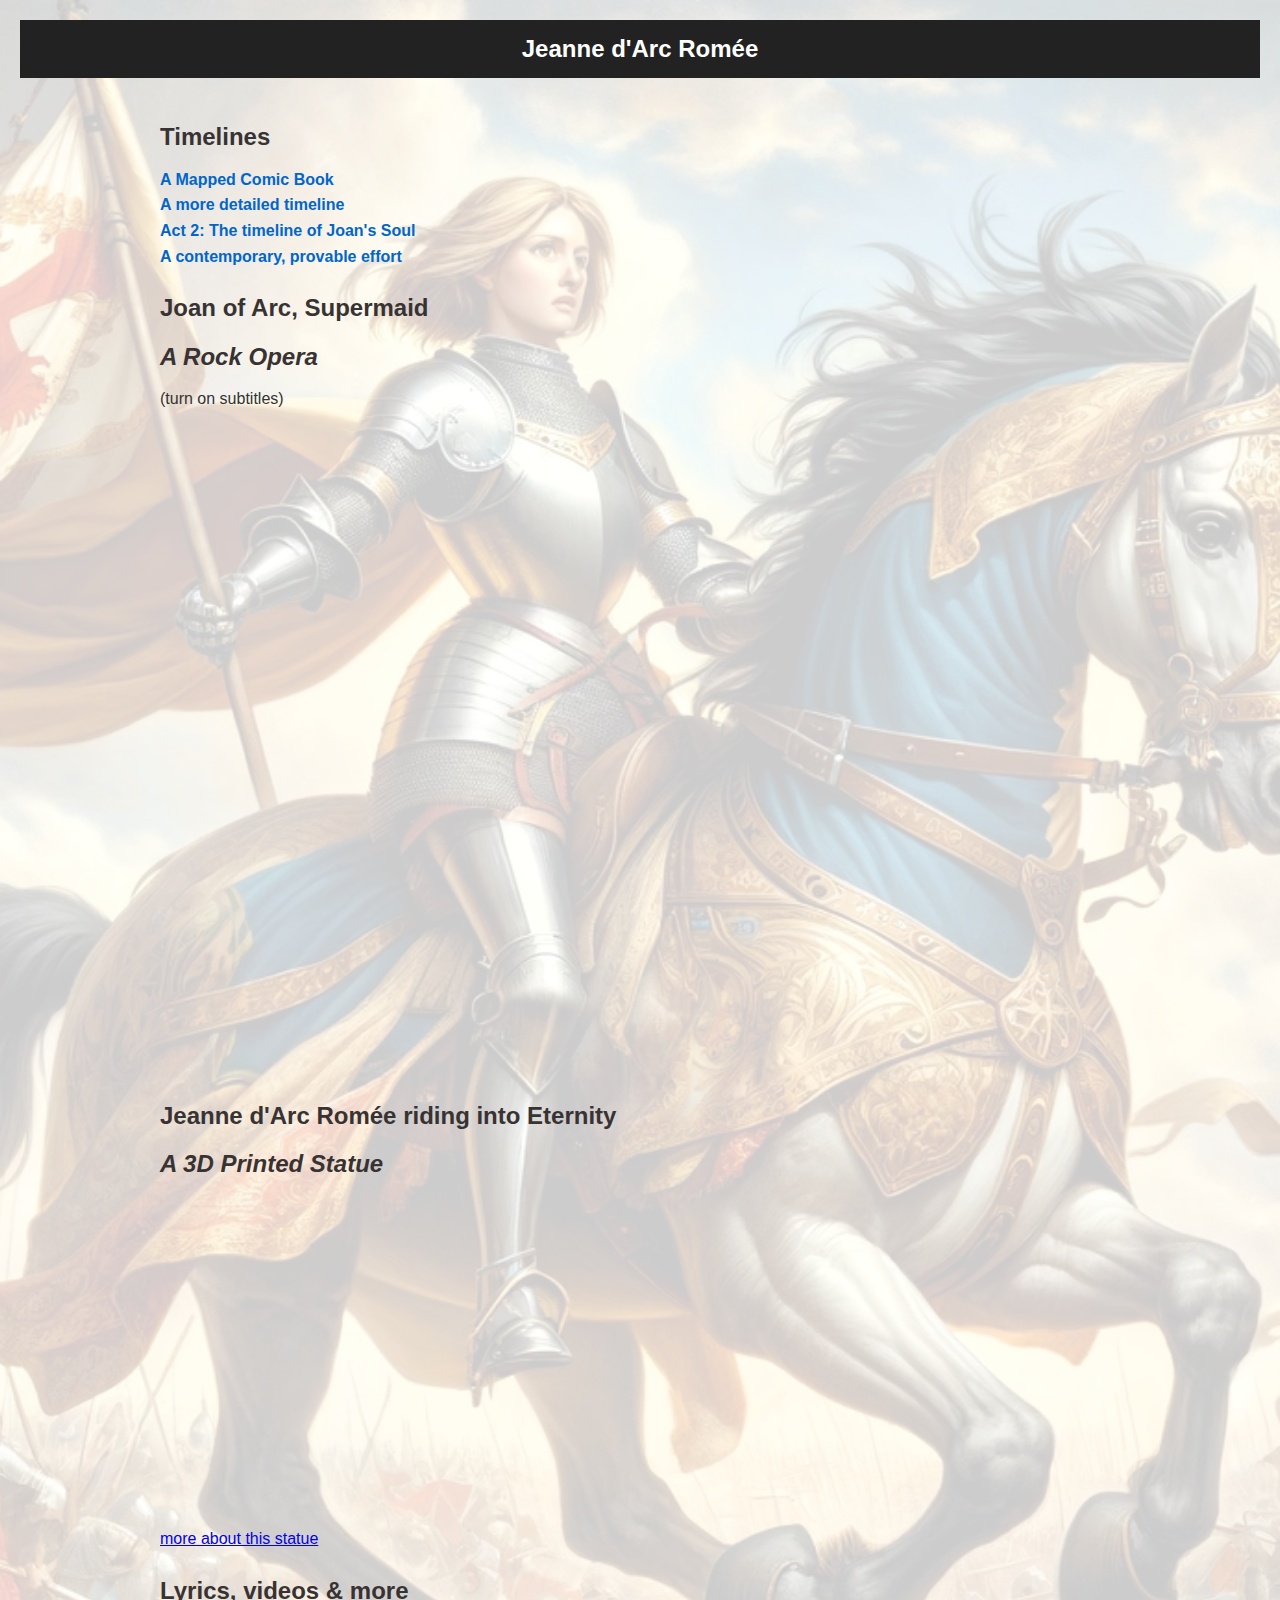
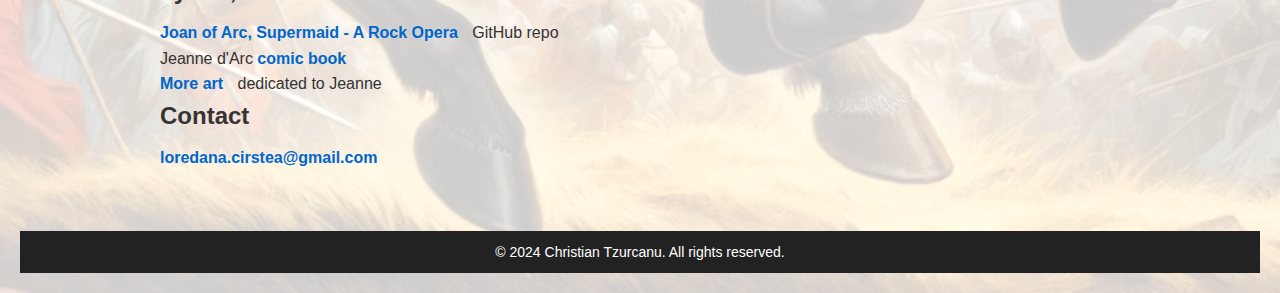
<file: index.html>
<!DOCTYPE html>
<html lang="en">
<head>
    <meta charset="UTF-8">
    <meta name="viewport" content="width=device-width, initial-scale=1.0">
    <title>Jeanne d'Arc</title>
    <link rel="stylesheet" href="styles.css">
    <link rel="shortcut icon" type="image/png" href="/public/favicon.ico"/>
    <link rel="icon" type="image/png" sizes="32x32" href="/public/favicon-32x32.png">
    <link rel="icon" type="image/png" sizes="16x16" href="/public/favicon-16x16.png">
    <link rel="apple-touch-icon" sizes="180x180" href="/apple-touch-icon.png">
</head>
<body>
    <header>
        <h1>Jeanne d'Arc Romée</h1>
    </header>
    <main>
        <section class="links">
            <h2>Timelines</h2>
            <a href="timeline_map.html" target="_blank">A Mapped Comic Book</a><br/>
            <a href="timeline.html" target="_blank">A more detailed timeline</a><br/>
            <a href="https://time.graphics/line/924985" target="_blank">Act 2: The timeline of Joan's Soul</a><br/>
            <a href="timeline_now.html" target="_blank">A contemporary, provable effort</a>
        </section>
        <section class="playlists">
            <h2>Joan of Arc, Supermaid</h2>
            <i><h2>A Rock Opera</h2></i>
            <p>(turn on subtitles)</p>
            <iframe width="560" height="315" src="https://www.youtube.com/embed/180abRJwjdM?si=BK8rc8_jro9bZmkz" title="YouTube video player" frameborder="0" allow="accelerometer; autoplay; clipboard-write; encrypted-media; gyroscope; picture-in-picture; web-share" referrerpolicy="strict-origin-when-cross-origin" allowfullscreen></iframe>

            <iframe width="560" height="315" src="https://www.youtube.com/embed/ujWAriq0FT4?si=44aoNI9LT9jC9H76" title="YouTube video player" frameborder="0" allow="accelerometer; autoplay; clipboard-write; encrypted-media; gyroscope; picture-in-picture; web-share" referrerpolicy="strict-origin-when-cross-origin" allowfullscreen></iframe>
        </section>
        <section class="playlists">
            <h2>Jeanne d'Arc Romée riding into Eternity</h2>
            <i><h2>A 3D Printed Statue</h2></i>
            <iframe width="560" height="315" src="https://www.youtube.com/embed/E2ouxqiK9Xk?si=Yo4vZXgZ3P3Ufj_U" title="YouTube video player" frameborder="0" allow="accelerometer; autoplay; clipboard-write; encrypted-media; gyroscope; picture-in-picture; web-share" referrerpolicy="strict-origin-when-cross-origin" allowfullscreen></iframe>
            <br/>
            <a href="statue1.html" target="_blank">more about this statue</a>
        </section>
        <section class="links">
            <h2>Lyrics, videos & more</h2>
            <a href="https://ctzurcanu.github.io/musical-JAS/" target="_blank">Joan of Arc, Supermaid - A Rock Opera</a> GitHub repo<br/>
            Jeanne d'Arc <a href="public/book_en/JeanneBookEn.pdf" target="_blank">comic book</a><br/>
            <a href="more.html" target="_blank">More art</a> dedicated to Jeanne
            <h2>Contact</h2>
            <p><a href="mailto:loredana.cirstea@gmail.com">loredana.cirstea@gmail.com</a></p>
        </section>
    </main>
    <footer>
        <p>© 2024 Christian Tzurcanu. All rights reserved.</p>
    </footer>
</body>
</html>
</file>
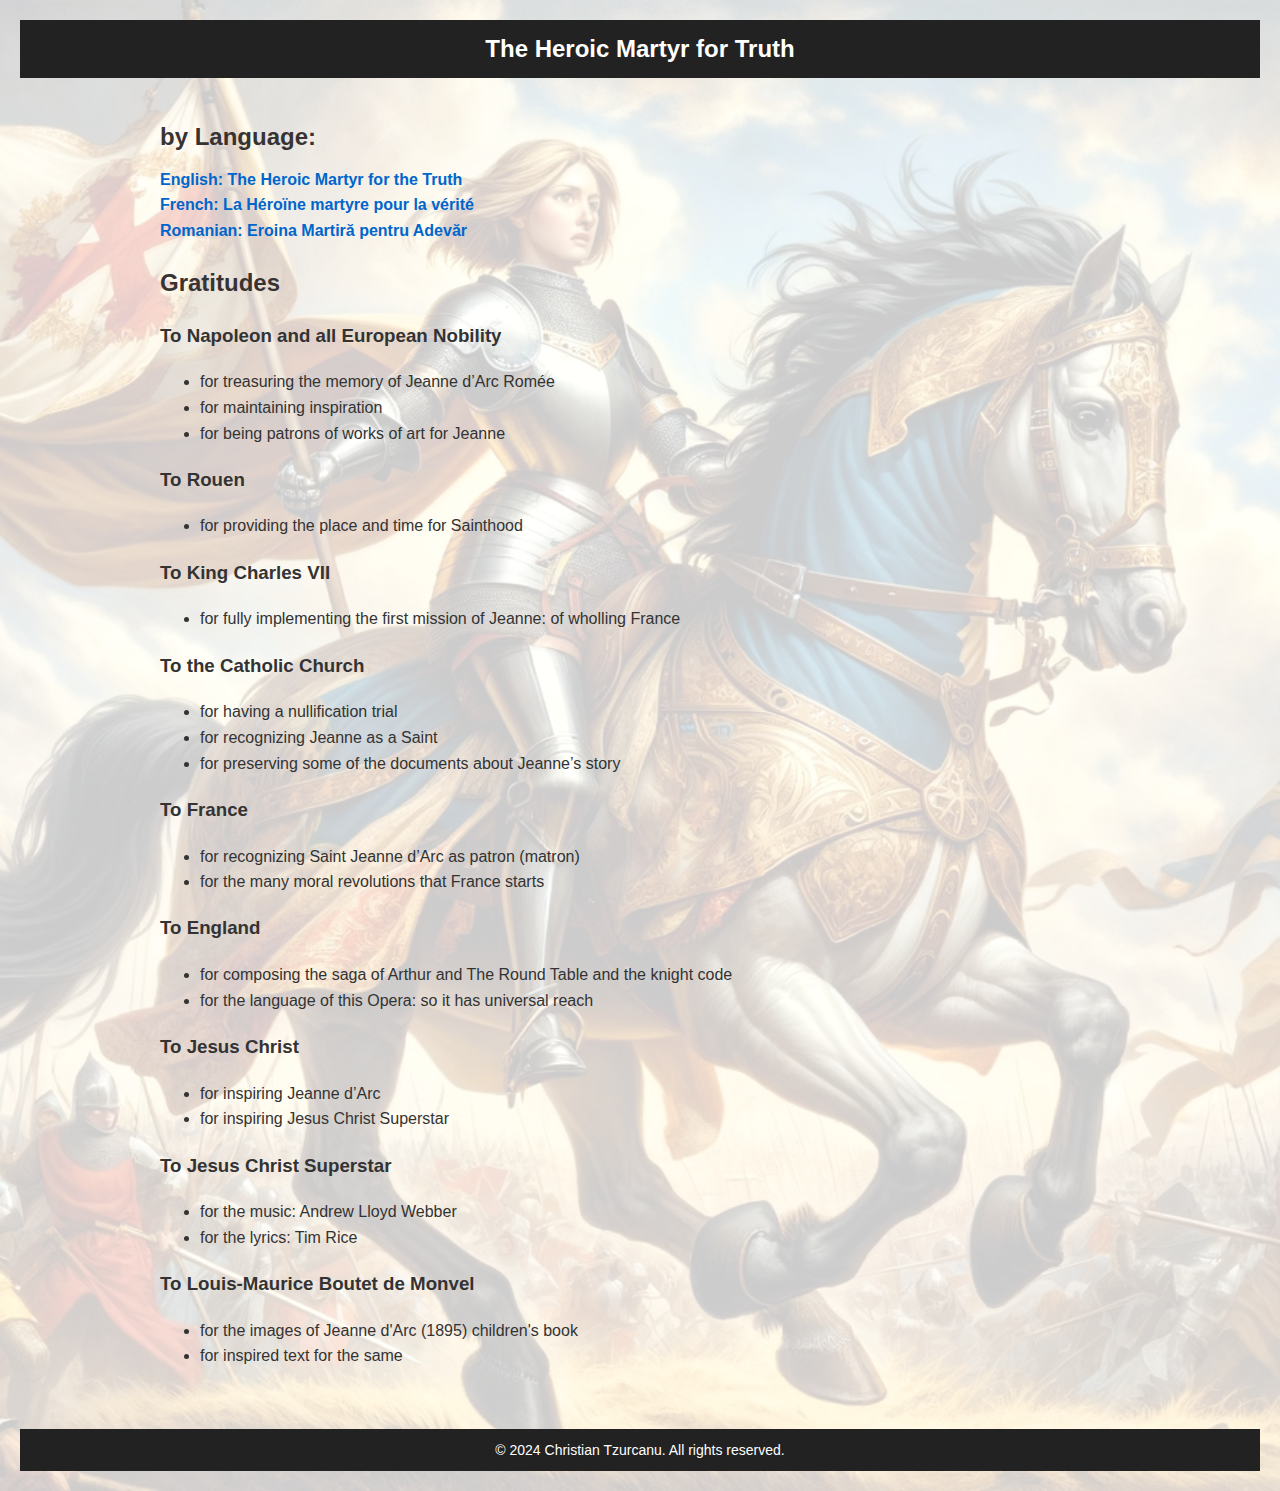
<file: dbook/index.html>
<!DOCTYPE html>
<html lang="en">
<head>
    <meta charset="UTF-8">
    <meta name="viewport" content="width=device-width, initial-scale=1.0">
    <title>Jeanne d'Arc</title>
    <link rel="stylesheet" href="../styles.css">
    <link rel="shortcut icon" type="image/png" href="../public/favicon.ico"/>
    <link rel="icon" type="image/png" sizes="32x32" href="../public/favicon-32x32.png">
    <link rel="icon" type="image/png" sizes="16x16" href="../public/favicon-16x16.png">
    <link rel="apple-touch-icon" sizes="180x180" href="../apple-touch-icon.png">
</head>
<body>
    <header>
        <h1>The Heroic Martyr for Truth</h1>
    </header>
    <main>
        <section class="links">
            <h2>by Language:</h2>
            <a href="en.html" target="_blank">English: The Heroic Martyr for the Truth</a><br />
            <a href="fr.html" target="_blank">French: La Héroïne martyre pour la vérité</a><br />
            <a href="ro.html" target="_blank">Romanian: Eroina Martiră pentru Adevăr</a><br />
        </section>
        <section class="playlists">
            <h2 id="gratitudes">Gratitudes</h2>

<h3 id="to-napoleon-and-all-european-nobility">To Napoleon and all European Nobility</h3>
<ul>
  <li>for treasuring the memory of Jeanne d’Arc Romée</li>
  <li>for maintaining inspiration</li>
  <li>for being patrons of works of art for Jeanne</li>
</ul>

<h3 id="to-rouen">To Rouen</h3>
<ul>
  <li>for providing the place and time for Sainthood</li>
</ul>

<h3 id="to-king-charles-vii">To King Charles VII</h3>
<ul>
  <li>for fully implementing the first mission of Jeanne: of wholling France</li>
</ul>

<h3 id="to-the-catholic-church">To the Catholic Church</h3>
<ul>
  <li>for having a nullification trial</li>
  <li>for recognizing Jeanne as a Saint</li>
  <li>for preserving some of the documents about Jeanne’s story</li>
</ul>

<h3 id="to-france">To France</h3>
<ul>
  <li>for recognizing Saint Jeanne d’Arc as patron (matron)</li>
  <li>for the many moral revolutions that France starts</li>
</ul>

<h3 id="to-england">To England</h3>
<ul>
  <li>for composing the saga of Arthur and The Round Table and the knight code</li>
  <li>for the language of this Opera: so it has universal reach</li>
</ul>

<h3 id="to-jesus-christ">To Jesus Christ</h3>
<ul>
  <li>for inspiring Jeanne d’Arc</li>
  <li>for inspiring Jesus Christ Superstar</li>
</ul>

<h3 id="to-jesus-christ-superstar">To Jesus Christ Superstar</h3>
<ul>
  <li>for the music: Andrew Lloyd Webber</li>
  <li>for the lyrics: Tim Rice</li>
</ul>

<h3 id="to-jesus-christ">To Louis-Maurice Boutet de Monvel</h3>
<ul>
  <li>for the images of Jeanne d'Arc (1895) children's book</li>
  <li>for inspired text for the same</li>
</ul>
           
        </section>
    </main>
    <footer>
        <p>© 2024 Christian Tzurcanu. All rights reserved.</p>
    </footer>
</body>
</html>
</file>
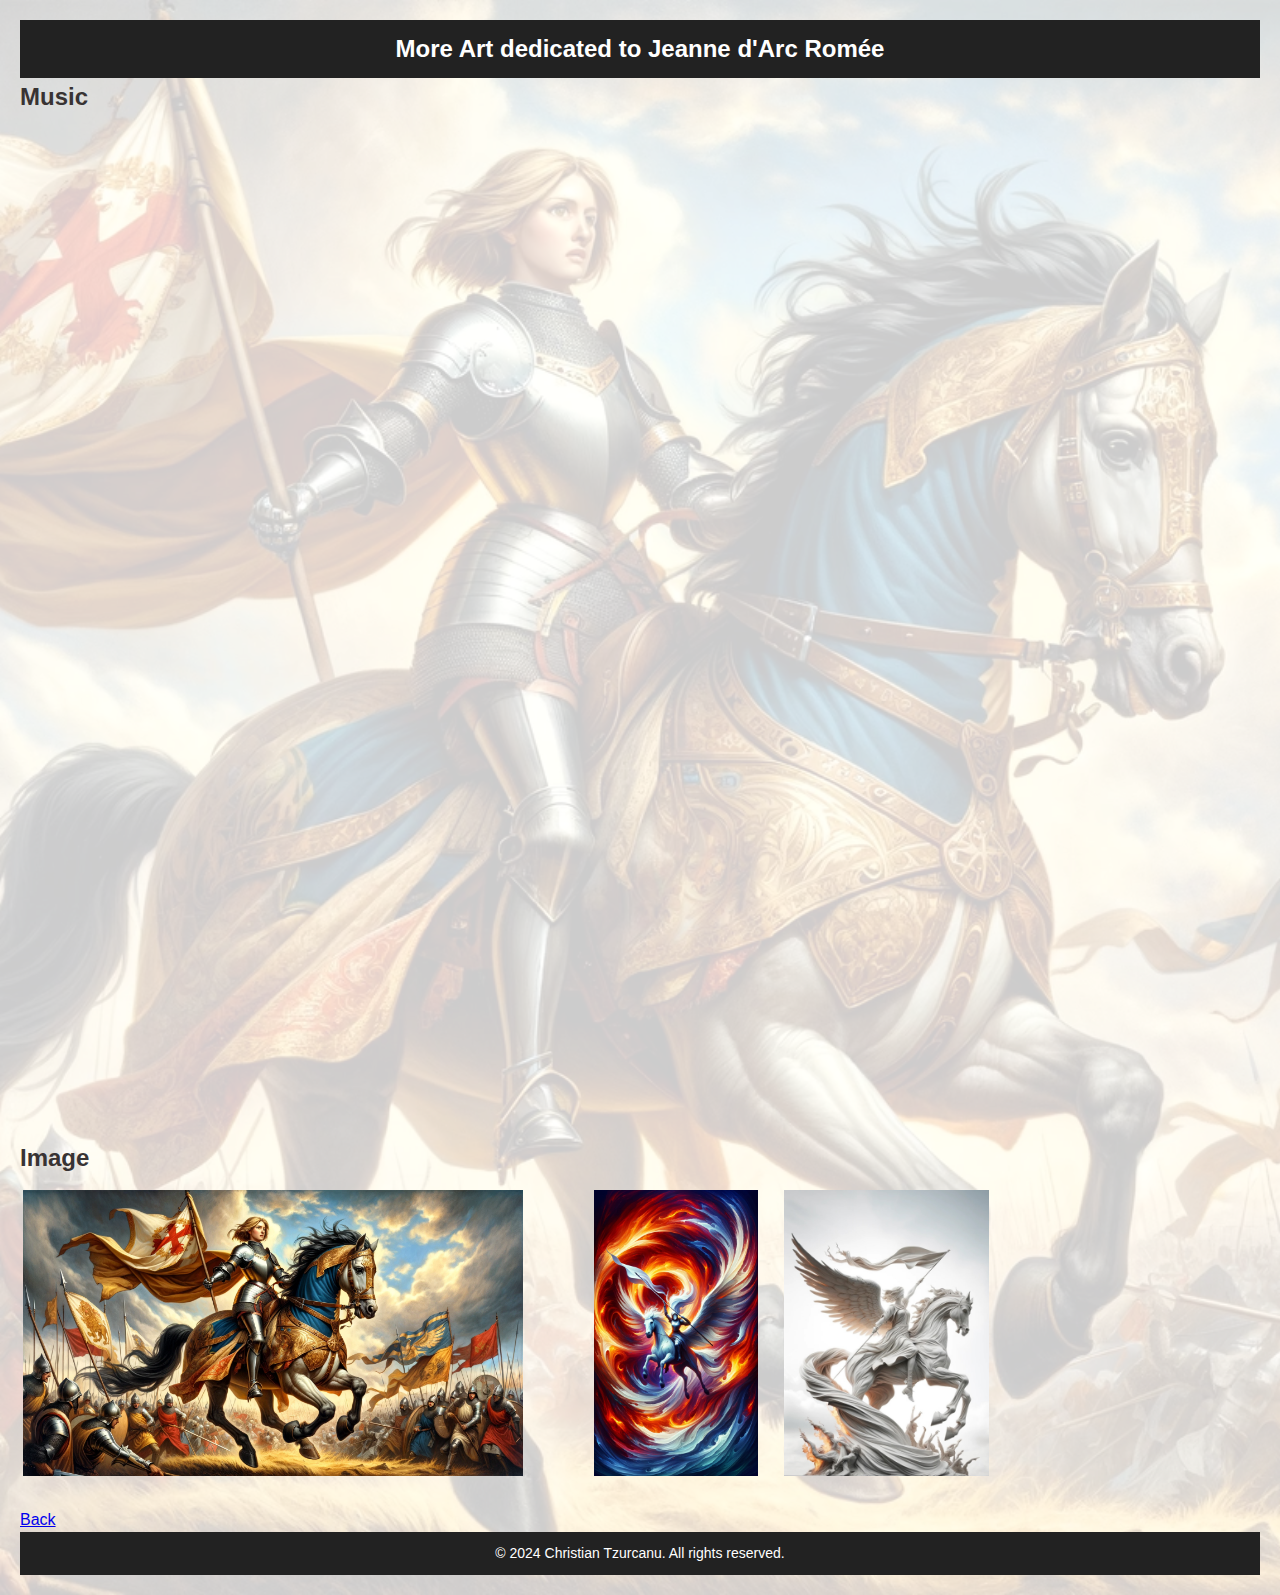
<file: more.html>
<!DOCTYPE html>
<html lang="en">
<head>
    <meta charset="UTF-8">
    <meta name="viewport" content="width=device-width, initial-scale=1.0">
    <title>Jeanne d'Arc</title>
    <link rel="stylesheet" href="styles.css">
    <link rel="shortcut icon" type="image/png" href="/public/favicon.ico"/>
    <link rel="icon" type="image/png" sizes="32x32" href="/public/favicon-32x32.png">
    <link rel="icon" type="image/png" sizes="16x16" href="/public/favicon-16x16.png">
    <link rel="apple-touch-icon" sizes="180x180" href="/apple-touch-icon.png">
</head>
<body>
    <header>
        <h1>More Art dedicated to Jeanne d'Arc Romée</h1>
    </header>
    
       
            <h2>Music</h2>
            <table width="1000px">
                <tr>
                    <td>
                        <iframe width="560" height="315" src="https://www.youtube.com/embed/mXbLwR8lMsQ?si=bwyiZLszXBzh7lOK" title="YouTube video player" frameborder="0" allow="accelerometer; autoplay; clipboard-write; encrypted-media; gyroscope; picture-in-picture; web-share" referrerpolicy="strict-origin-when-cross-origin" allowfullscreen></iframe>
                    </td>
                    <td>
                        <iframe width="560" height="315" src="https://www.youtube.com/embed/zvBAAaH5tKw?si=V9ddNB2ZQHnokfvW" title="YouTube video player" frameborder="0" allow="accelerometer; autoplay; clipboard-write; encrypted-media; gyroscope; picture-in-picture; web-share" referrerpolicy="strict-origin-when-cross-origin" allowfullscreen></iframe>
                    </td>
                </tr>
                <tr>
                    <td>
                        <iframe width="560" height="315" src="https://www.youtube.com/embed/errU9nx02eQ?si=KXNe_wJLeYx-8ZY4" title="YouTube video player" frameborder="0" allow="accelerometer; autoplay; clipboard-write; encrypted-media; gyroscope; picture-in-picture; web-share" referrerpolicy="strict-origin-when-cross-origin" allowfullscreen></iframe>
                    </td>
                    <td>
                        <iframe width="560" height="315" src="https://www.youtube.com/embed/5oetaYSaZDA?si=jmQjIlZXee6w8HgL" title="YouTube video player" frameborder="0" allow="accelerometer; autoplay; clipboard-write; encrypted-media; gyroscope; picture-in-picture; web-share" referrerpolicy="strict-origin-when-cross-origin" allowfullscreen></iframe>
                    </td>
                </tr>
                <tr>
                    <td>
                        <iframe width="560" height="315" src="https://www.youtube.com/embed/E2_7qOeXdFM?si=26PbDgrVMaKhDkSH" title="YouTube video player" frameborder="0" allow="accelerometer; autoplay; clipboard-write; encrypted-media; gyroscope; picture-in-picture; web-share" referrerpolicy="strict-origin-when-cross-origin" allowfullscreen></iframe>
                    </td>
                    <td>
                        <iframe width="560" height="315" src="https://www.youtube.com/embed/gLTfHohGSVE?si=Dai6n-UpFCjZermu" title="YouTube video player" frameborder="0" allow="accelerometer; autoplay; clipboard-write; encrypted-media; gyroscope; picture-in-picture; web-share" referrerpolicy="strict-origin-when-cross-origin" allowfullscreen></iframe>
                    </td>
                    
                </tr>
            </table>
    

       


        

        <section class="links">
            <h2>Image</h2>
            <table width="1000px">
                <tr>
                    <td>
                        <img src="public/jeanne2.png" width="500" />
                    </td>
                    <td>
                        <img src="public/images/2024-06-05-fire.jpg" height="286" />
                    </td>
                    <td>
                        <img src="public/images/2024-06-05.jpg" height="286" />
                    </td>
                </tr>
            </table>
        </section>
       
        <a href="index.html">Back</a>
     
    
    <footer>
        <p>© 2024 Christian Tzurcanu. All rights reserved.</p>
    </footer>
</body>
</html>
</file>
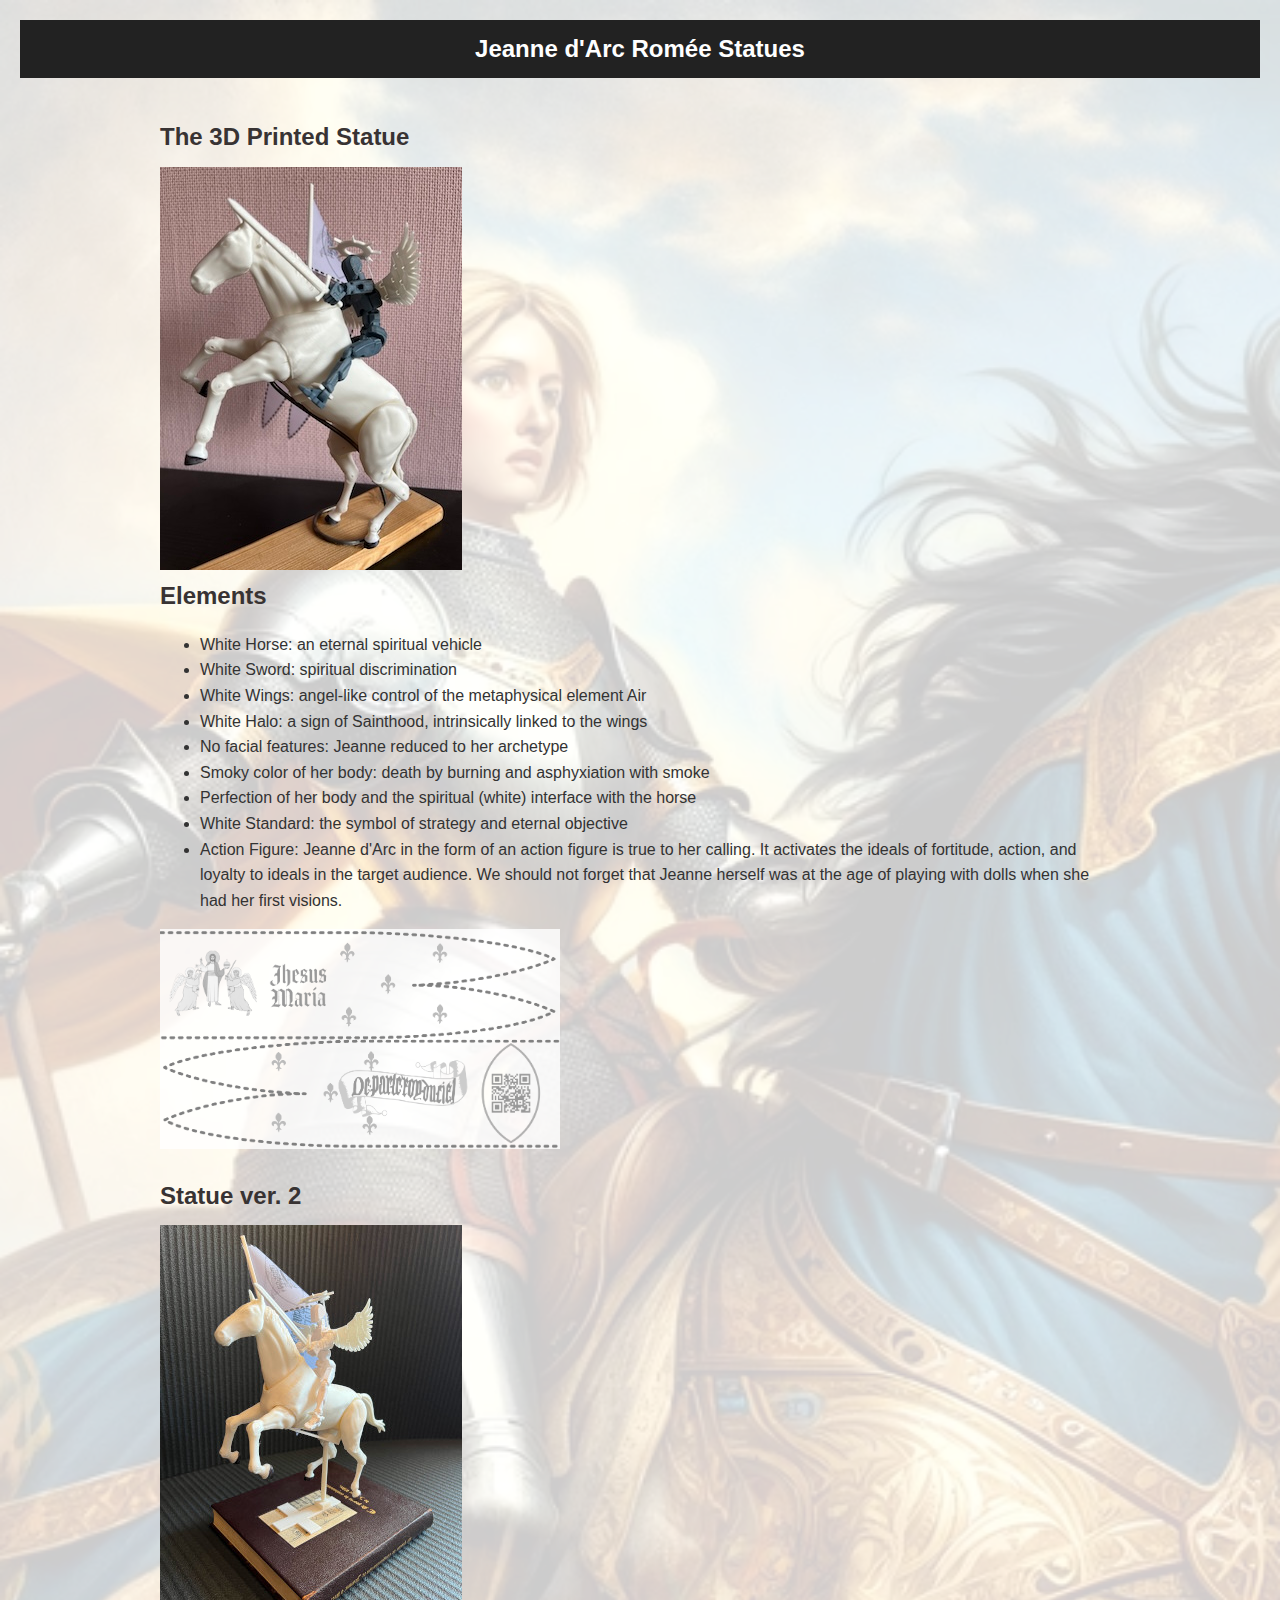
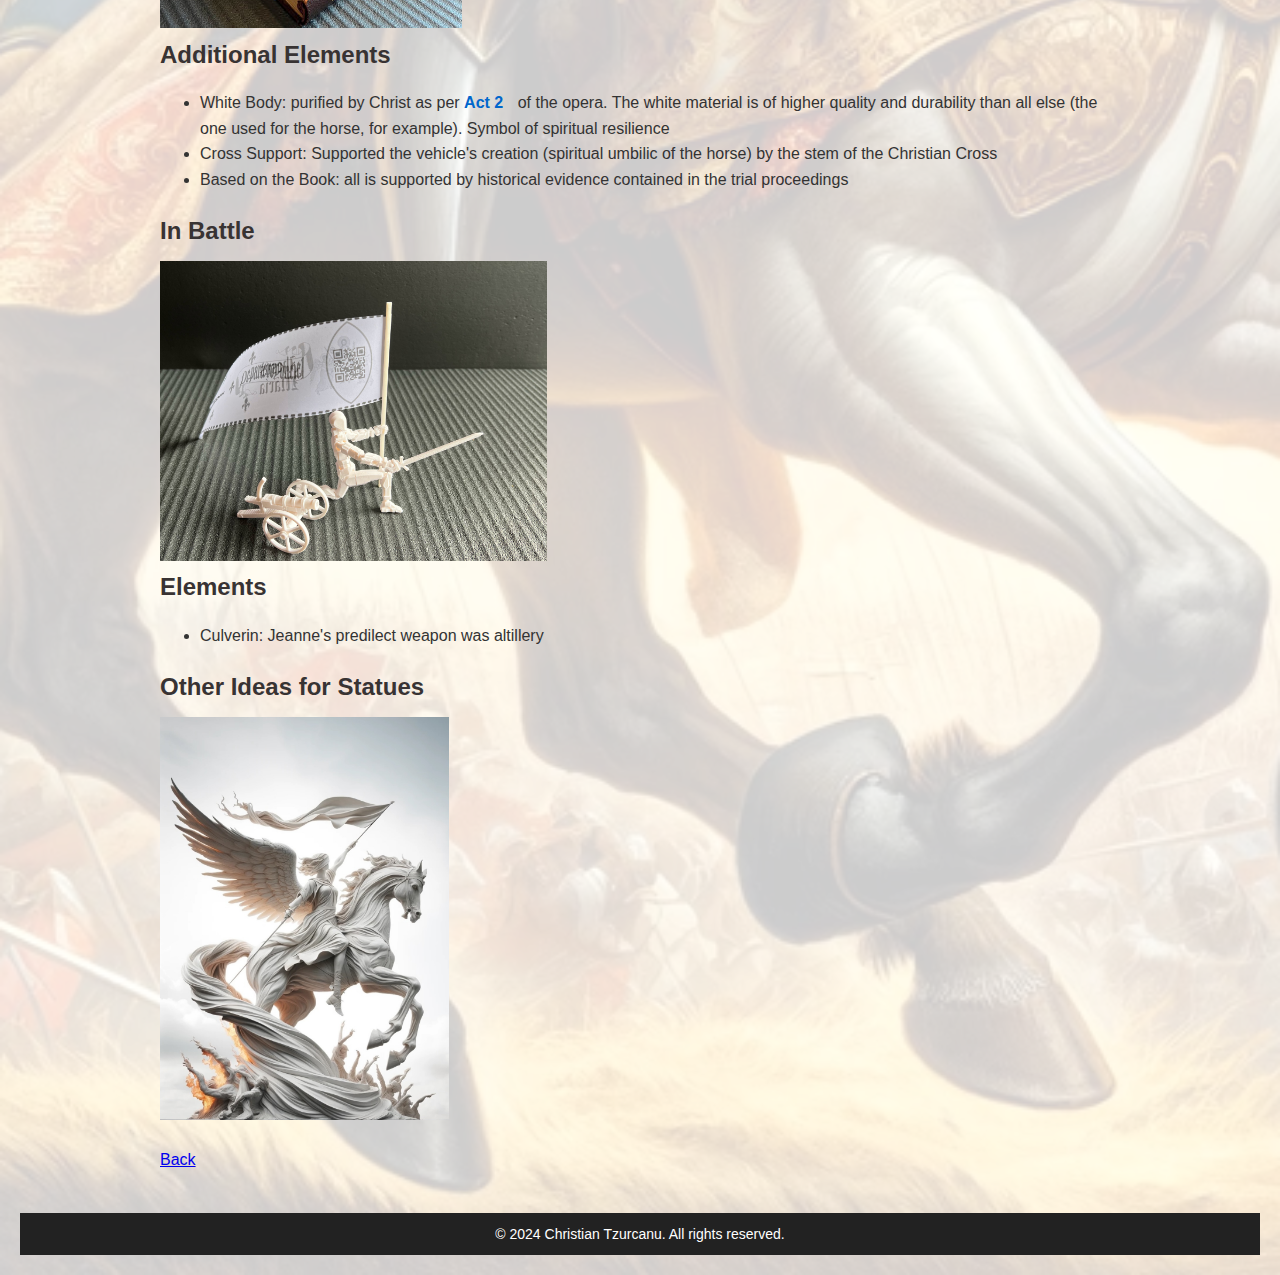
<file: statue1.html>
<!DOCTYPE html>
<html lang="en">
<head>
    <meta charset="UTF-8">
    <meta name="viewport" content="width=device-width, initial-scale=1.0">
    <title>Jeanne d'Arc</title>
    <link rel="stylesheet" href="styles.css">
    <link rel="shortcut icon" type="image/png" href="/public/favicon.ico"/>
    <link rel="icon" type="image/png" sizes="32x32" href="/public/favicon-32x32.png">
    <link rel="icon" type="image/png" sizes="16x16" href="/public/favicon-16x16.png">
    <link rel="apple-touch-icon" sizes="180x180" href="/apple-touch-icon.png">
</head>
<body>
    <header>
        <h1>Jeanne d'Arc Romée Statues</h1>
    </header>
    <main>
        <section class="links">
            <h2>The 3D Printed Statue</h2>
            <img src="public/images/Statue1.jpeg" /><br/>
            <h2>Elements</h2>
            <ul>
              <li>White Horse: an eternal spiritual vehicle</li>
              <li>White Sword: spiritual discrimination</li>
              <li>White Wings: angel-like control of the metaphysical element Air</li>
              <li>White Halo: a sign of Sainthood, intrinsically linked to the wings</li>
              <li>No facial features: Jeanne reduced to her archetype</li>
              <li>Smoky color of her body: death by burning and asphyxiation with smoke</li>
              <li>Perfection of her body and the spiritual (white) interface with the horse</li>
              <li>White Standard: the symbol of strategy and eternal objective</li>
              <li>Action Figure: Jeanne d'Arc in the form of an action figure is true to her calling. It activates the ideals of fortitude, action, and loyalty to ideals in the target audience. We should not forget that Jeanne herself was at the age of playing with dolls when she had her first visions.</li>
            </ul>

            <img src="public/images/Jeanne-banner_s.png" width="400px" />
        </section>

        <section class="links">
            <h2>Statue ver. 2</h2>
            <img src="public/images/2024-06-06-statue.jpg" /><br/>
            <h2>Additional Elements</h2>
            <ul>
              <li>White Body: purified by Christ as per <a href="https://youtu.be/ujWAriq0FT4?si=RSRuSUrB1Ziq92j2&t=30" target="_blank">Act 2</a> of the opera. The white material is of higher quality and durability than all else (the one used for the horse, for example). Symbol of spiritual resilience</li>
              <li>Cross Support: Supported the vehicle's creation (spiritual umbilic of the horse) by the stem of the Christian Cross</li>
              <li>Based on the Book: all is supported by historical evidence contained in the trial proceedings</li>
            </ul>
        </section>
        <section class="links">
            <h2>In Battle</h2>
            <img src="public/images/JeanneBattle.jpg" height="300" /><br/>
            <h2>Elements</h2>
            <ul>
              <li>Culverin: Jeanne's predilect weapon was altillery</li>
            </ul>
        </section>
        <section class="links">
            <h2>Other Ideas for Statues</h2>
            <img src="public/images/2024-06-05.jpg" height="403" /> <br/>
        </section>
        <a href="index.html">Back</a>
     
    </main>
    <footer>
        <p>© 2024 Christian Tzurcanu. All rights reserved.</p>
    </footer>
</body>
</html>
</file>
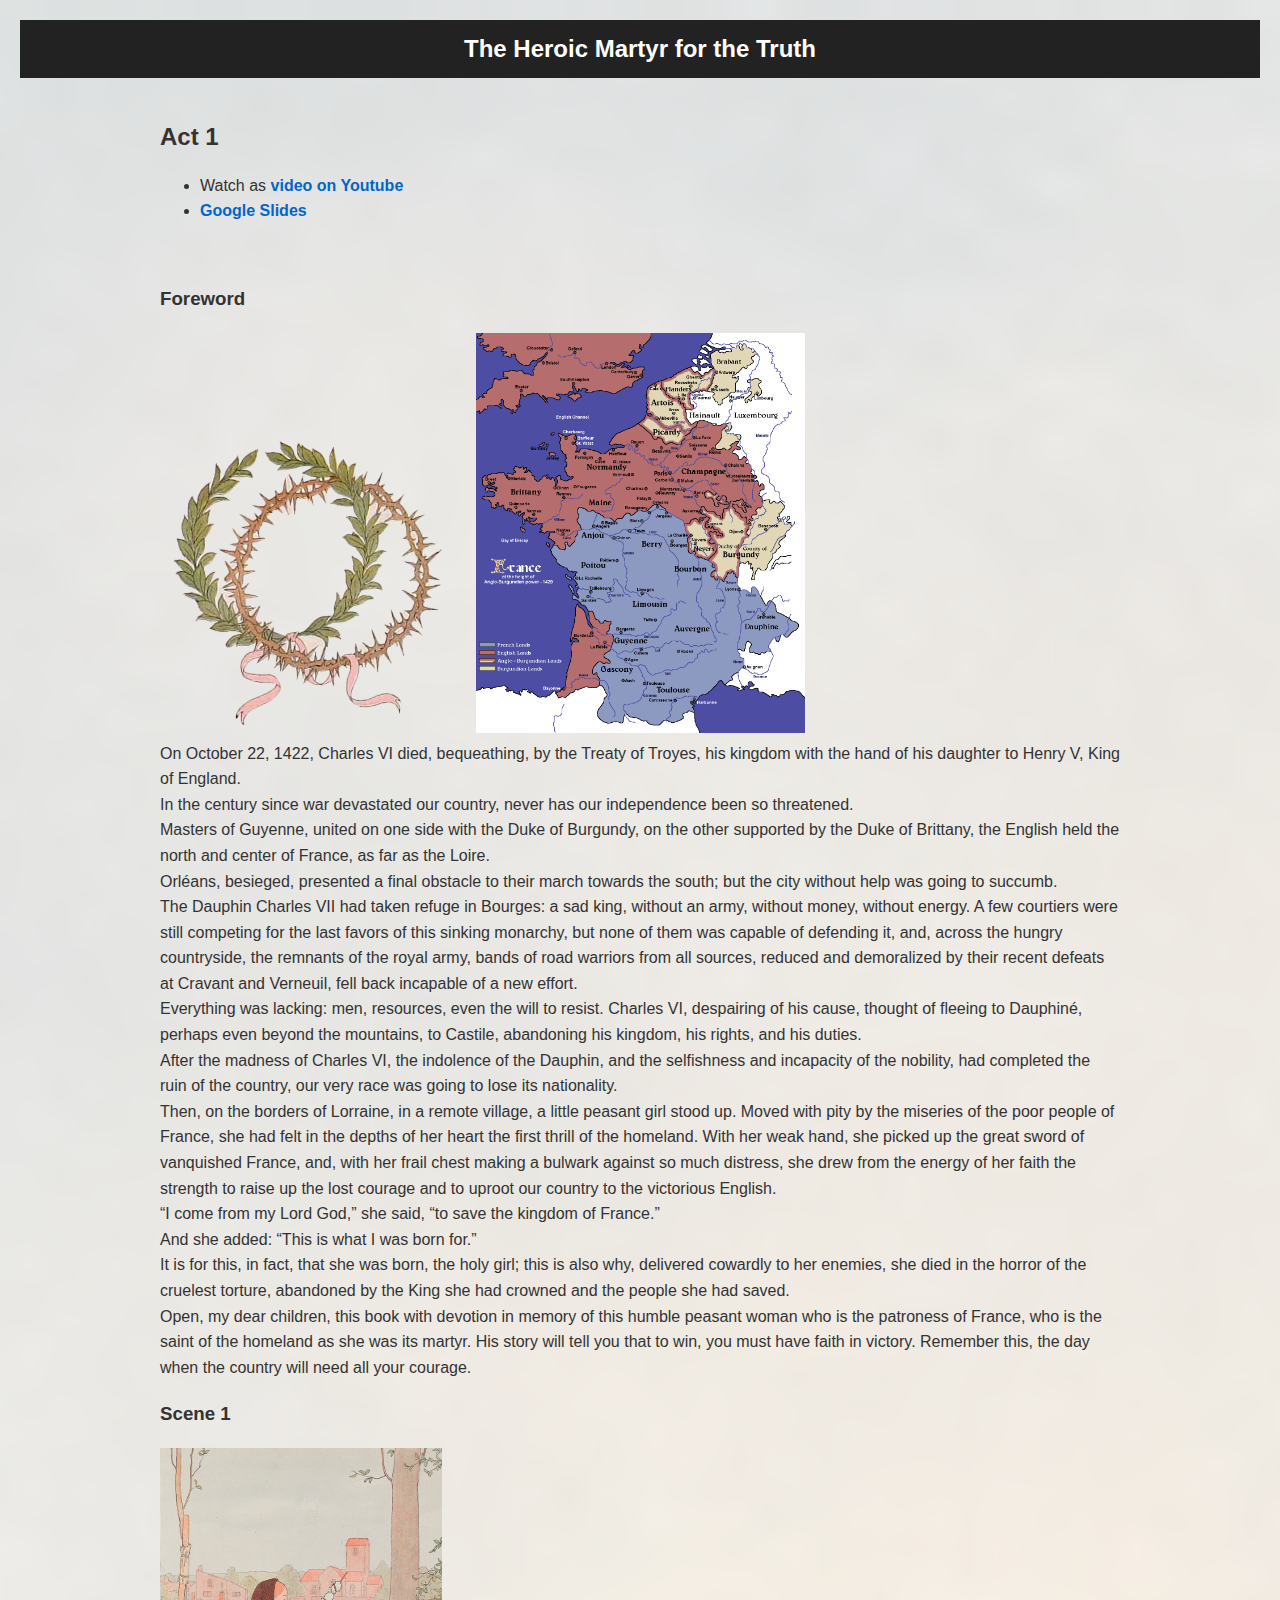
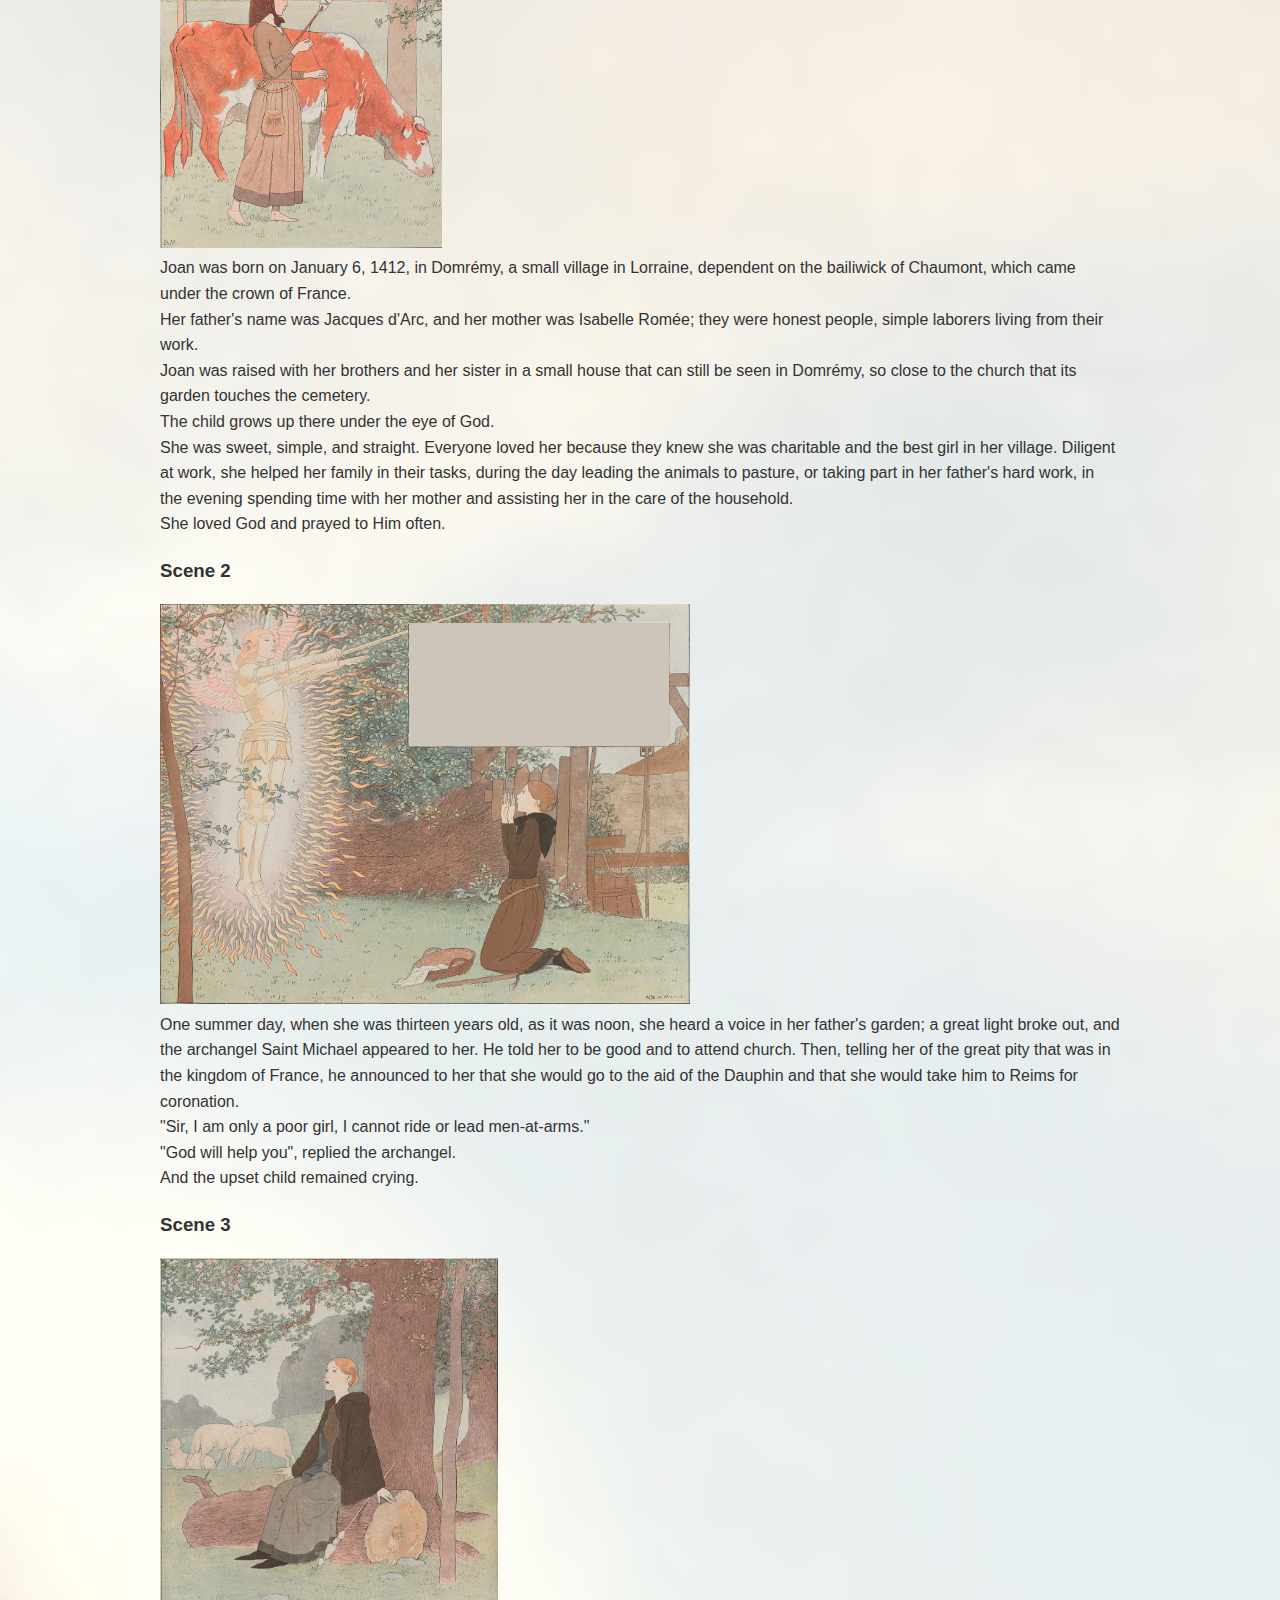
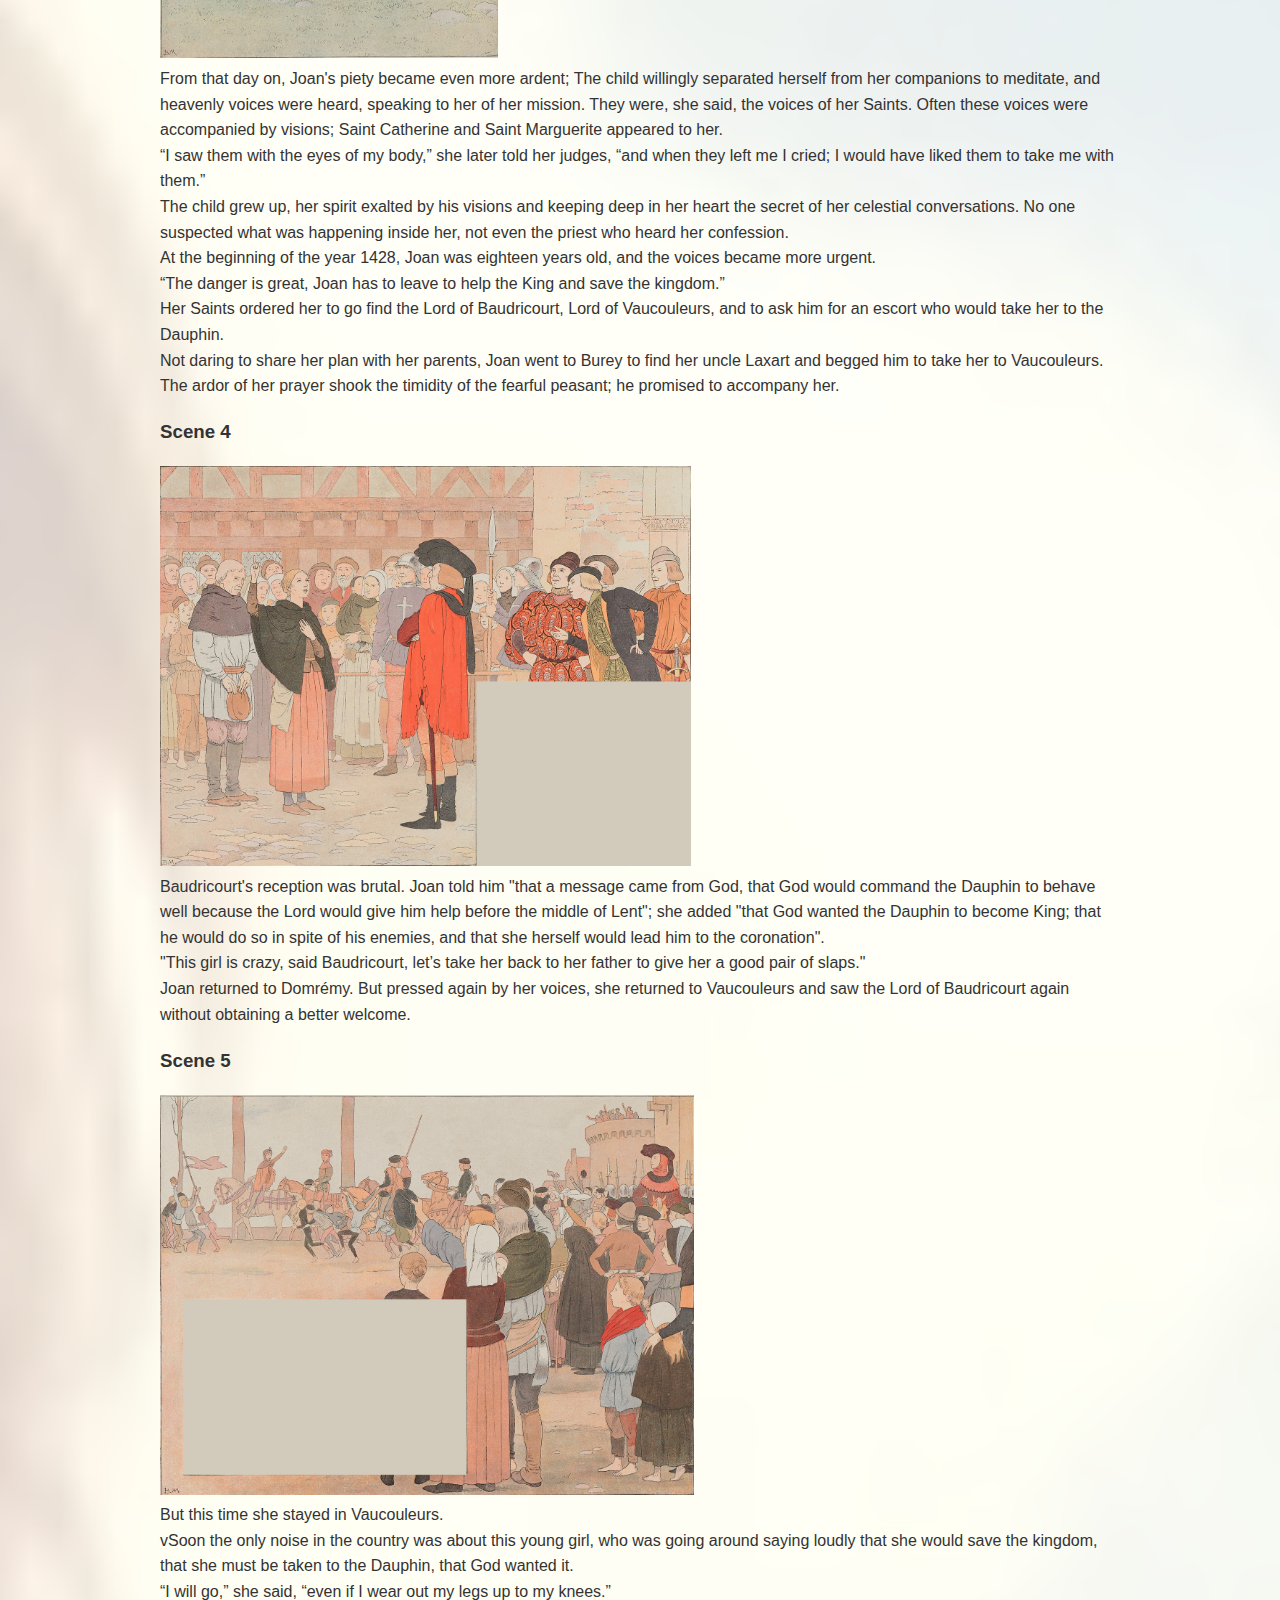
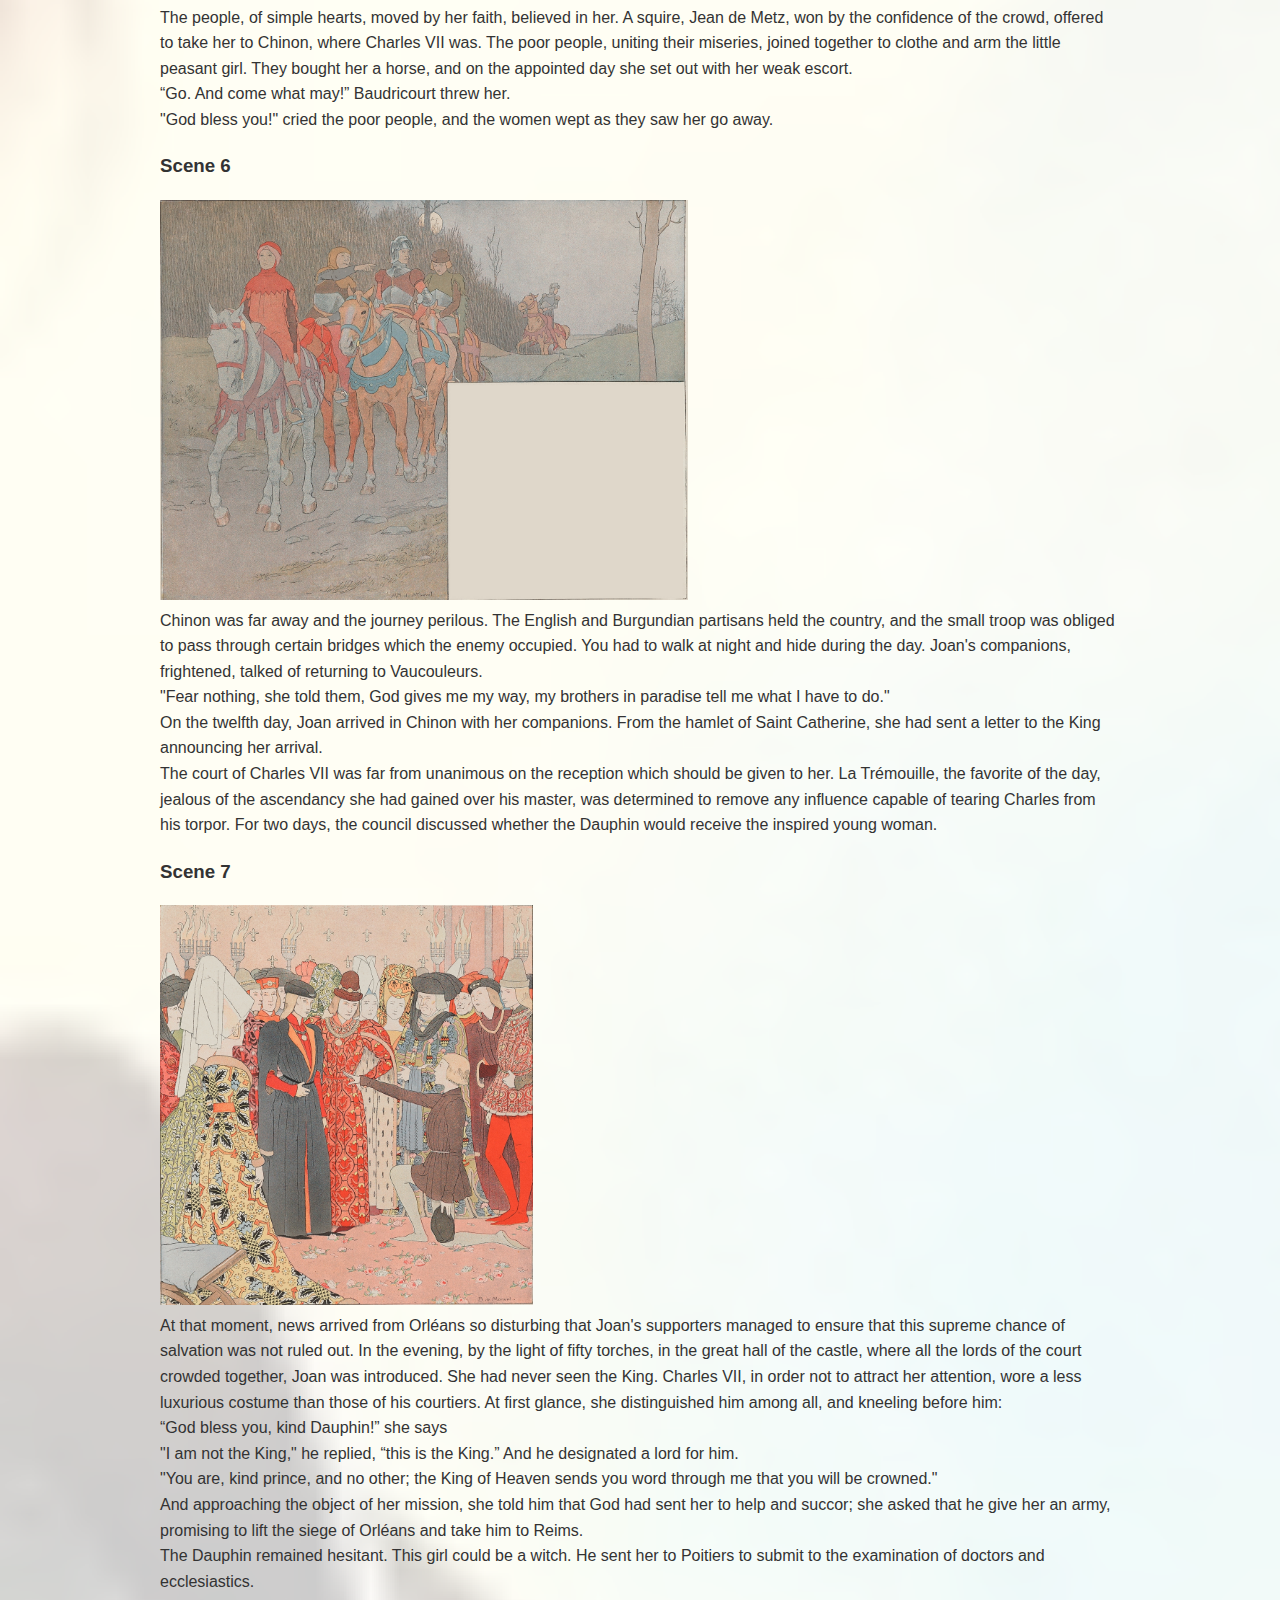
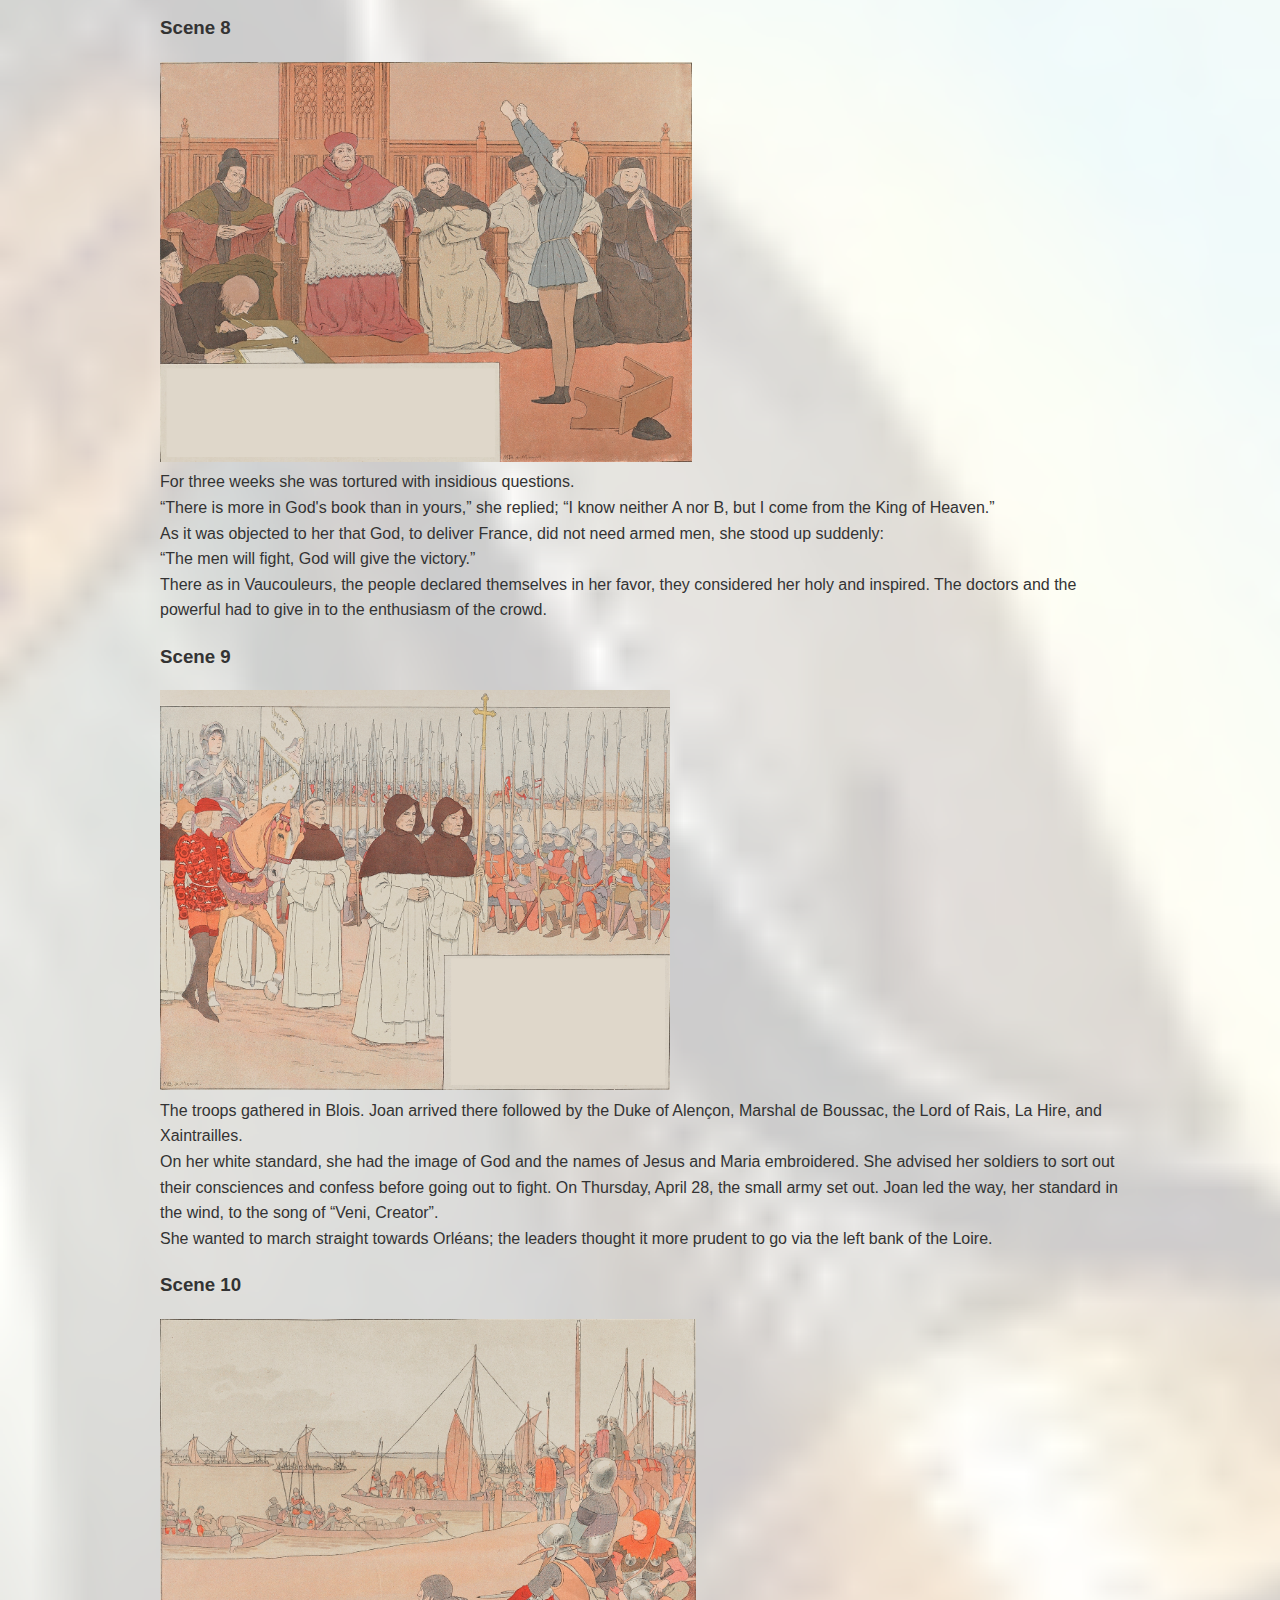
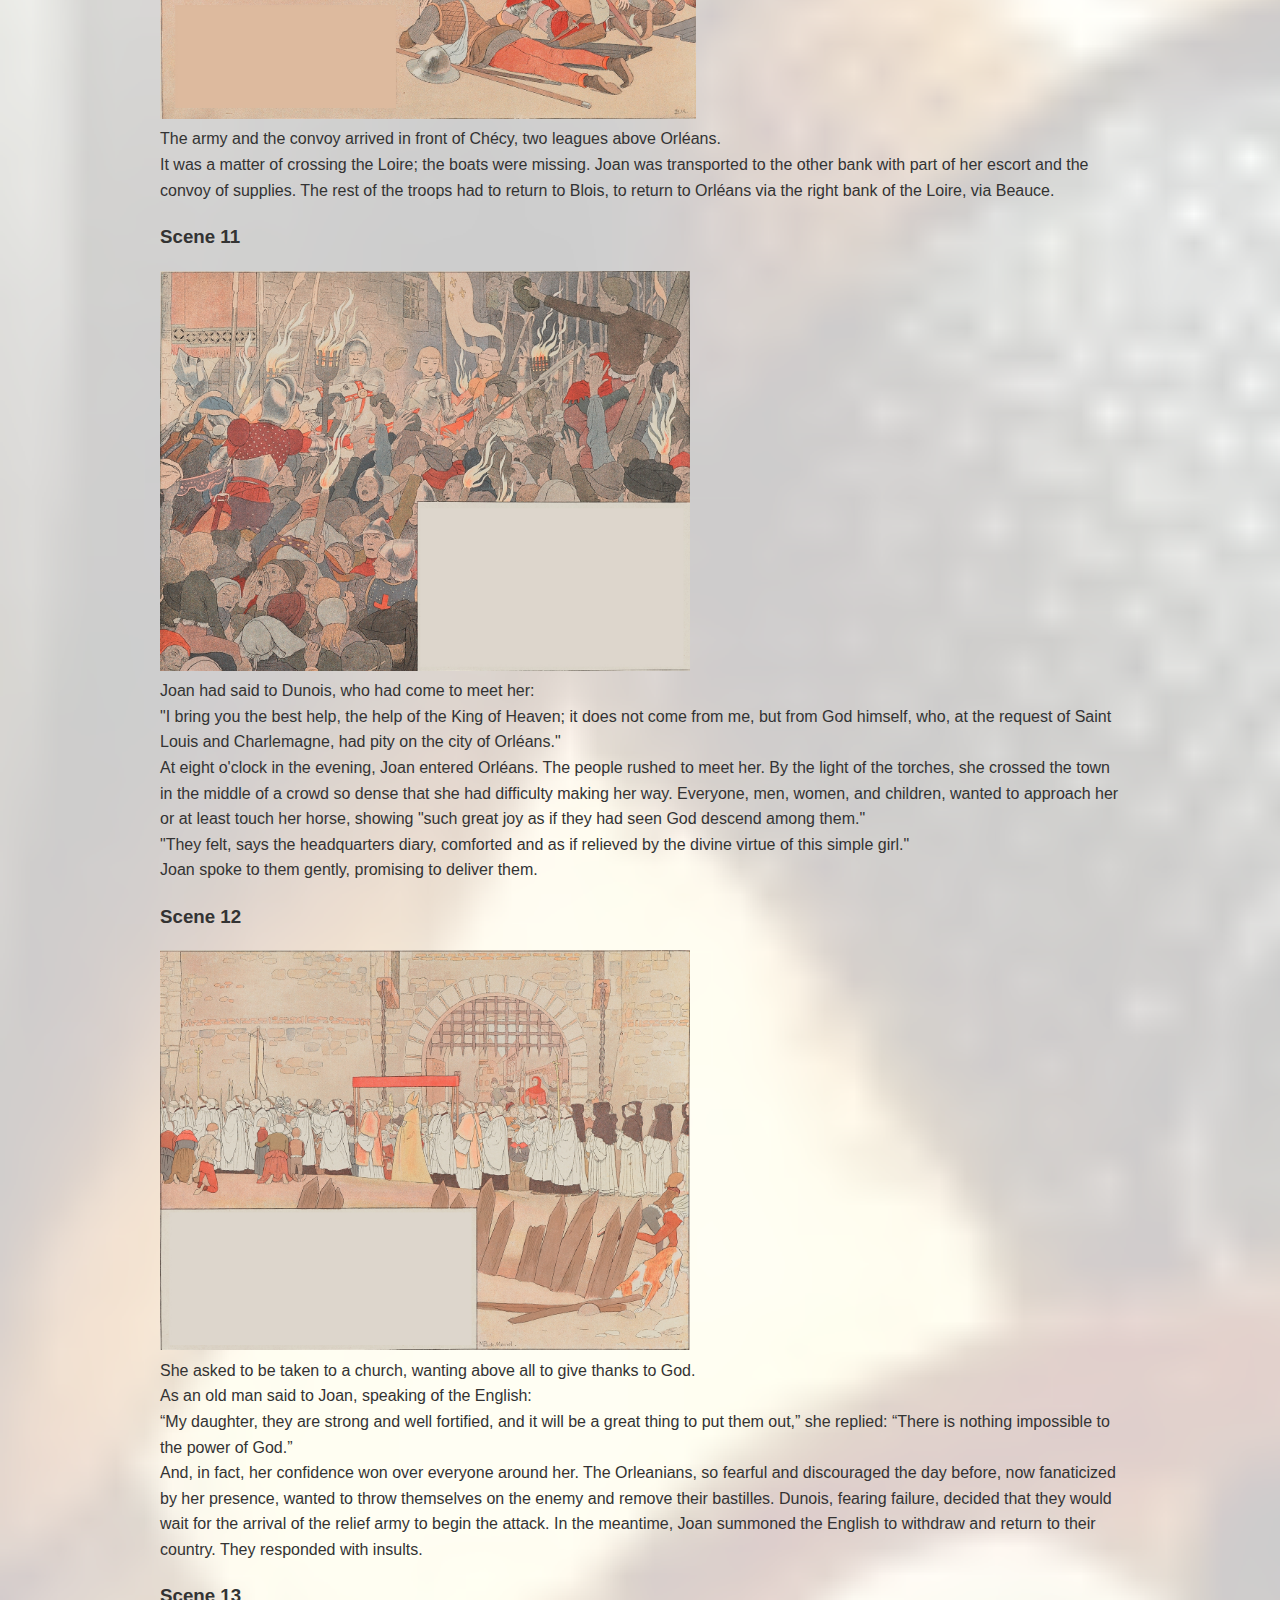
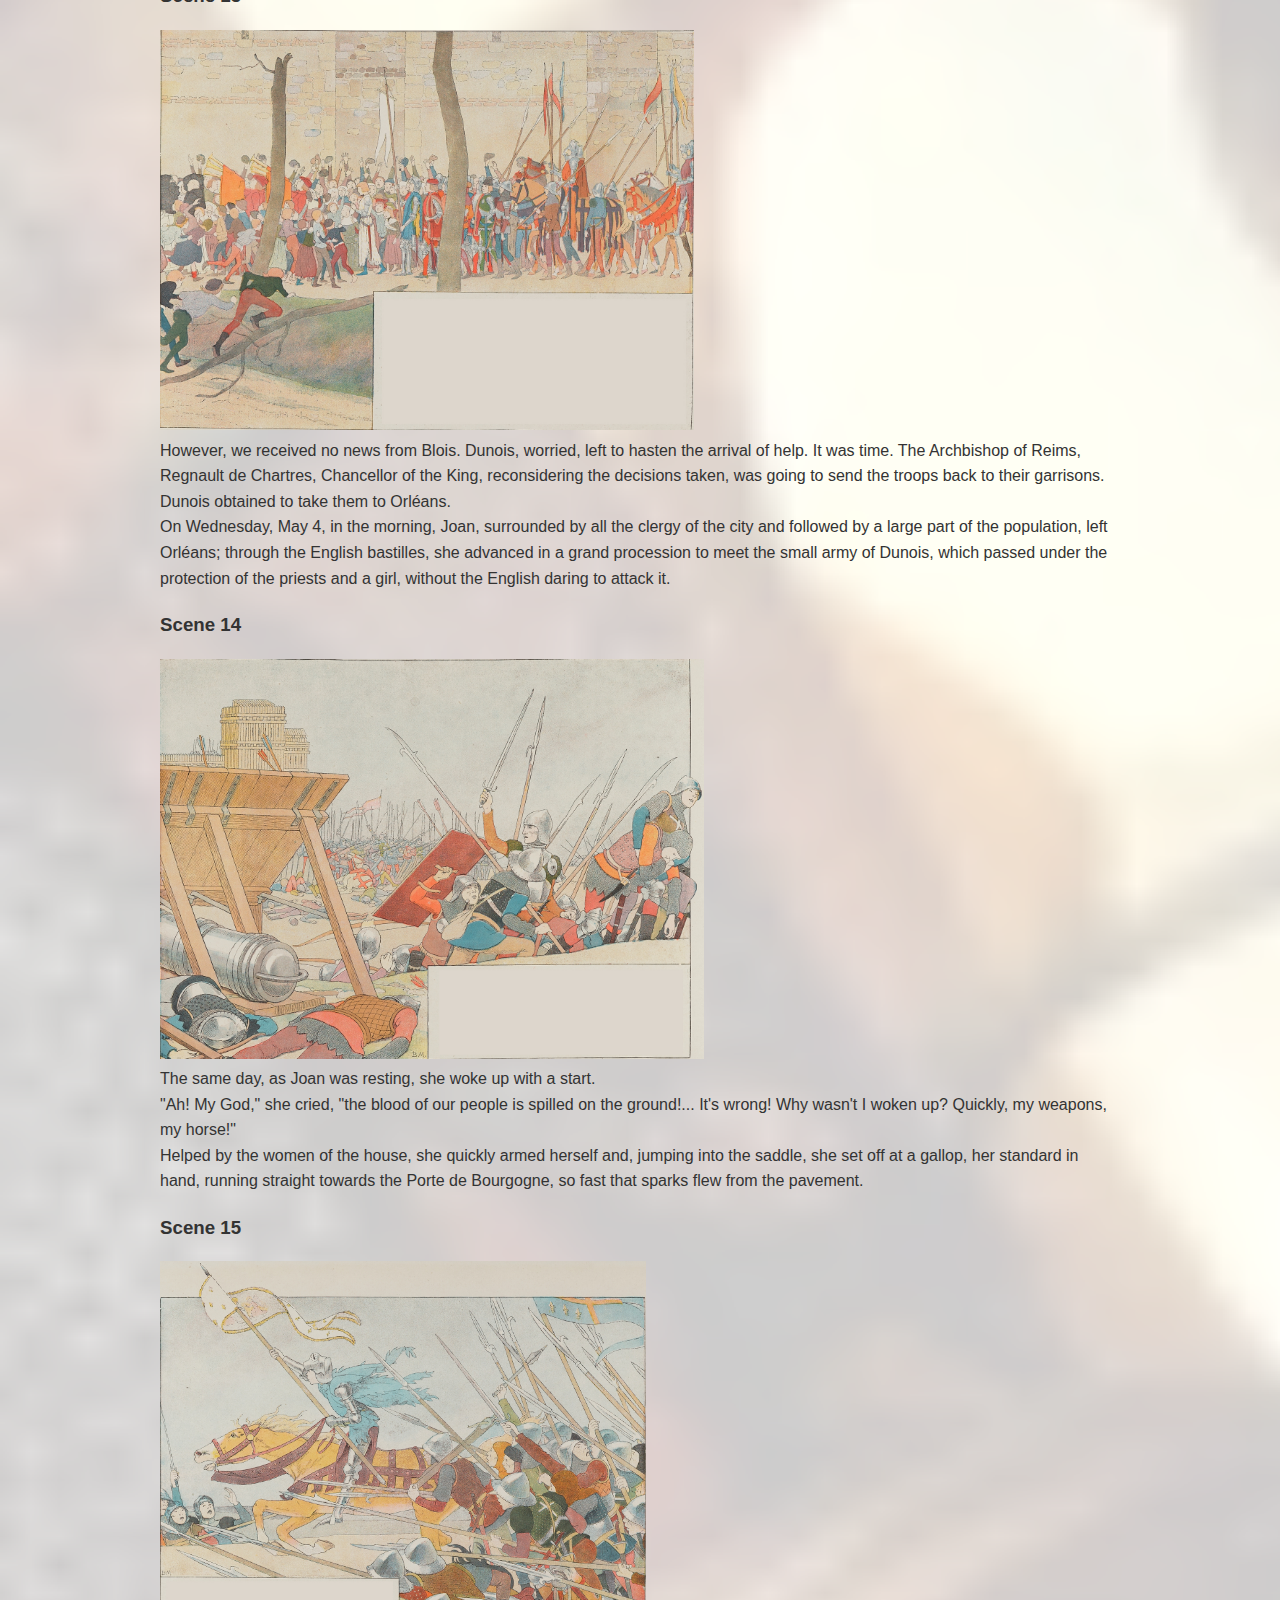
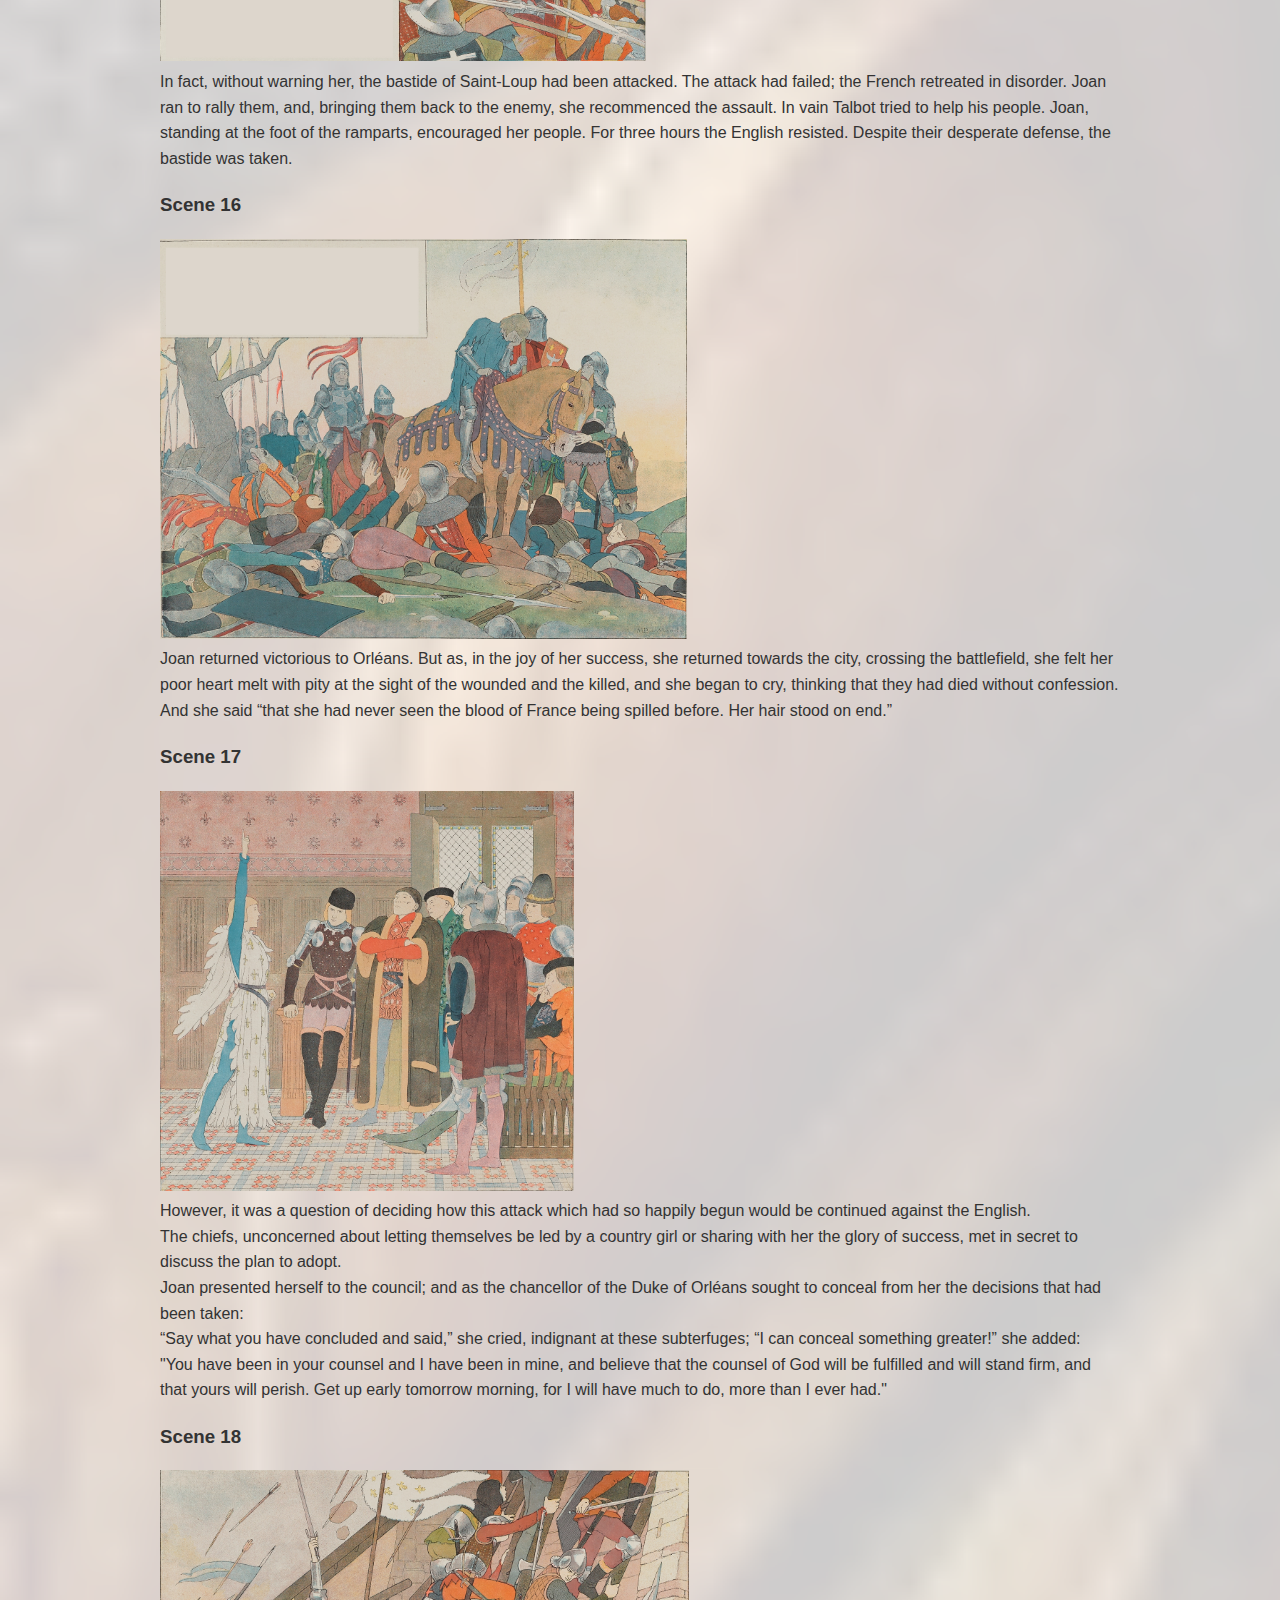
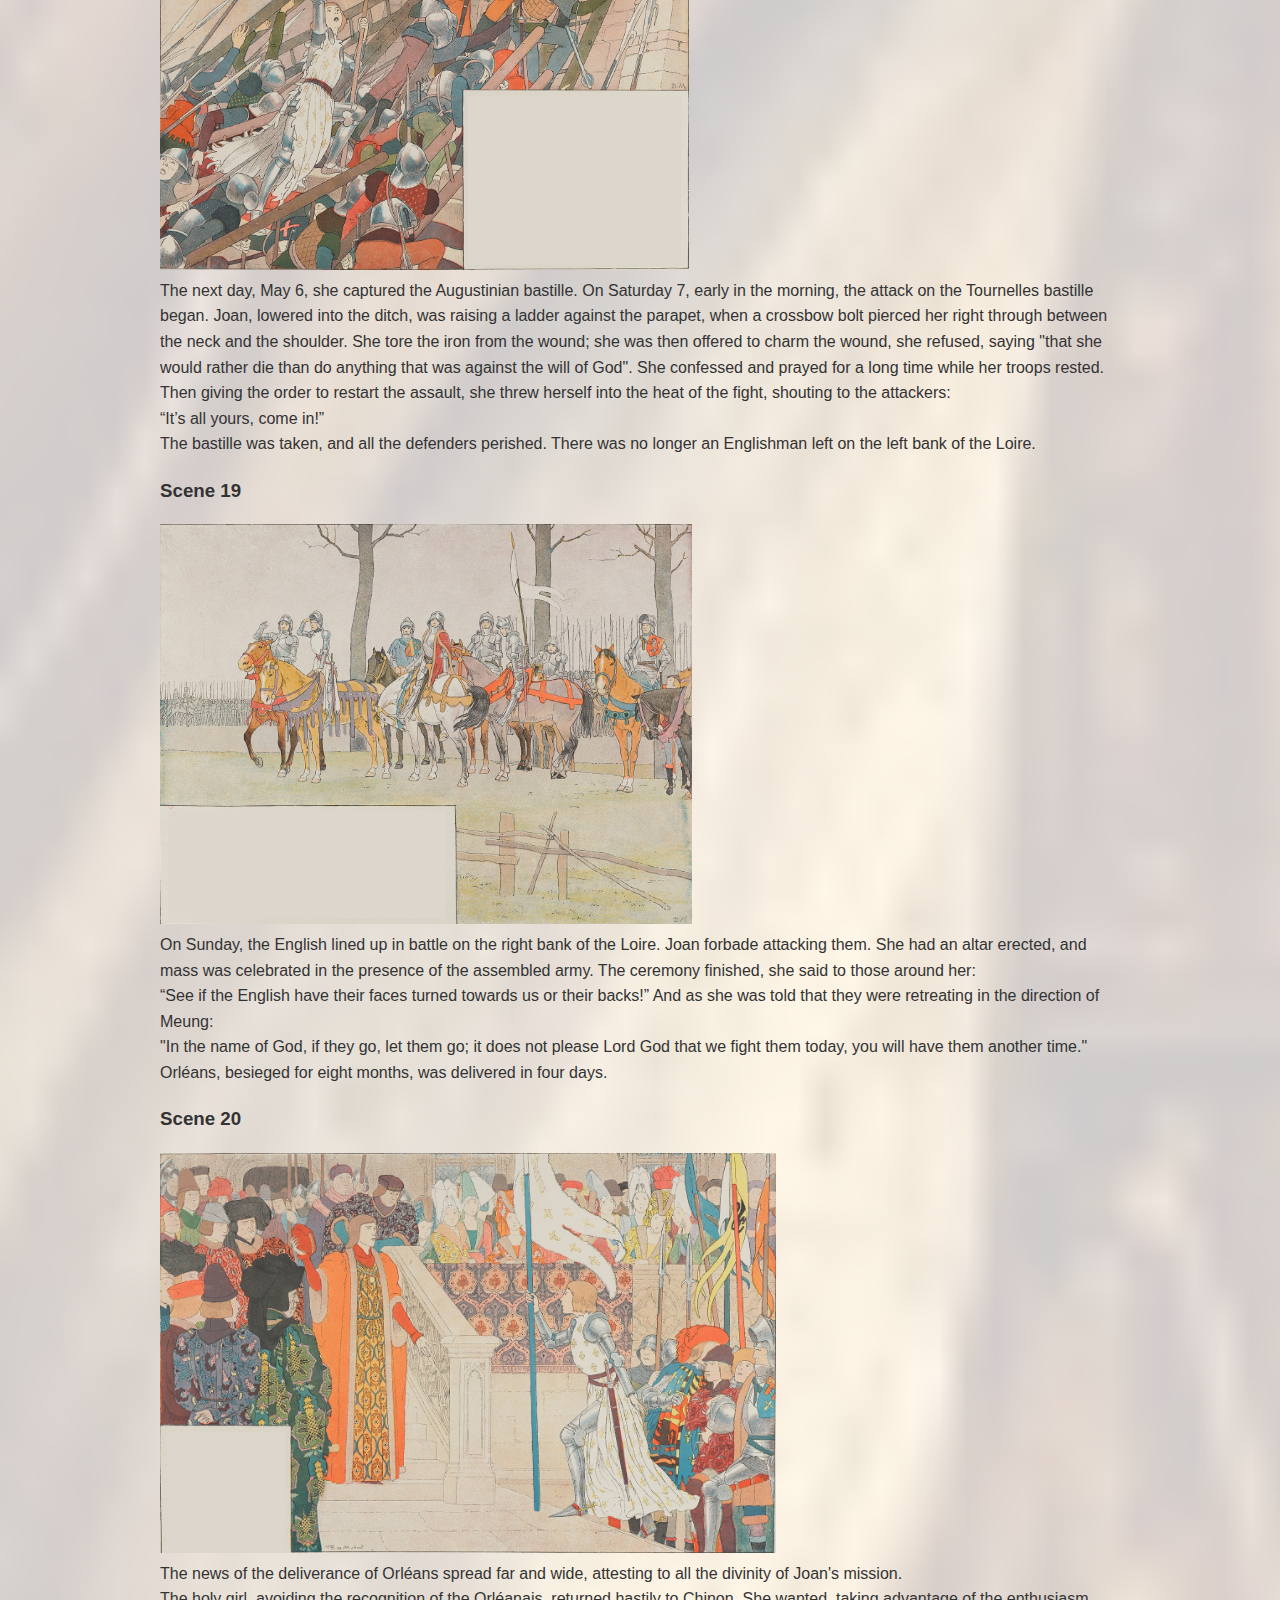
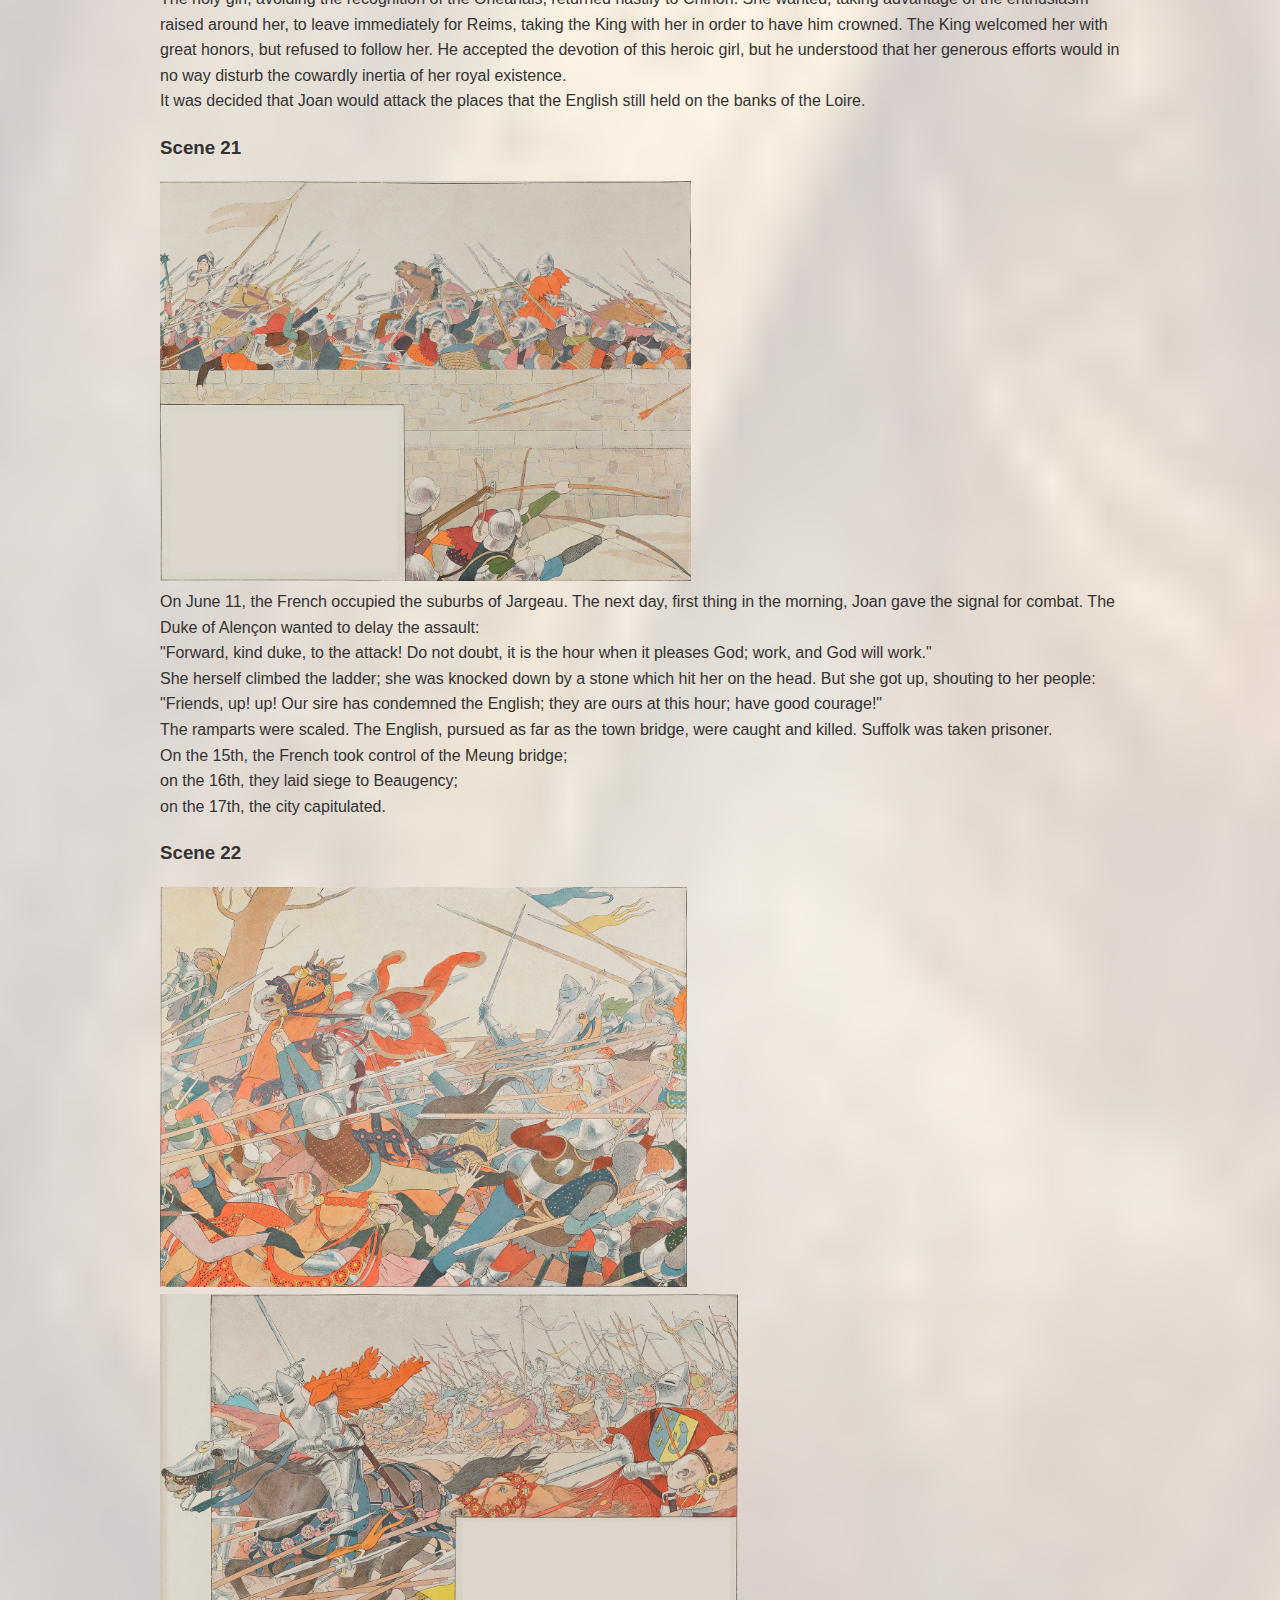
<file: dbook/en.html>
<!doctype html>
<html lang="en">
    <head>
        <meta charset="UTF-8" />
        <meta name="viewport" content="width=device-width, initial-scale=1.0" />
        <title>Jeanne d'Arc</title>
        <link rel="stylesheet" href="../styles.css" />
        <link
            rel="shortcut icon"
            type="image/png"
            href="../public/favicon.ico"
        />
        <link
            rel="icon"
            type="image/png"
            sizes="32x32"
            href="../public/favicon-32x32.png"
        />
        <link
            rel="icon"
            type="image/png"
            sizes="16x16"
            href="../public/favicon-16x16.png"
        />
        <link
            rel="apple-touch-icon"
            sizes="180x180"
            href="../apple-touch-icon.png"
        />
    </head>
    <body>
        <header>
            <h1>The Heroic Martyr for the Truth</h1>
        </header>
        <main>
            <section class="links">
                <h2>Act 1</h2>
                <ul>
                    <li>Watch as
                        <a
                            href="https://www.youtube.com/watch?v=vVMf3Y-GOXk&list=PLrZFPVQM38MeC-ecXR6xoUe730yGpoLlv"
                            target="_blank"
                            >video on Youtube</a
                        ></li>
                    <li><a href="https://docs.google.com/presentation/d/1VCVcJ-jBY2l14-xzNCqH2_aV54vp0vJQbBLlc67frQE/edit?usp=sharing" target="_blank" >Google Slides</a></li>
                      
                  </ul>

                <br />
                <h3>Foreword</h3>
                <img src="../public/Boutet/modi/laurel.png" height="300" /> &nbsp;&nbsp;&nbsp;&nbsp;
                <img src="../public/Boutet/cropped/France1429_o.png" height="400" />
                <p>
                    On October 22, 1422, Charles VI died, bequeathing, by the
                    Treaty of Troyes, his kingdom with the hand of his daughter
                    to Henry V, King of England.
                </p>
                <p>
                    In the century since war devastated our country, never has
                    our independence been so threatened.
                </p>
                <p>
                    Masters of Guyenne, united on one side with the Duke of
                    Burgundy, on the other supported by the Duke of Brittany,
                    the English held the north and center of France, as far as
                    the Loire.
                </p>
                <p>
                    Orléans, besieged, presented a final obstacle to their march
                    towards the south; but the city without help was going to
                    succumb.
                </p>
                <p>
                    The Dauphin Charles VII had taken refuge in Bourges: a sad
                    king, without an army, without money, without energy. A few
                    courtiers were still competing for the last favors of this
                    sinking monarchy, but none of them was capable of defending
                    it, and, across the hungry countryside, the remnants of the
                    royal army, bands of road warriors from all sources, reduced
                    and demoralized by their recent defeats at Cravant and
                    Verneuil, fell back incapable of a new effort.
                </p>
                <p>
                    Everything was lacking: men, resources, even the will to
                    resist. Charles VI, despairing of his cause, thought of
                    fleeing to Dauphiné, perhaps even beyond the mountains, to
                    Castile, abandoning his kingdom, his rights, and his duties.
                </p>
                <p>
                    After the madness of Charles VI, the indolence of the
                    Dauphin, and the selfishness and incapacity of the nobility,
                    had completed the ruin of the country, our very race was
                    going to lose its nationality.
                </p>
                <p>
                    Then, on the borders of Lorraine, in a remote village, a
                    little peasant girl stood up. Moved with pity by the
                    miseries of the poor people of France, she had felt in the
                    depths of her heart the first thrill of the homeland. With
                    her weak hand, she picked up the great sword of vanquished
                    France, and, with her frail chest making a bulwark against
                    so much distress, she drew from the energy of her faith the
                    strength to raise up the lost courage and to uproot our
                    country to the victorious English.
                </p>
                <p>
                    “I come from my Lord God,” she said, “to save the kingdom of
                    France.”
                </p>
                <p>And she added: “This is what I was born for.”</p>
                <p>
                    It is for this, in fact, that she was born, the holy girl;
                    this is also why, delivered cowardly to her enemies, she
                    died in the horror of the cruelest torture, abandoned by the
                    King she had crowned and the people she had saved.
                </p>
                <p>
                    Open, my dear children, this book with devotion in memory of
                    this humble peasant woman who is the patroness of France,
                    who is the saint of the homeland as she was its martyr. His
                    story will tell you that to win, you must have faith in
                    victory. Remember this, the day when the country will need
                    all your courage.
                </p>

                <h3>Scene 1</h3>
                <img
                    src="../public/Boutet/cropped/919976ilsdl-c.jpg"
                    height="400"
                />
                <p>
                    Joan was born on January 6, 1412, in Domrémy, a small
                    village in Lorraine, dependent on the bailiwick of Chaumont,
                    which came under the crown of France.
                </p>
                <p>
                    Her father's name was Jacques d'Arc, and her mother was
                    Isabelle Romée; they were honest people, simple laborers
                    living from their work.
                </p>
                <p>
                    Joan was raised with her brothers and her sister in a small
                    house that can still be seen in Domrémy, so close to the
                    church that its garden touches the cemetery.
                </p>
                <p>The child grows up there under the eye of God.</p>
                <p>
                    She was sweet, simple, and straight. Everyone loved her
                    because they knew she was charitable and the best girl in
                    her village. Diligent at work, she helped her family in
                    their tasks, during the day leading the animals to pasture,
                    or taking part in her father's hard work, in the evening
                    spending time with her mother and assisting her in the care
                    of the household.
                </p>
                <p>She loved God and prayed to Him often.</p>
                <h3>Scene 2</h3>
                <img
          src="../public/Boutet/cropped/919977ilsdl.jpg"
          height="400"
                />
                <p>
                    One summer day, when she was thirteen years old, as it was
                    noon, she heard a voice in her father's garden; a great
                    light broke out, and the archangel Saint Michael appeared to
                    her. He told her to be good and to attend church. Then,
                    telling her of the great pity that was in the kingdom of
                    France, he announced to her that she would go to the aid of
                    the Dauphin and that she would take him to Reims for
                    coronation.
                </p>
                <p>
                    "Sir, I am only a poor girl, I cannot ride or lead
                    men-at-arms."
                </p>
                <p>"God will help you", replied the archangel.</p>
                <p>And the upset child remained crying.</p>
                <h3>Scene 3</h3>
                <img
                    src="../public/Boutet/cropped/919978ilsdl.jpg"
                    height="400"
                />
                <p>
                    From that day on, Joan's piety became even more ardent; The
                    child willingly separated herself from her companions to
                    meditate, and heavenly voices were heard, speaking to her of
                    her mission. They were, she said, the voices of her Saints.
                    Often these voices were accompanied by visions; Saint
                    Catherine and Saint Marguerite appeared to her.
                </p>
                <p>
                    “I saw them with the eyes of my body,” she later told her
                    judges, “and when they left me I cried; I would have liked
                    them to take me with them.”
                </p>
                <p>
                    The child grew up, her spirit exalted by his visions and
                    keeping deep in her heart the secret of her celestial
                    conversations. No one suspected what was happening inside
                    her, not even the priest who heard her confession.
                </p>
                <p>
                    At the beginning of the year 1428, Joan was eighteen years
                    old, and the voices became more urgent.
                </p>
                <p>
                    “The danger is great, Joan has to leave to help the King and
                    save the kingdom.”
                </p>
                <p>
                    Her Saints ordered her to go find the Lord of Baudricourt,
                    Lord of Vaucouleurs, and to ask him for an escort who would
                    take her to the Dauphin.
                </p>
                <p>
                    Not daring to share her plan with her parents, Joan went to
                    Burey to find her uncle Laxart and begged him to take her to
                    Vaucouleurs. The ardor of her prayer shook the timidity of
                    the fearful peasant; he promised to accompany her.
                </p>
                <h3>Scene 4</h3>
                <img
                    src="../public/Boutet/cropped/919979ilsdl.jpg"
                    height="400"
                />
                <p>
                    Baudricourt's reception was brutal. Joan told him "that a
                    message came from God, that God would command the Dauphin to
                    behave well because the Lord would give him help before the
                    middle of Lent"; she added "that God wanted the Dauphin to
                    become King; that he would do so in spite of his enemies,
                    and that she herself would lead him to the coronation".
                </p>
                <p>
                    "This girl is crazy, said Baudricourt, let’s take her back
                    to her father to give her a good pair of slaps."
                </p>
                <p>
                    Joan returned to Domrémy. But pressed again by her voices,
                    she returned to Vaucouleurs and saw the Lord of Baudricourt
                    again without obtaining a better welcome.
                </p>
                <h3>Scene 5</h3>
                <img
                    src="../public/Boutet/cropped/919980ilsdl.jpg"
                    height="400"
                />
                <p>But this time she stayed in Vaucouleurs.</p>
                <p>
                    vSoon the only noise in the country was about this young
                    girl, who was going around saying loudly that she would save
                    the kingdom, that she must be taken to the Dauphin, that God
                    wanted it.
                </p>
                <p>
                    “I will go,” she said, “even if I wear out my legs up to my
                    knees.”
                </p>
                <p>
                    The people, of simple hearts, moved by her faith, believed
                    in her. A squire, Jean de Metz, won by the confidence of the
                    crowd, offered to take her to Chinon, where Charles VII was.
                    The poor people, uniting their miseries, joined together to
                    clothe and arm the little peasant girl. They bought her a
                    horse, and on the appointed day she set out with her weak
                    escort.
                </p>
                <p>“Go. And come what may!” Baudricourt threw her.</p>
                <p>
                    "God bless you!" cried the poor people, and the women wept
                    as they saw her go away.
                </p>

                <h3>Scene 6</h3>
                <img
                    src="../public/Boutet/cropped/919981ilsdl.jpg"
                    height="400"
                />
                <p>
                    Chinon was far away and the journey perilous. The English
                    and Burgundian partisans held the country, and the small
                    troop was obliged to pass through certain bridges which the
                    enemy occupied. You had to walk at night and hide during the
                    day. Joan's companions, frightened, talked of returning to
                    Vaucouleurs.
                </p>
                <p>
                    "Fear nothing, she told them, God gives me my way, my
                    brothers in paradise tell me what I have to do."
                </p>
                <p>
                    On the twelfth day, Joan arrived in Chinon with her
                    companions. From the hamlet of Saint Catherine, she had sent
                    a letter to the King announcing her arrival.
                </p>
                <p>
                    The court of Charles VII was far from unanimous on the
                    reception which should be given to her. La Trémouille, the
                    favorite of the day, jealous of the ascendancy she had
                    gained over his master, was determined to remove any
                    influence capable of tearing Charles from his torpor. For
                    two days, the council discussed whether the Dauphin would
                    receive the inspired young woman.
                </p>

                <h3>Scene 7</h3>
                <img
                    src="../public/Boutet/cropped/919982ilsdl.jpg"
                    height="400"
                />
                <p>
                    At that moment, news arrived from Orléans so disturbing that
                    Joan's supporters managed to ensure that this supreme chance
                    of salvation was not ruled out. In the evening, by the light
                    of fifty torches, in the great hall of the castle, where all
                    the lords of the court crowded together, Joan was
                    introduced. She had never seen the King. Charles VII, in
                    order not to attract her attention, wore a less luxurious
                    costume than those of his courtiers. At first glance, she
                    distinguished him among all, and kneeling before him:
                </p>
                <p>“God bless you, kind Dauphin!” she says</p>
                <p>
                    "I am not the King," he replied, “this is the King.” And he
                    designated a lord for him.
                </p>
                <p>
                    "You are, kind prince, and no other; the King of Heaven
                    sends you word through me that you will be crowned."
                </p>
                <p>
                    And approaching the object of her mission, she told him that
                    God had sent her to help and succor; she asked that he give
                    her an army, promising to lift the siege of Orléans and take
                    him to Reims.
                </p>
                <p>
                    The Dauphin remained hesitant. This girl could be a witch.
                    He sent her to Poitiers to submit to the examination of
                    doctors and ecclesiastics.
                </p>
                <h3>Scene 8</h3>
                <img
                    src="../public/Boutet/cropped/919983ilsdl.jpg"
                    height="400"
                />
                <p>
                    For three weeks she was tortured with insidious questions.
                </p>
                <p>
                    “There is more in God's book than in yours,” she replied; “I
                    know neither A nor B, but I come from the King of Heaven.”
                </p>
                <p>
                    As it was objected to her that God, to deliver France, did
                    not need armed men, she stood up suddenly:
                </p>
                <p>“The men will fight, God will give the victory.”</p>
                <p>
                    There as in Vaucouleurs, the people declared themselves in
                    her favor, they considered her holy and inspired. The
                    doctors and the powerful had to give in to the enthusiasm of
                    the crowd.
                </p>

                <h3>Scene 9</h3>
                <img
                    src="../public/Boutet/cropped/919984ilsdl.jpg"
                    height="400"
                />
                <p>
                    The troops gathered in Blois. Joan arrived there followed by
                    the Duke of Alençon, Marshal de Boussac, the Lord of Rais,
                    La Hire, and Xaintrailles.
                </p>
                <p>
                    On her white standard, she had the image of God and the names of
                    Jesus and Maria embroidered. She advised her soldiers to
                    sort out their consciences and confess before going out to
                    fight. On Thursday, April 28, the small army set out. Joan
                    led the way, her standard in the wind, to the song of “Veni,
                    Creator”.
                </p>
                <p>
                    She wanted to march straight towards Orléans; the leaders
                    thought it more prudent to go via the left bank of the
                    Loire.
                </p>

                <h3>Scene 10</h3>
                <img
                    src="../public/Boutet/cropped/919985ilsdl.jpg"
                    height="400"
                />
                <p>
                    The army and the convoy arrived in front of Chécy, two
                    leagues above Orléans.
                </p>
                <p>
                    It was a matter of crossing the Loire; the boats were
                    missing. Joan was transported to the other bank with part of
                    her escort and the convoy of supplies. The rest of the
                    troops had to return to Blois, to return to Orléans via the right bank of the Loire, via Beauce.
                </p>

                <h3>Scene 11</h3>
                <img
                    src="../public/Boutet/cropped/919986ilsdl.jpg"
                    height="400"
                />
                <p>Joan had said to Dunois, who had come to meet her:</p>
                <p>
                    "I bring you the best help, the help of the King of Heaven;
                    it does not come from me, but from God himself, who, at the
                    request of Saint Louis and Charlemagne, had pity on the city
                    of Orléans."
                </p>
                <p>
                    At eight o'clock in the evening, Joan entered Orléans. The
                    people rushed to meet her. By the light of the torches, she
                    crossed the town in the middle of a crowd so dense that she
                    had difficulty making her way. Everyone, men, women, and
                    children, wanted to approach her or at least touch her
                    horse, showing "such great joy as if they had seen God
                    descend among them."
                </p>
                <p>
                    "They felt, says the headquarters diary, comforted and as if
                    relieved by the divine virtue of this simple girl."
                </p>
                <p>Joan spoke to them gently, promising to deliver them.</p>

                <h3>Scene 12</h3>
                <img
                    src="../public/Boutet/cropped/919987ilsdl.jpg"
                    height="400"
                />
                <p>
                    She asked to be taken to a church, wanting above all to give
                    thanks to God.
                </p>
                <p>As an old man said to Joan, speaking of the English:</p>
                <p>
                    “My daughter, they are strong and well fortified, and it
                    will be a great thing to put them out,” she replied: “There
                    is nothing impossible to the power of God.”
                </p>
                <p>
                    And, in fact, her confidence won over everyone around her.
                    The Orleanians, so fearful and discouraged the day before,
                    now fanaticized by her presence, wanted to throw themselves
                    on the enemy and remove their bastilles. Dunois, fearing
                    failure, decided that they would wait for the arrival of the
                    relief army to begin the attack. In the meantime, Joan
                    summoned the English to withdraw and return to their
                    country. They responded with insults.
                </p>

                <h3>Scene 13</h3>
                <img
                    src="../public/Boutet/cropped/919988ilsdl.jpg"
                    height="400"
                />
                <p>
                    However, we received no news from Blois. Dunois, worried,
                    left to hasten the arrival of help. It was time. The
                    Archbishop of Reims, Regnault de Chartres, Chancellor of the
                    King, reconsidering the decisions taken, was going to send
                    the troops back to their garrisons. Dunois obtained to take
                    them to Orléans.
                </p>
                <p>
                    On Wednesday, May 4, in the morning, Joan, surrounded by all
                    the clergy of the city and followed by a large part of the
                    population, left Orléans; through the English bastilles, she
                    advanced in a grand procession to meet the small army of
                    Dunois, which passed under the protection of the priests and
                    a girl, without the English daring to attack it.
                </p>

                <h3>Scene 14</h3>
                <img
                    src="../public/Boutet/cropped/919989ilsdl.jpg"
                    height="400"
                />
                <p>
                    The same day, as Joan was resting, she woke up with a start.
                </p>
                <p>
                    "Ah! My God," she cried, "the blood of our people is spilled
                    on the ground!... It's wrong! Why wasn't I woken up?
                    Quickly, my weapons, my horse!"
                </p>
                <p>
                    Helped by the women of the house, she quickly armed herself
                    and, jumping into the saddle, she set off at a gallop, her
                    standard in hand, running straight towards the Porte de
                    Bourgogne, so fast that sparks flew from the pavement.
                </p>

                <h3>Scene 15</h3>
                <img
                    src="../public/Boutet/cropped/919990ilsdl.jpg"
                    height="400"
                />
                <p>
                    In fact, without warning her, the bastide of Saint-Loup had
                    been attacked. The attack had failed; the French retreated
                    in disorder. Joan ran to rally them, and, bringing them back
                    to the enemy, she recommenced the assault. In vain Talbot
                    tried to help his people. Joan, standing at the foot of the
                    ramparts, encouraged her people. For three hours the English
                    resisted. Despite their desperate defense, the bastide was
                    taken.
                </p>

                <h3>Scene 16</h3>
                <img
                    src="../public/Boutet/cropped/919991ilsdl.jpg"
                    height="400"
                />
                <p>
                    Joan returned victorious to Orléans. But as, in the joy of
                    her success, she returned towards the city, crossing the
                    battlefield, she felt her poor heart melt with pity at the
                    sight of the wounded and the killed, and she began to cry,
                    thinking that they had died without confession. And she said
                    “that she had never seen the blood of France being spilled
                    before. Her hair stood on end.”
                </p>

                <h3>Scene 17</h3>
                <img
                    src="../public/Boutet/cropped/919992ilsdl.jpg"
                    height="400"
                />
                <p>
                    However, it was a question of deciding how this attack which
                    had so happily begun would be continued against the English.
                </p>
                <p>
                    The chiefs, unconcerned about letting themselves be led by a
                    country girl or sharing with her the glory of success, met
                    in secret to discuss the plan to adopt.
                </p>
                <p>
                    Joan presented herself to the council; and as the chancellor
                    of the Duke of Orléans sought to conceal from her the
                    decisions that had been taken:
                </p>
                <p>
                    “Say what you have concluded and said,” she cried, indignant
                    at these subterfuges; “I can conceal something greater!” she
                    added:
                </p>
                <p>
                    "You have been in your counsel and I have been in mine, and
                    believe that the counsel of God will be fulfilled and will
                    stand firm, and that yours will perish. Get up early
                    tomorrow morning, for I will have much to do, more than I
                    ever had."
                </p>

                <h3>Scene 18</h3>
                <img
                    src="../public/Boutet/cropped/919993ilsdl.jpg"
                    height="400"
                />
                <p>
                    The next day, May 6, she captured the Augustinian bastille.
                    On Saturday 7, early in the morning, the attack on the
                    Tournelles bastille began. Joan, lowered into the ditch, was
                    raising a ladder against the parapet, when a crossbow bolt
                    pierced her right through between the neck and the shoulder.
                    She tore the iron from the wound; she was then offered to
                    charm the wound, she refused, saying "that she would rather
                    die than do anything that was against the will of God". She
                    confessed and prayed for a long time while her troops
                    rested. Then giving the order to restart the assault, she
                    threw herself into the heat of the fight, shouting to the
                    attackers:
                </p>
                <p>“It’s all yours, come in!”</p>
                <p>
                    The bastille was taken, and all the defenders perished.
                    There was no longer an Englishman left on the left bank of
                    the Loire.
                </p>

                <h3>Scene 19</h3>
                <img
                    src="../public/Boutet/cropped/919994ilsdl.jpg"
                    height="400"
                />
                <p>
                    On Sunday, the English lined up in battle on the right bank
                    of the Loire. Joan forbade attacking them. She had an altar
                    erected, and mass was celebrated in the presence of the
                    assembled army. The ceremony finished, she said to those
                    around her:
                </p>
                <p>
                    “See if the English have their faces turned towards us or
                    their backs!” And as she was told that they were retreating
                    in the direction of Meung:
                </p>
                <p>
                    "In the name of God, if they go, let them go; it does not
                    please Lord God that we fight them today, you will have them
                    another time."
                </p>
                <p>
                    Orléans, besieged for eight months, was delivered in four
                    days.
                </p>

                <h3>Scene 20</h3>
                <img
                    src="../public/Boutet/cropped/919995ilsdl.jpg"
                    height="400"
                />
                <p>
                    The news of the deliverance of Orléans spread far and wide,
                    attesting to all the divinity of Joan's mission.
                </p>
                <p>
                    The holy girl, avoiding the recognition of the Orléanais,
                    returned hastily to Chinon. She wanted, taking advantage of
                    the enthusiasm raised around her, to leave immediately for
                    Reims, taking the King with her in order to have him
                    crowned. The King welcomed her with great honors, but
                    refused to follow her. He accepted the devotion of this
                    heroic girl, but he understood that her generous efforts
                    would in no way disturb the cowardly inertia of her royal
                    existence.
                </p>
                <p>
                    It was decided that Joan would attack the places that the
                    English still held on the banks of the Loire.
                </p>

                <h3>Scene 21</h3>
                <img
                    src="../public/Boutet/cropped/919996ilsdl.jpg"
                    height="400"
                />
                <p>
                    On June 11, the French occupied the suburbs of Jargeau. The
                    next day, first thing in the morning, Joan gave the signal
                    for combat. The Duke of Alençon wanted to delay the assault:
                </p>
                <p>
                    "Forward, kind duke, to the attack! Do not doubt, it is the
                    hour when it pleases God; work, and God will work."
                </p>
                <p>
                    She herself climbed the ladder; she was knocked down by a
                    stone which hit her on the head. But she got up, shouting to
                    her people:
                </p>
                <p>
                    "Friends, up! up! Our sire has condemned the English; they
                    are ours at this hour; have good courage!"
                </p>
                <p>
                    The ramparts were scaled. The English, pursued as far as the
                    town bridge, were caught and killed. Suffolk was taken
                    prisoner.
                </p>
                <p>On the 15th, the French took control of the Meung bridge;</p>
                <p>on the 16th, they laid siege to Beaugency;</p>
                <p>on the 17th, the city capitulated.</p>

                <h3>Scene 22</h3>
                <img
                    src="../public/Boutet/cropped/919997ilsdl.jpg"
                    height="400"
                /> <img src="../public/Boutet/cropped/919998ilsdl.jpg"
                height="400" />
                <p>
                    On June 18, Joan reached, near Patay, the English army led
                    by Talbot and Fastolf.
                </p>
                <p>
                    “In the name of God we must fight them,” she said; "even if
                    they hang by the clouds, we will have them, because God
                    sends them to us so that we can punish them. Our kind King
                    will have today the greatest victory that he ever had."
                </p>
                <p>
                    She wanted to go to the vanguard, but she was held back, and
                    La Hire was charged with attacking the English to force them
                    to turn around, in order to give the French troops time to
                    arrive. But La Hire's attack was so impetuous that
                    everything gave way before him. When Joan ran with her
                    men-at-arms, the English were retreating in disorder. Their
                    retreat became a rout.
                </p>
                <p>Talbot was taken prisoner.</p>
                <p>
                    "You didn’t think this morning that this would happen to
                    you," said the Duke of Alençon.
                </p>
                <p>"It is the fortune of war," replied Talbot.</p>

                <h3>Scene 23</h3>
                <img src="../public/Boutet/cropped/919999ilsdl.jpg"
                    height="400" />
                <p>
                    The English lost four thousand dead. Two hundred prisoners
                    were taken from them. Only those who could pay a ransom were
                    kept at mercy; the others were killed mercilessly.
                </p>
                <p>
                    One of them was beaten so brutally in front of Joan that she
                    jumped from her horse to help him. She lifted the poor man's
                    head, brought a priest to him, consoled him, and helped him
                    die.
                </p>
                <p>
                    Her heart was as pitiful for the wounded English as for
                    those of her party
                </p>
                <p>
                    Besides, she defied blows, and was often wounded, but never
                    wanted to use her sword; her white standard was her only weapon.
                </p>

                <h3>Scene 24</h3>
                <img src="../public/Boutet/cropped/920000ilsdl.jpg" height="400" />
                <p>
                    The soldiers, English and Burgundians, who were garrisoning
                    Troyes were able to leave the city with everything they
                    owned. What they had were mainly prisoners, French people.
                    When drawing up the capitulation, nothing had been
                    stipulated in favor of these unfortunate people. But when
                    the English left the city with their garroted prisoners,
                    Joan threw herself across the road.
                </p>
                <p>“In God’s name, you will not take them!” she cried.</p>
                <p>
                    She demanded that the prisoners be handed over to her, and
                    that their ransom be paid by the King.
                </p>

                <h3>Scene 25</h3>
                <img src="../public/Boutet/cropped/920001ilsdl.jpg" height="400" />
                <p>
                    On July 16, the King entered the city of Reims at the head
                    of his troops. The next day, the coronation ceremony took
                    place in the cathedral, amid a great concourse of lords and
                    people. Joan stood behind the King, her standard in her
                    hand;
                </p>
                <p>
                    "This standard had suffered, it was right that it should be
                    in the spotlight."
                </p>

                <h3>Scene 26</h3>
                <img src="../public/Boutet/cropped/920002ilsdl.jpg"
                    height="400"
                /> 
                <p>
                    When Charles VII had received the sacred anointing and the
                    crown from the archbishop, Regnault of Chartres, Joan threw
                    herself at his feet, kissing his knees and weeping hot
                    tears.
                </p>
                <p>
                    “O kind Sire,” she said, “now is fulfilled the pleasure of
                    God who wanted me to bring you to your city of Reims to
                    receive your holy coronation, showing that you are true
                    king, and that the kingdom of France must belong to you !”
                </p>
                <p>
                    “All those who saw it at that moment,” says the old
                    chronicle, “believed better than ever that it was something
                    from God.”
                </p>
                <p>
                    “O good and devout people,” cried the holy girl, seeing the
                    enthusiasm of the crowd around the King, “if I must die, I
                    would be very happy if they buried me here!”
                </p>

                <h3>Scene 27</h3>
                <img src="../public/Boutet/cropped/920003ilsdl.jpg"
                    height="400"
                />
                <p>
                    There was nothing like the eagerness of the people to touch
                    Joan. It was about who would kiss her hands or her clothes,
                    who would touch her. The little children were presented to
                    her so that she could bless them, the rosaries, the holy
                    images so that she could sanctify them by touching them with
                    her hand. And the humble girl gracefully rejected these
                    signs of adoration, gently joking with the poor people about
                    their credulity in her power. But she asked on what day and
                    at what time the children of the poor received communion, to
                    go and commune with them.
                </p>
                <p>
                    Her pity was for all those who suffered, but her tenderness
                    was all for the small and humble. She felt like their
                    sister, knowing that she was born to one of them. When later
                    she was criticized for having tolerated this adoration of
                    the crowd, Joan will simply respond: "
                </p>
                <p>
                    Many people saw me willingly, and they kissed my hands
                    without my permission, but the poor people came willingly to
                    me because I did not displease them."
                </p>

                <h3>Scene 28</h3>
                <img src="../public/Boutet/cropped/920004ilsdl.jpg"
                    height="400"
                />
                <p>
                    After the coronation of Reims, Joan wanted to move strongly
                    towards Paris and retake the capital of the kingdom. The
                    King's indecision gave the English time to make their
                    defense preparations. The assault was repulsed; Joan was
                    wounded by a crossbow bolt to the thigh.
                </p>
                <p>
                    She had to be taken by force from the foot of the ramparts
                    to force her to stop the fight. The next day, the King
                    opposed the recommencement of the attack; Joan, however, was
                    responsible for the lack of success.
                </p>
                <p>
                    For quite a long time Charles had been dragged along the
                    roads; he was impatient to resume his indolent life in his
                    castles of Touraine.
                </p>

                <h3>Scene 29</h3>
                <img src="../public/Boutet/cropped/920005ilsdl.jpg" height="400" />
                <p>
                    This retreat imposed by the cowardice of Charles VII and the
                    jealousy of the courtiers was a terrible attack on Joan's
                    prestige.
                </p>
                <p>
                    From now on, in everyone's eyes, she ceased to be
                    invincible.
                </p>
                <p>
                    The holy girl seems to have understood this, because, before
                    leaving Paris, she went to place as an offering, on the
                    altar of Saint-Denis, her hitherto victorious weapons. She
                    prayed for a long time. Perhaps at that moment she had a
                    presentiment that her glorious mission was over, and that
                    painful trials were ahead for her. Nevertheless, she
                    submitted and, with death in her soul, followed the King to
                    Gien. The army was disbanded. The people of the court
                    thought that we had fought enough. It was important,
                    moreover, for their jealousy to put an end to Joan's
                    success.
                </p>

                <h3>Scene 30</h3>
                <img src="../public/Boutet/cropped/920006ilsdl.jpg" height="400" />
                <p>
                    But Joan could not resign herself to the inaction that they
                    wanted to impose on her. Abandoned without help during the
                    siege of La Charité, she understood that she now had no hope
                    of help from Charles VII. At the end of March (1430),
                    without taking leave of the King, she left to join the
                    French partisans who were skirmishing against the English at
                    Lagny.
                </p>
                <p>
                    Now, during Easter week, as she had just heard mass and
                    taken communion in the church Saint-Jacques de Compiègne,
                    she withdrew against a pillar of the church and began to
                    cry. The townspeople and children were surrounding her - she
                    said to them:
                </p>
                <p>
                    "My children and dear friends, I tell you that I have been
                    sold and betrayed, and that soon I will be delivered to
                    death. I beg you to pray for me, because I will never again
                    have the power to do any service to the King and the Kingdom
                    of France."
                </p>

                <h3>Scene 31</h3>
                <img src="../public/Boutet/cropped/920007ilsdl.jpg" height="400" />
                <p>
                    On May 23, as she was in Crespy, she learned that the town
                    of Compiègne was closely sieged by the English and the
                    Burgundians.
                </p>
                <p>
                    She went there with four hundred combatants and entered the
                    city on the 24th, at daybreak. Then, taking part of the
                    garrison with her, she attacked the Burgundians. But the
                    English came to attack her. The French retreated.
                </p>
                <p>
                    “Don’t think about anything but shooting at them,” Joan
                    shouted, “it’s up to you that they get unnerved!”
                </p>
                <p>
                    But Joan was carried away by the retreat of her people.
                    Brought back under the ramparts of Compiègne, the French
                    found the bridge raised and the portcullis lowered. However,
                    Joan, forced into the ditches, still defended herself.
                </p>

                <h3>Scene 32</h3>
                <img src="../public/Boutet/cropped/920008ilsdl.jpg" height="400" />
                <p>A troop had attacked her.</p>
                <p>
                    "Surrender yourself!" they shouted to her. “I have sworn and
                    pledged my faith to someone other than you,” replied the
                    brave girl, “and I will keep my oath!”
                </p>
                <p>
                    But in vain she resisted. Pulled by her long clothes, she
                    was knocked from her horse and taken. From the top of the
                    city ramparts, the Lord of Flavy, governor of Compiègne,
                    witnessed his capture. He did nothing to help her.
                </p>

                <h3>Scene 33</h3>
                <img src="../public/Boutet/cropped/920009ilsdl.jpg" height="400" />
                <p>
                    Joan was taken to Margny amid the cries of joy of her
                    enemies. The English and Burgundian chiefs and the Duke of
                    Burgundy himself came running to see the witch. They found
                    themselves face to face with an eighteen year old girl. Joan
                    was the prisoner of John of Luxembourg, a gentleman without
                    fortune, who only wanted to profit from her capture. The
                    king of France made no offer to ransom the captive.
                </p>

                <h3>Scene 34</h3>
                <img src="../public/Boutet/cropped/920010ilsdl.jpg" height="400" />
                <p>
                    Joan was locked up in the Château de Beaurevoir. But knowing
                    that the English wanted to buy her from the Lord of
                    Luxembourg and also that the siege of Compiègne was
                    advancing and that the city was going to succumb, one night
                    she let herself slide from the top of the keep, using straps
                    that broke. She fell at the foot of the wall and remained
                    there as if dead.
                </p>
                <p>
                    Joan, however, recovers from her fall. A crueler end was in
                    store for her.
                </p>
                <p>
                    At the end of November, she was handed over to the English
                    for a sum of ten thousand tournois pounds.
                </p>

                <h3>Scene 35</h3>
                <img src="../public/Boutet/cropped/920011ilsdl.jpg" height="400" />
                <p>
                    Locked in the prison of Rouen Castle, she was guarded day
                    and night by soldiers, from whom she had to endure insults
                    and even brutality, her chains not allowing her to defend
                    herself.
                </p>
                <p>
                    Meanwhile, a tribunal, at the discretion of the English
                    party and chaired by Cauchon, bishop of Beauvais, was
                    investigating her trial. To the insidious questions of her
                    judges, the poor and holy girl, without support and without
                    advice, could only oppose the righteousness and simplicity
                    of her heart, only the purity of her intentions.
                </p>
                <p>
                    “I come from God,” she said; “I have no use here; send me
                    back to God from whom I came.”
                </p>

                <h3>Scene 36</h3>
                <img src="../public/Boutet/cropped/920012ilsdl.jpg" height="400" />
                <p>
                    However, there remained one help for her: that of her
                    saints. They alone had not abandoned her. Joan always
                    received advice from her celestial voices; Saint Marguerite
                    and Saint Catherine appeared to her in the silence of the
                    night, comforting her with good words. And as Bishop Cauchon
                    asked Joan what they said to her:
                </p>
                <p>
                    “They woke me up,” she replied, “I folded my hands and asked
                    them to give me advice; they said to me: ‘Ask Our Lord.’”
                </p>
                <p>“And what else did they say?”</p>
                <p>“To answer you boldly.”</p>
                <p>And as the bishop pressed her with questions:</p>
                <p>
                    "I can't say everything; I'm more afraid of saying something
                    that displeases them than I am of not responding to you."
                </p>

                <h3>Scene 37</h3>
                <img src="../public/Boutet/cropped/920013ilsdl.jpg" height="400" />
                <p>
                    One day, Stafford and Warwick came to see her with Jean de
                    Luxembourg. And as he, mockingly, told her that he was
                    coming to buy her back if she promised not to arm herself
                    against England again:
                </p>
                <p>
                    “In the name of God,” she replied, “you are making fun of
                    me, because I know very well that you have neither the will
                    nor the power; I know very well that the English will put me
                    to death, believing, after my death, to gain the kingdom of
                    France; but even if they were a hundred thousand more, they
                    would not have the kingdom."
                </p>
                <p>Furious, the Earl of Stafford threw himself at her.</p>
                <p>
                    He would have killed her without the intervention of the
                    assistants.
                </p>

                <h3>Scene 38</h3>
                <img src="../public/Boutet/cropped/920014ilsdl.jpg" height="400" />
                <p>
                    Joan, treated as a heretic, was deprived of the aid of
                    religion. The sacraments were forbidden to her.
                </p>
                <p>
                    Returning from the interrogation and passing with her escort
                    in front of a chapel whose door was closed, she asked the
                    monk who accompanied her if the body of Jesus Christ was
                    there, requesting that she be allowed to kneel for a moment
                    in front of the door to pray. Which she did. Now, Cauchon,
                    having known this, threatened the monk with the most
                    rigorous punishments if such a thing happened again.
                </p>

                <h3>Scene 39</h3>
                <img src="../public/Boutet/cropped/920015ilsdl.jpg" height="400" /> <img src="../public/Boutet/cropped/920016ilsdl.jpg" height="400" />
                <p>However, the trial moved too slowly for the English.</p>
                <p>
                    “Judges, you don’t earn your money!” they shouted to the
                    members of the court.
                </p>
                <p>
                    “I have come to the King of France,” said Joan, “from God,
                    from the Virgin Mary, the saints and the victorious Church
                    above; to that Church I submit myself, my works, what I have
                    done or to do. You say that you are my judges, be careful
                    about what you do, because truly I am sent from God and you
                    are putting yourself in great danger!”
                </p>
                <p>
                    The holy heroine was condemned, as a heretic, relapse,
                    apostate, and idolater, to be burned alive on the Place du
                    Vieux-Marché in Rouen.
                </p>
                <p>
                    “Bishop, I die because of you!” she said, addressing
                    Cauchon.
                </p>

                <h3>Scene 40</h3>
                <img src="../public/Boutet/cropped/920017ilsdl.jpg" height="400" /> <img src="../public/Boutet/cropped/920018ilsdl.jpg" height="400" />
                <p>
                    On May 30, Joan confessed and received communion. Then she
                    was taken to the place of execution. When she was at the
                    foot of the scaffold, she knelt, invoking God, the Virgin,
                    and the Saints; then, turning to the bishop, to the judges,
                    to her enemies, she devoutly begged them to have masses said
                    for her soul. She climbed on the stake, asked for a cross,
                    and died in the flames while pronouncing the name of Jesus.
                    Everyone was crying, the executioners themselves and the
                    judges.
                </p>
                <p>
                    “We are lost, we have burned a saint!” cried the English as
                    they dispersed.
                </p>
                <h3>Outro</h3>
                <p> Christ, forgive Rouen. They  don't know what they're doing...

                </p>
                <p>Jesus, Jesus, why have you forgotten me?
                
                </p>
                <p>Lord, into your hand, I commend my spirit.

                </p>
                <br/><br/>
                <p>O JOAN, WITHOUT SEPULCHER AND WITHOUT PORTRAIT, 
YOU WHO KNEW THAT THE TOMB OF HEROES 
IS THE HEART OF THE LIVING...
- André MALRAUX

</p>
<br/>
<p>ONLY PROVABLE VOLUNTEERS CAN RAISE JOAN
AND OTHER HEROES BACK FROM THEIR GRAVES
- Anon</p>




            </section>

            <section class="links">
                <h2>by Language:</h2>
                <a href="en.html" target="_blank">English: The Heroic Martyr for the Truth</a><br />
                <a href="fr.html" target="_blank">French: La Héroïne martyre pour la Vérité</a><br />
                <a href="ro.html" target="_blank">Romanian: Eroina Martiră pentru Adevăr</a><br />
            </section>
        </main>
        <footer>
            <p>© 2024 Christian Tzurcanu. All rights reserved.</p>
        </footer>
    </body>
</html>
</file>
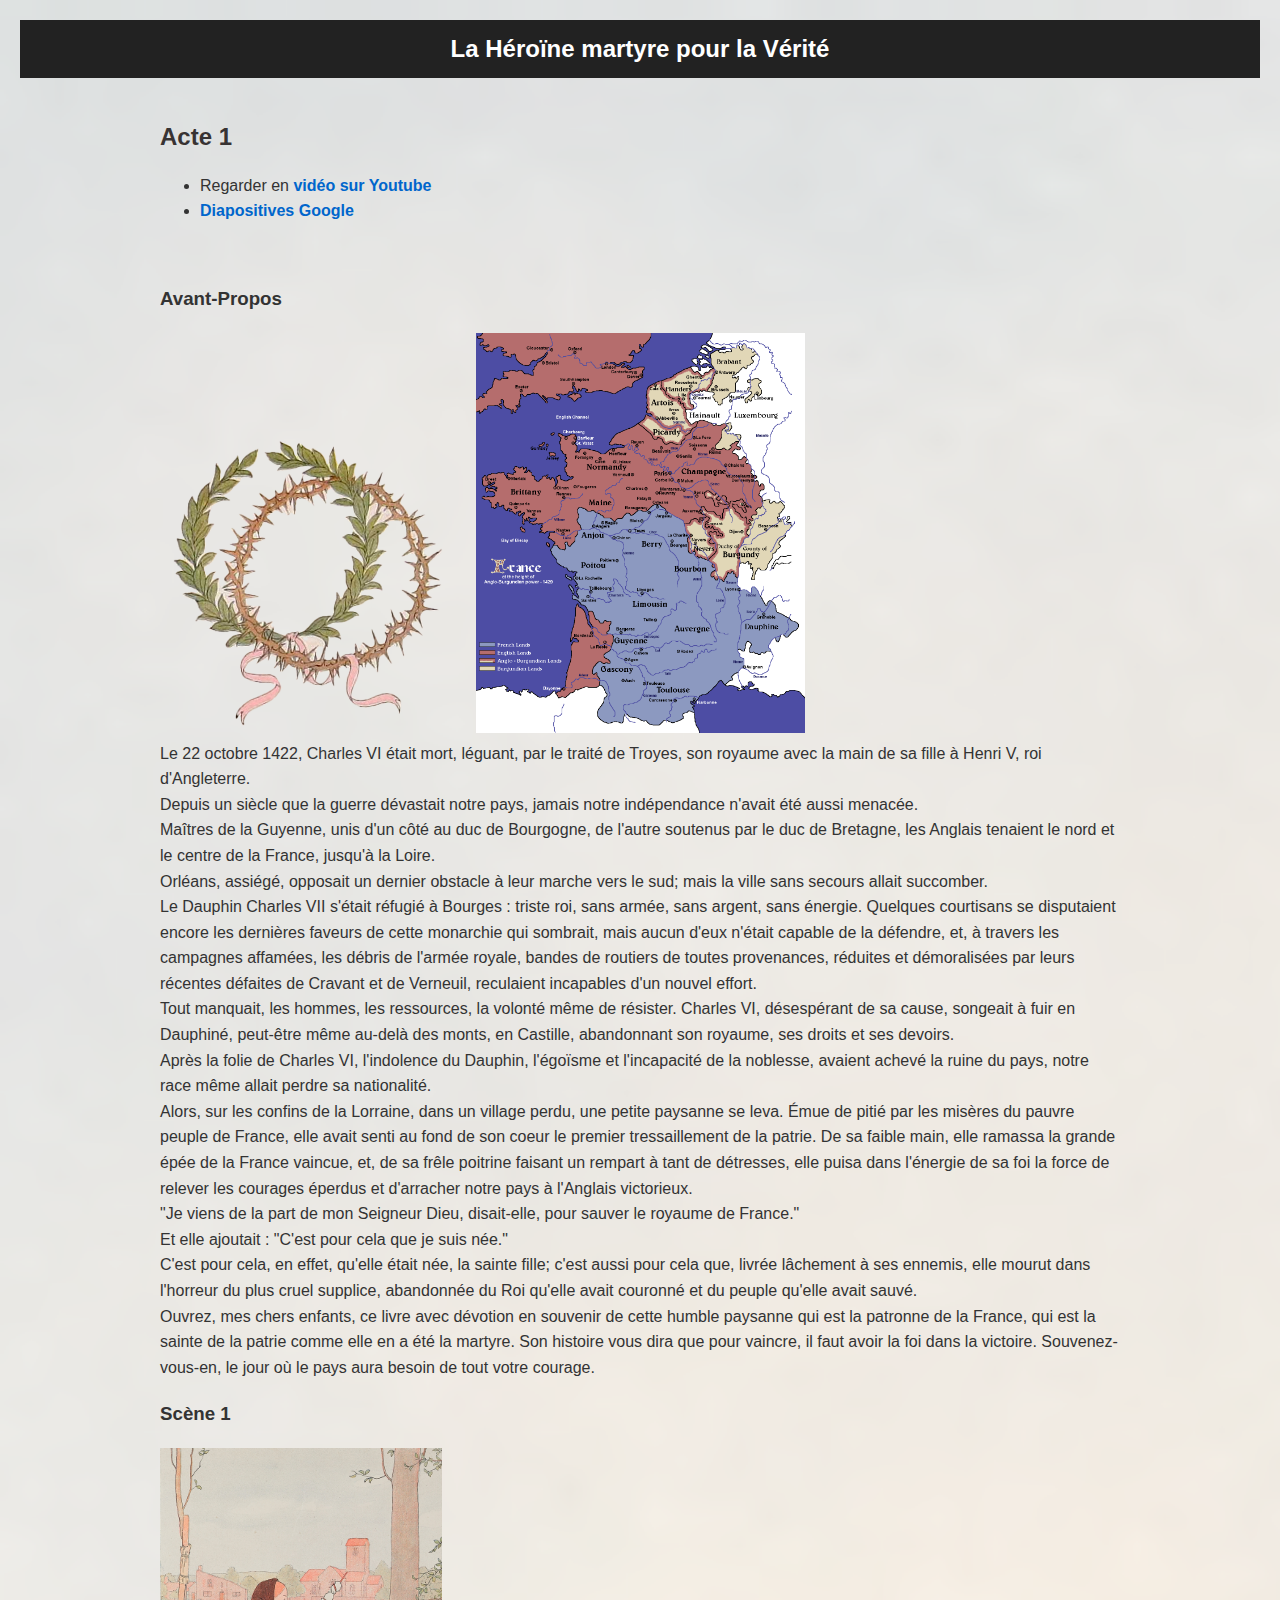
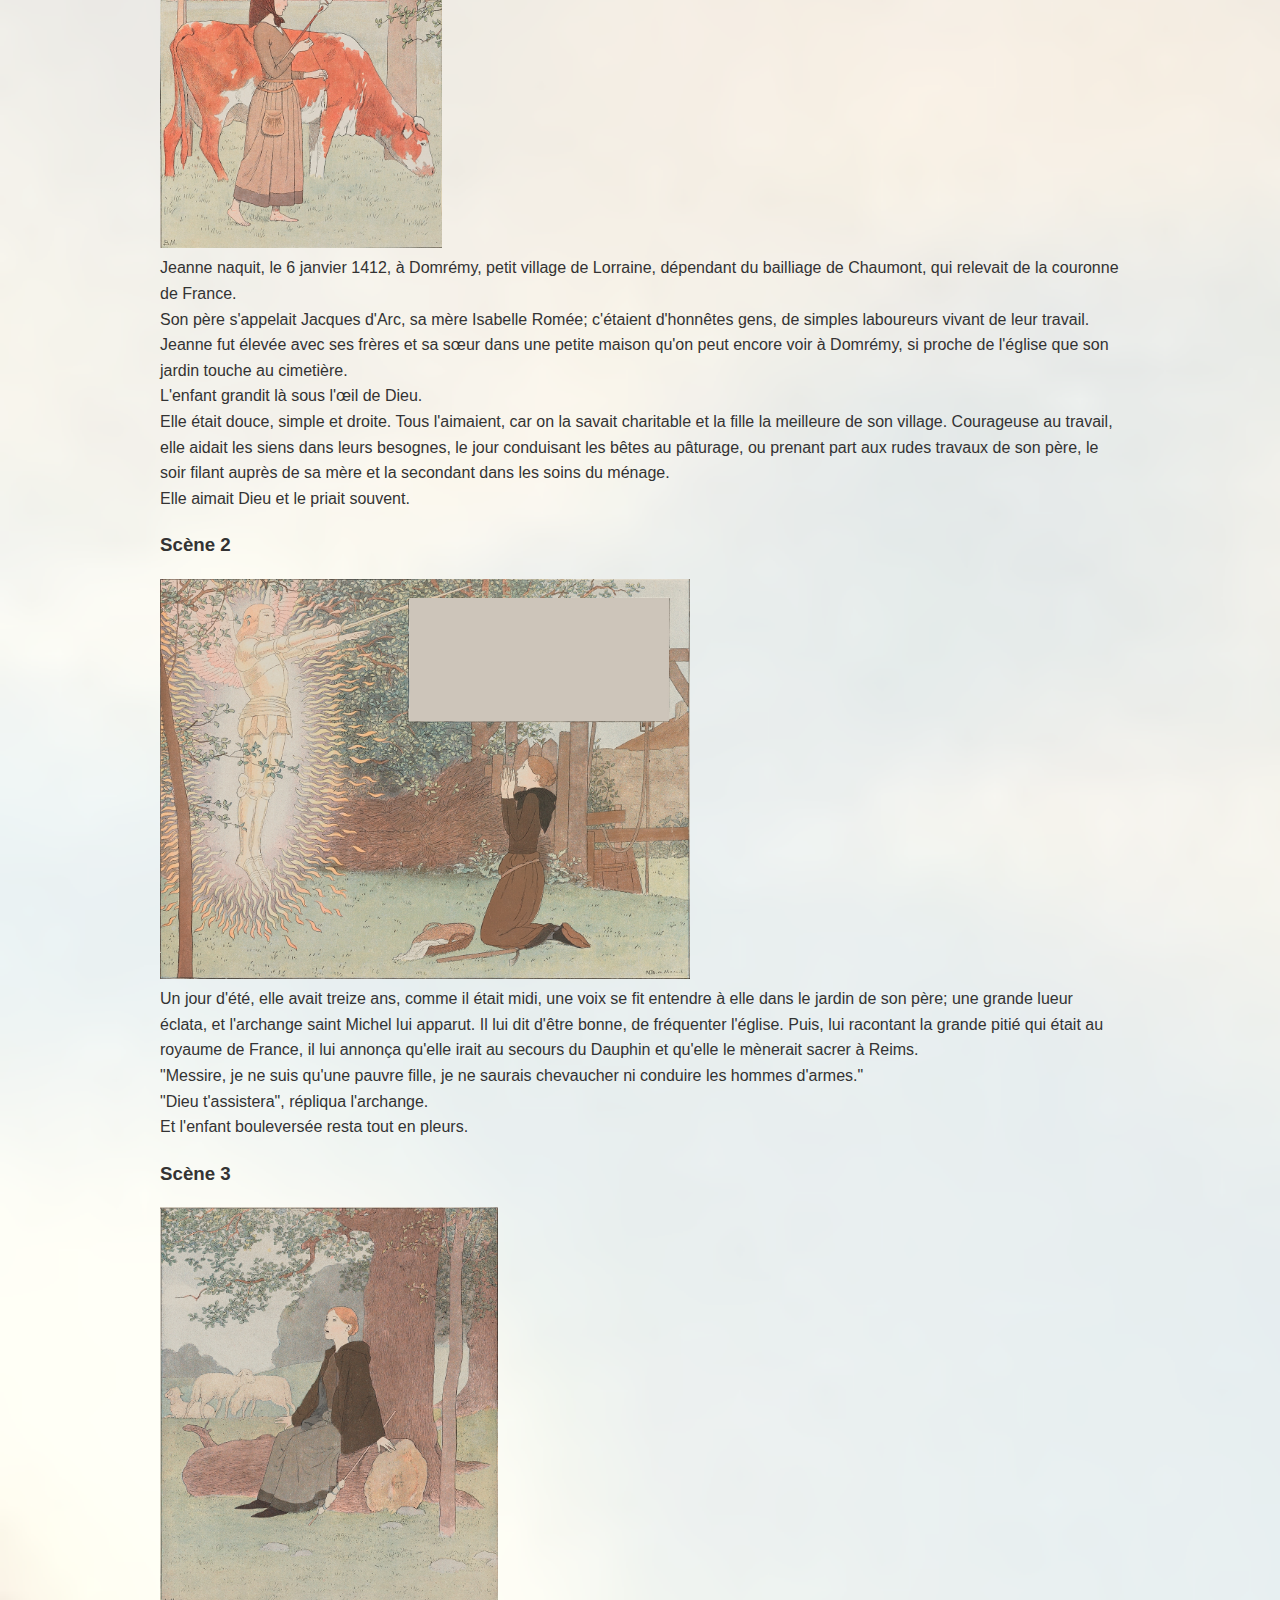
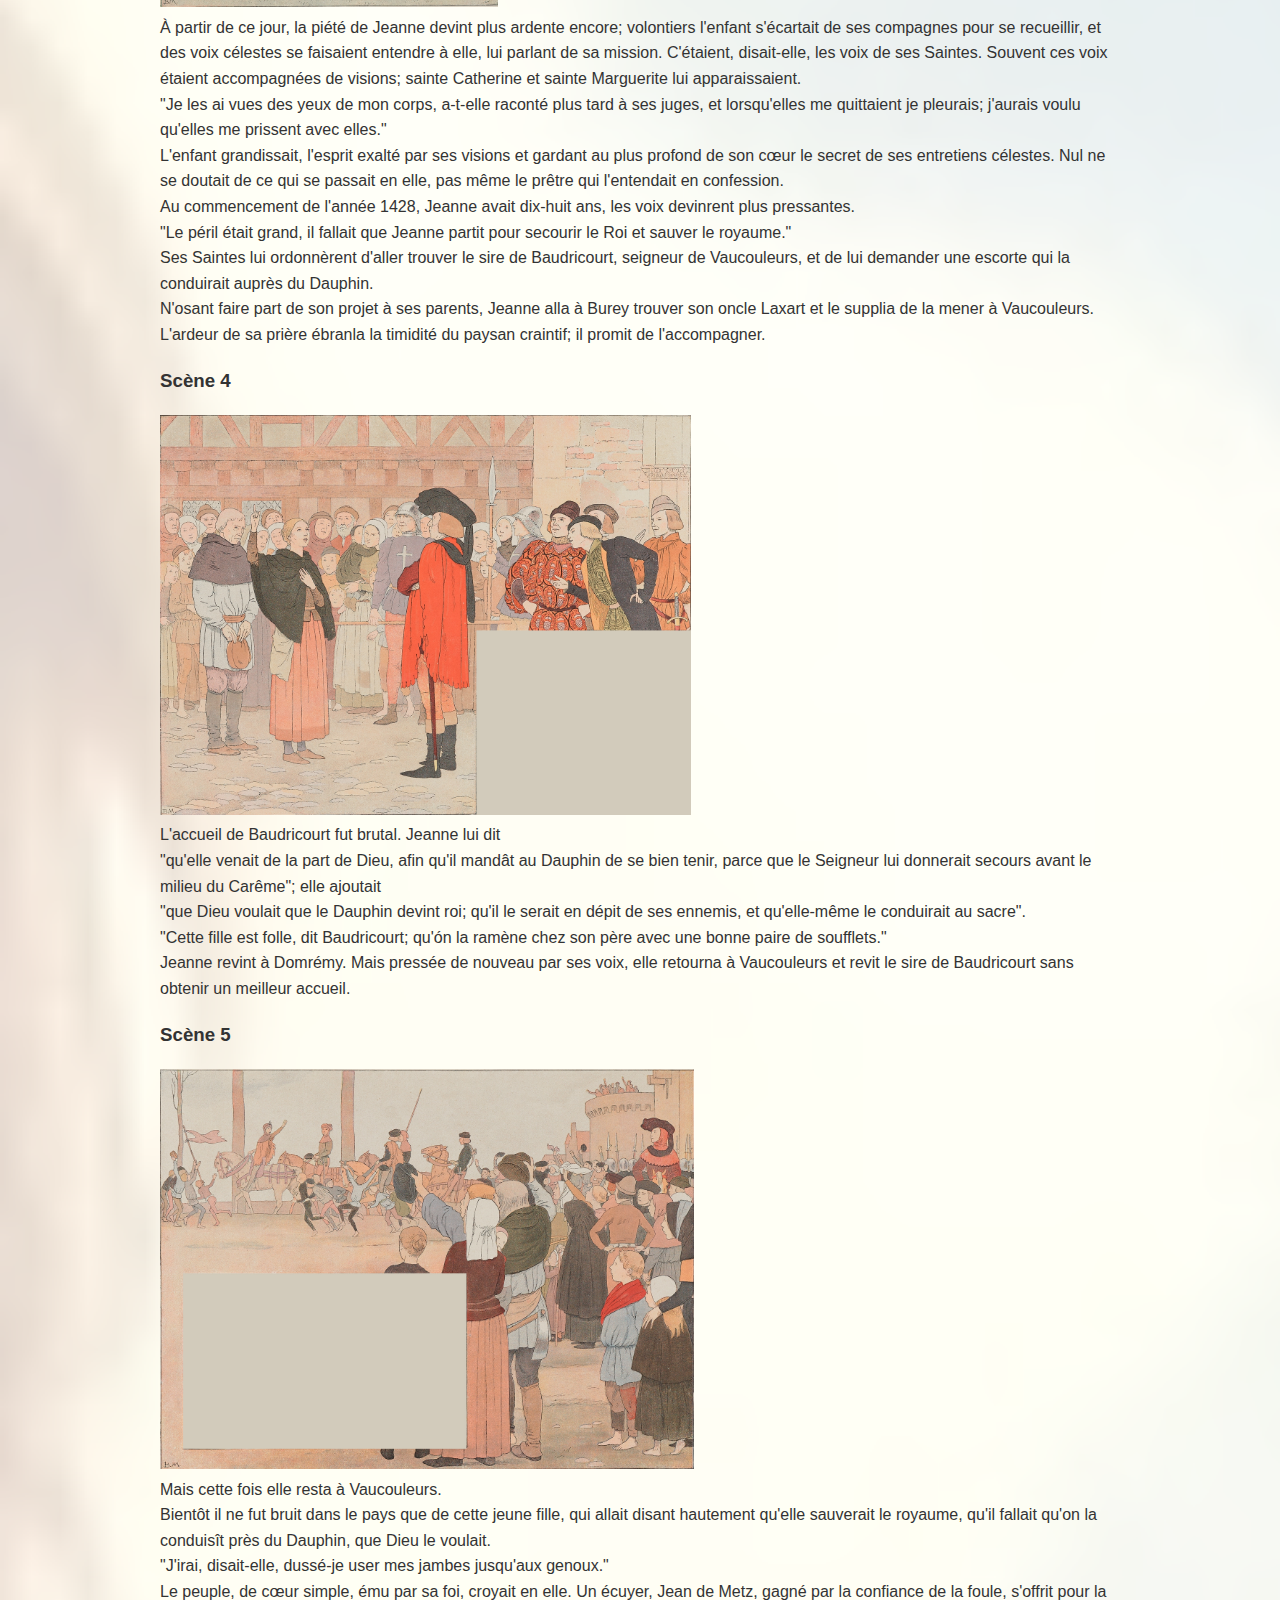
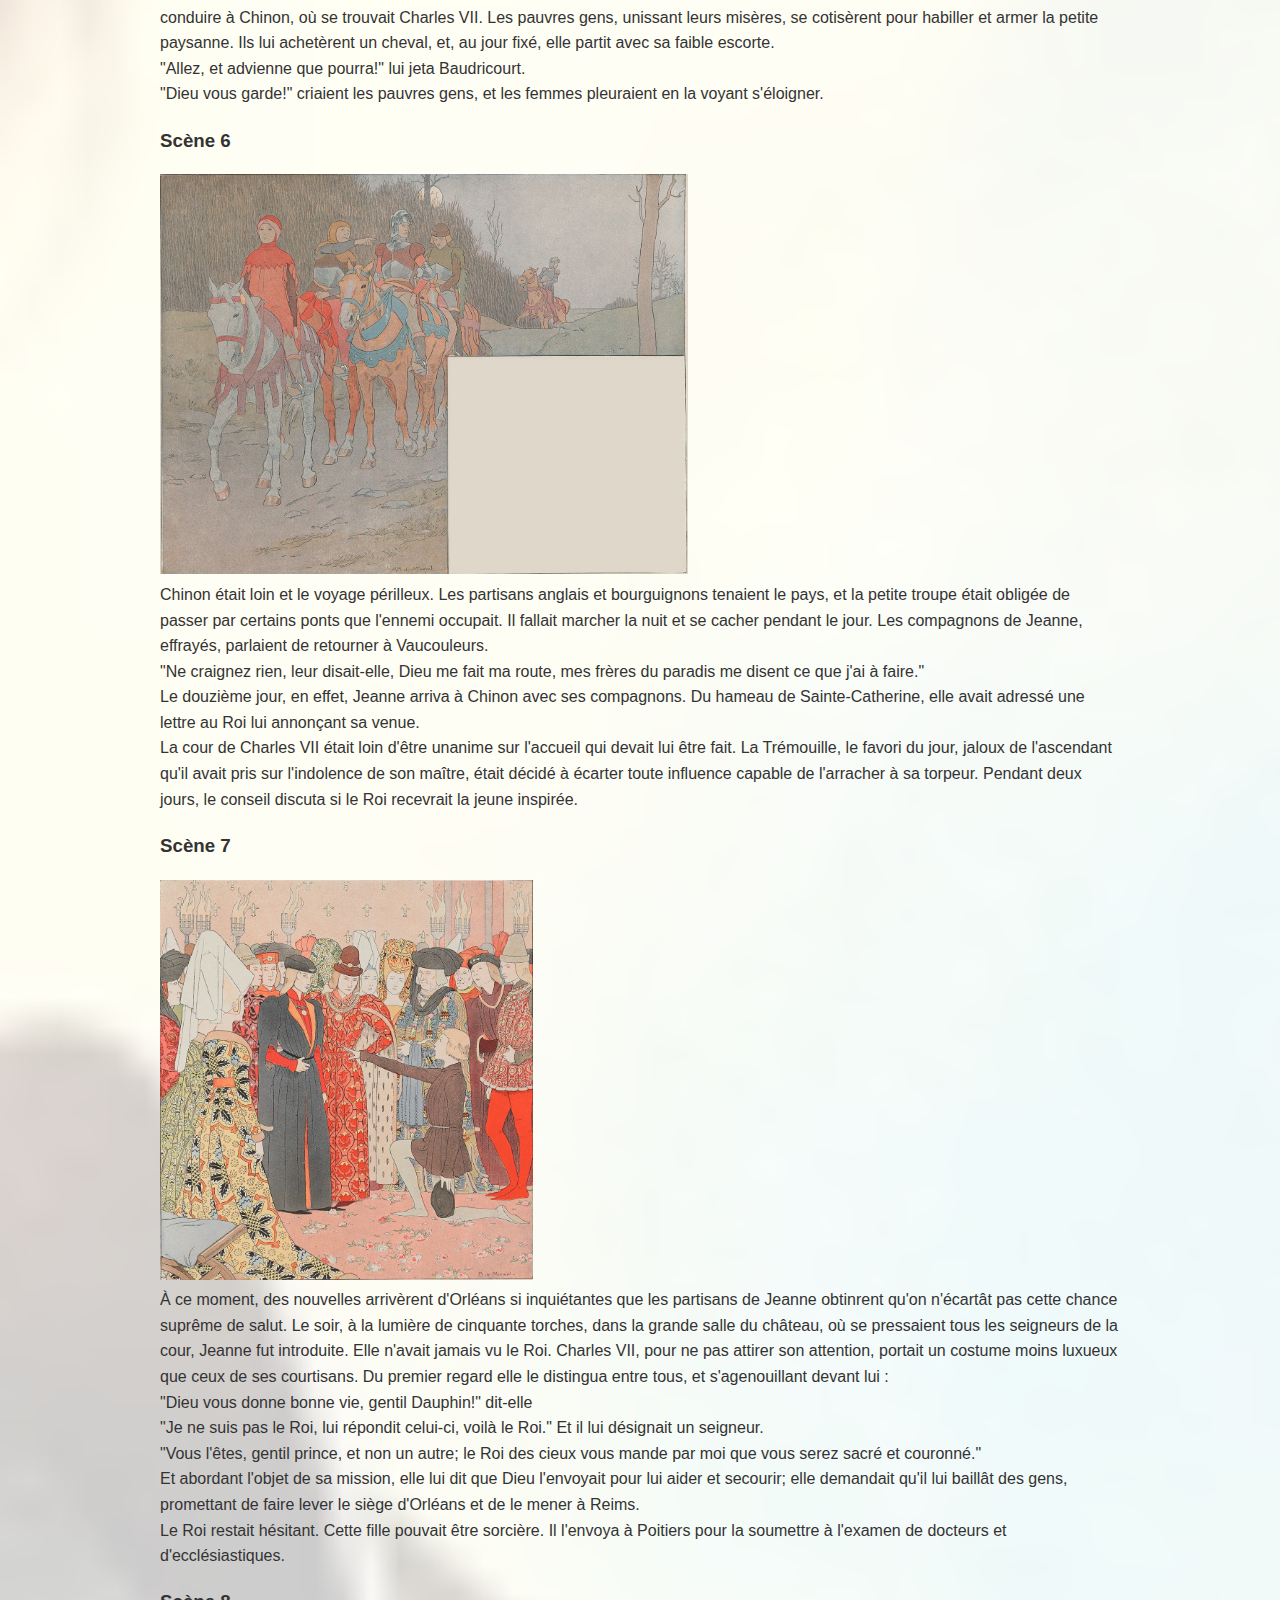
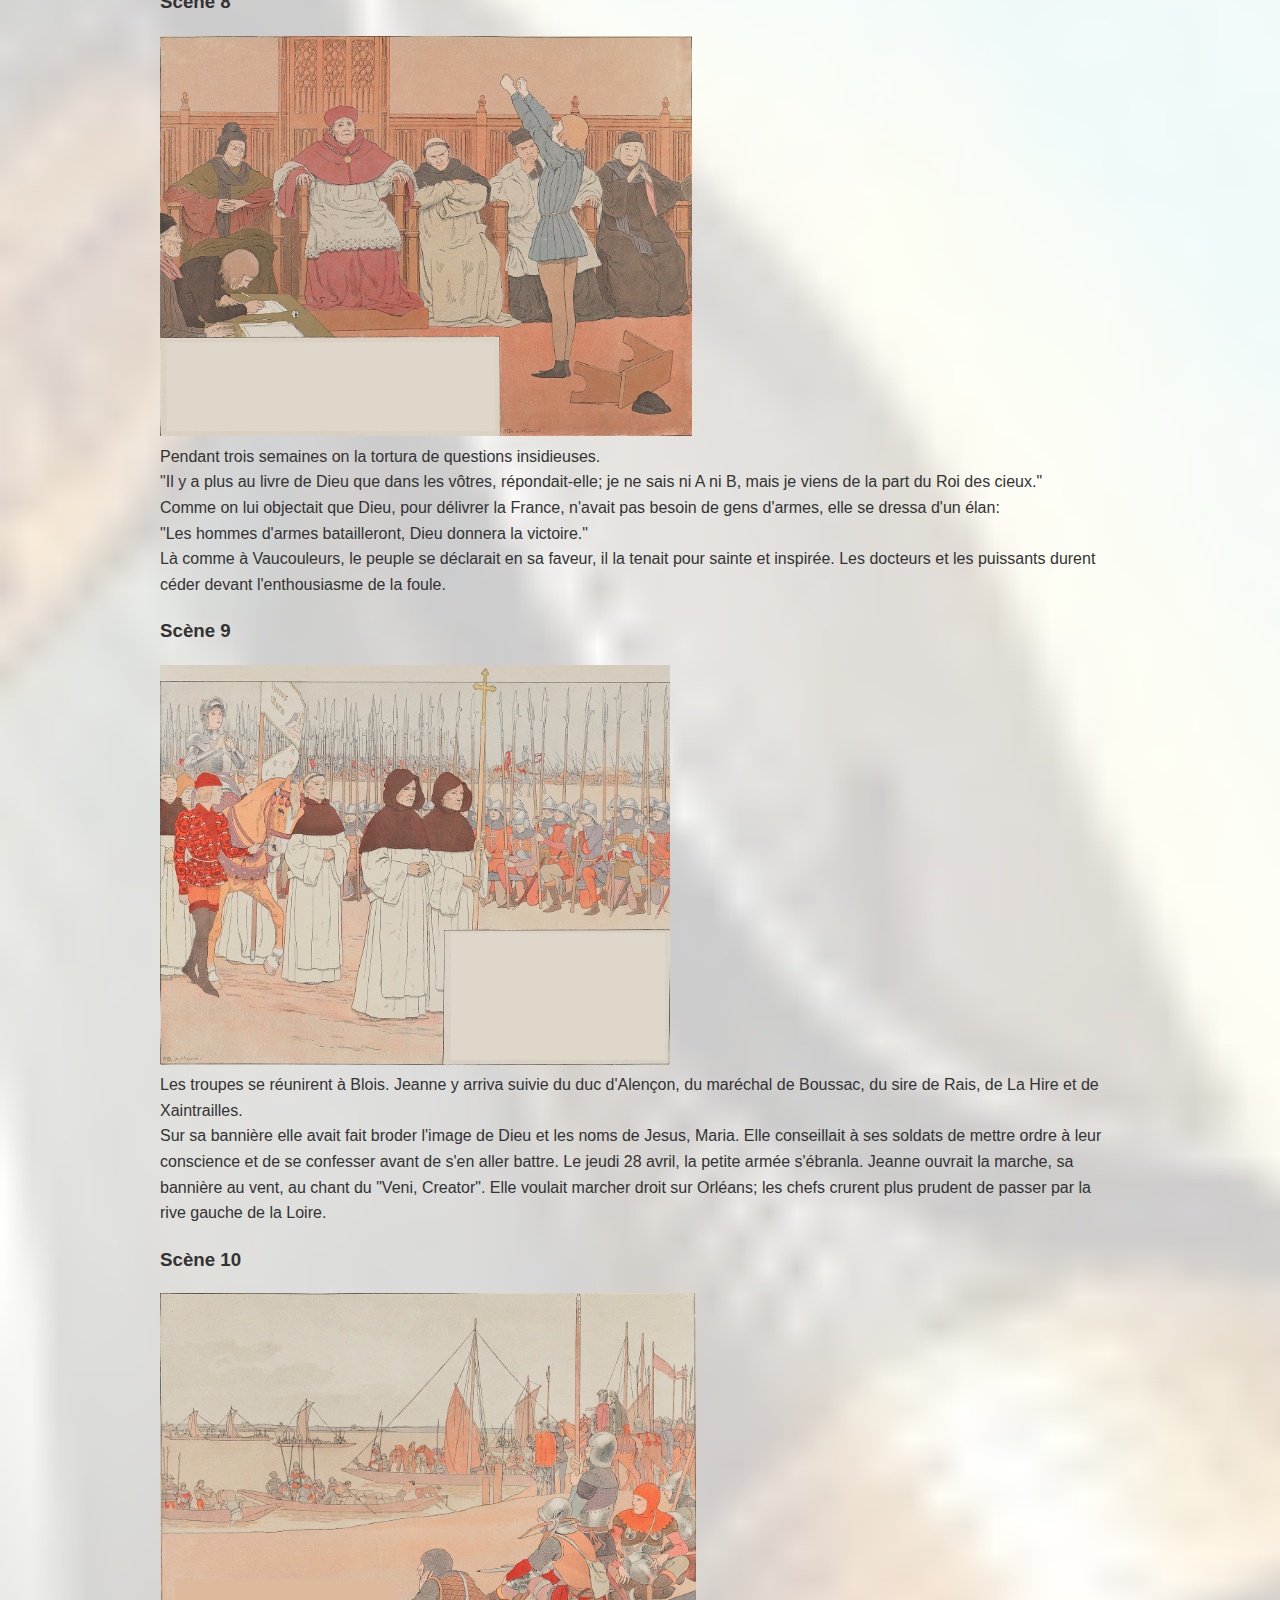
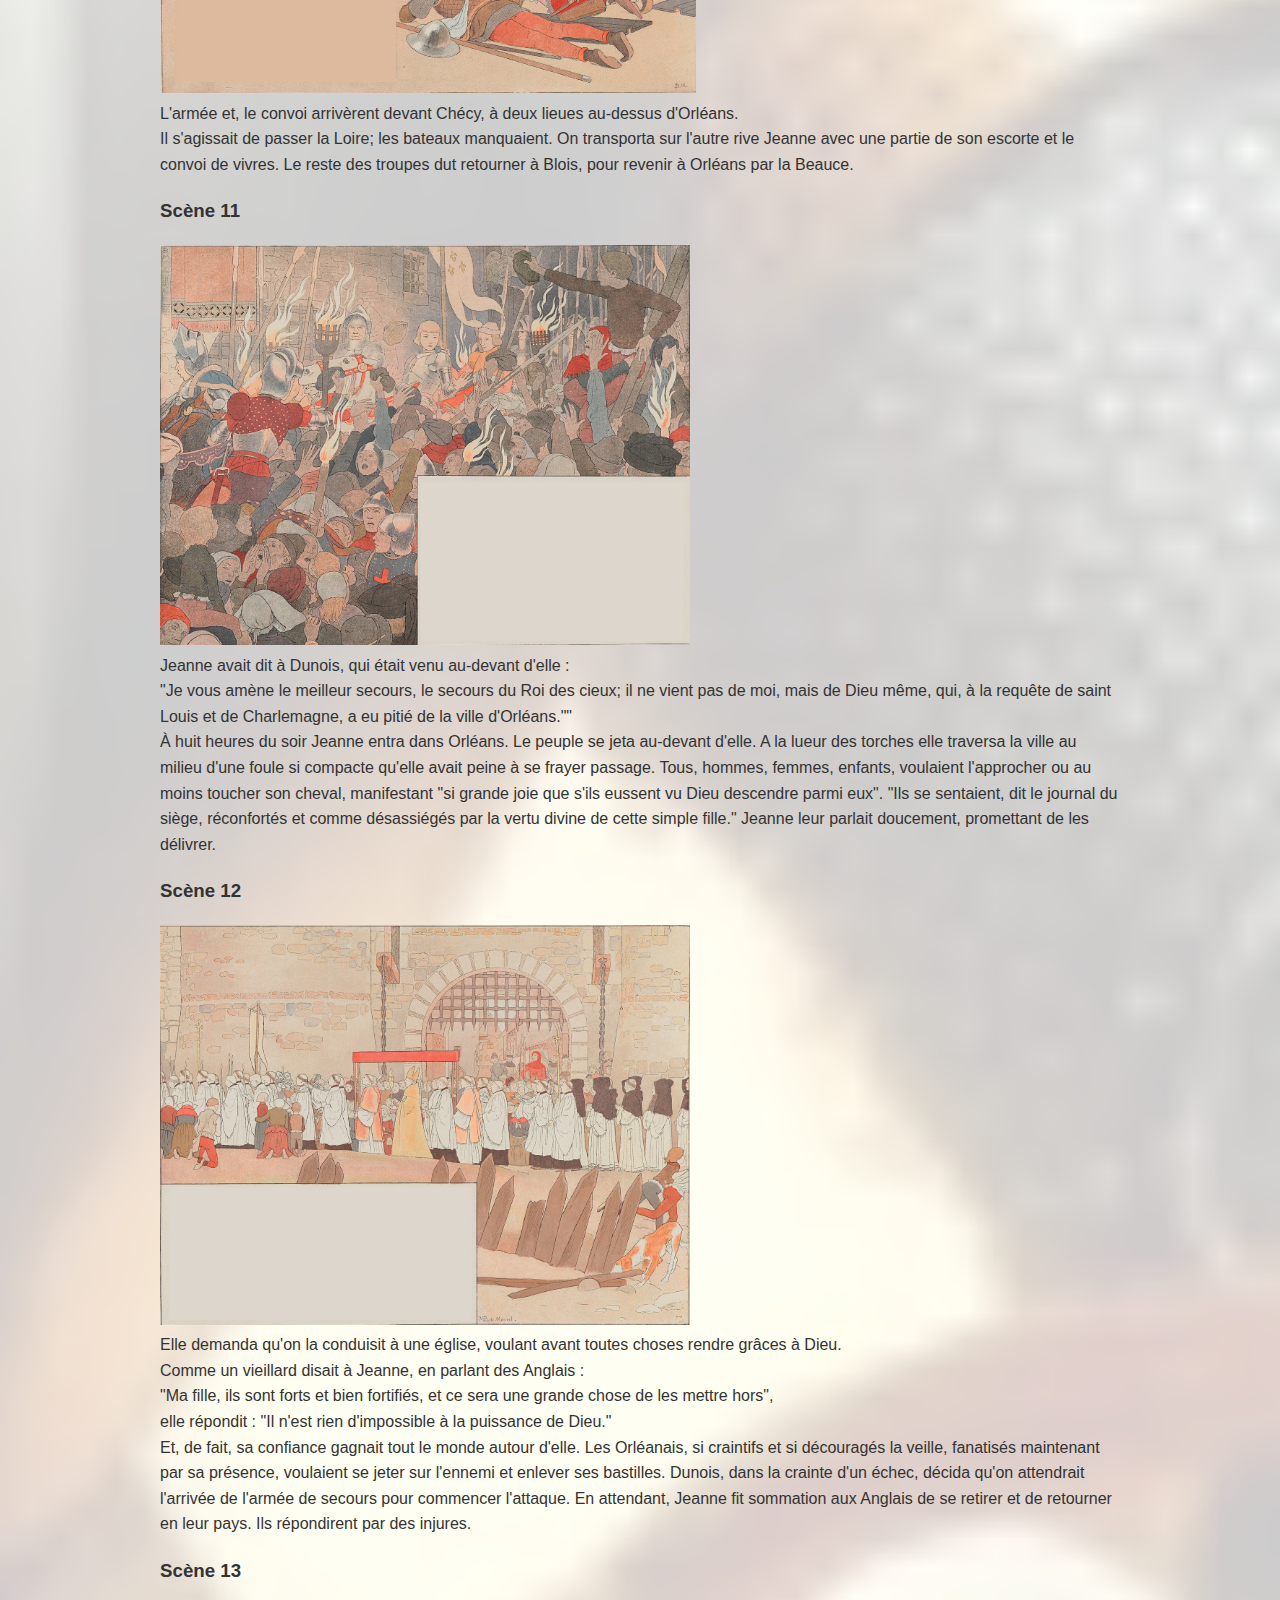
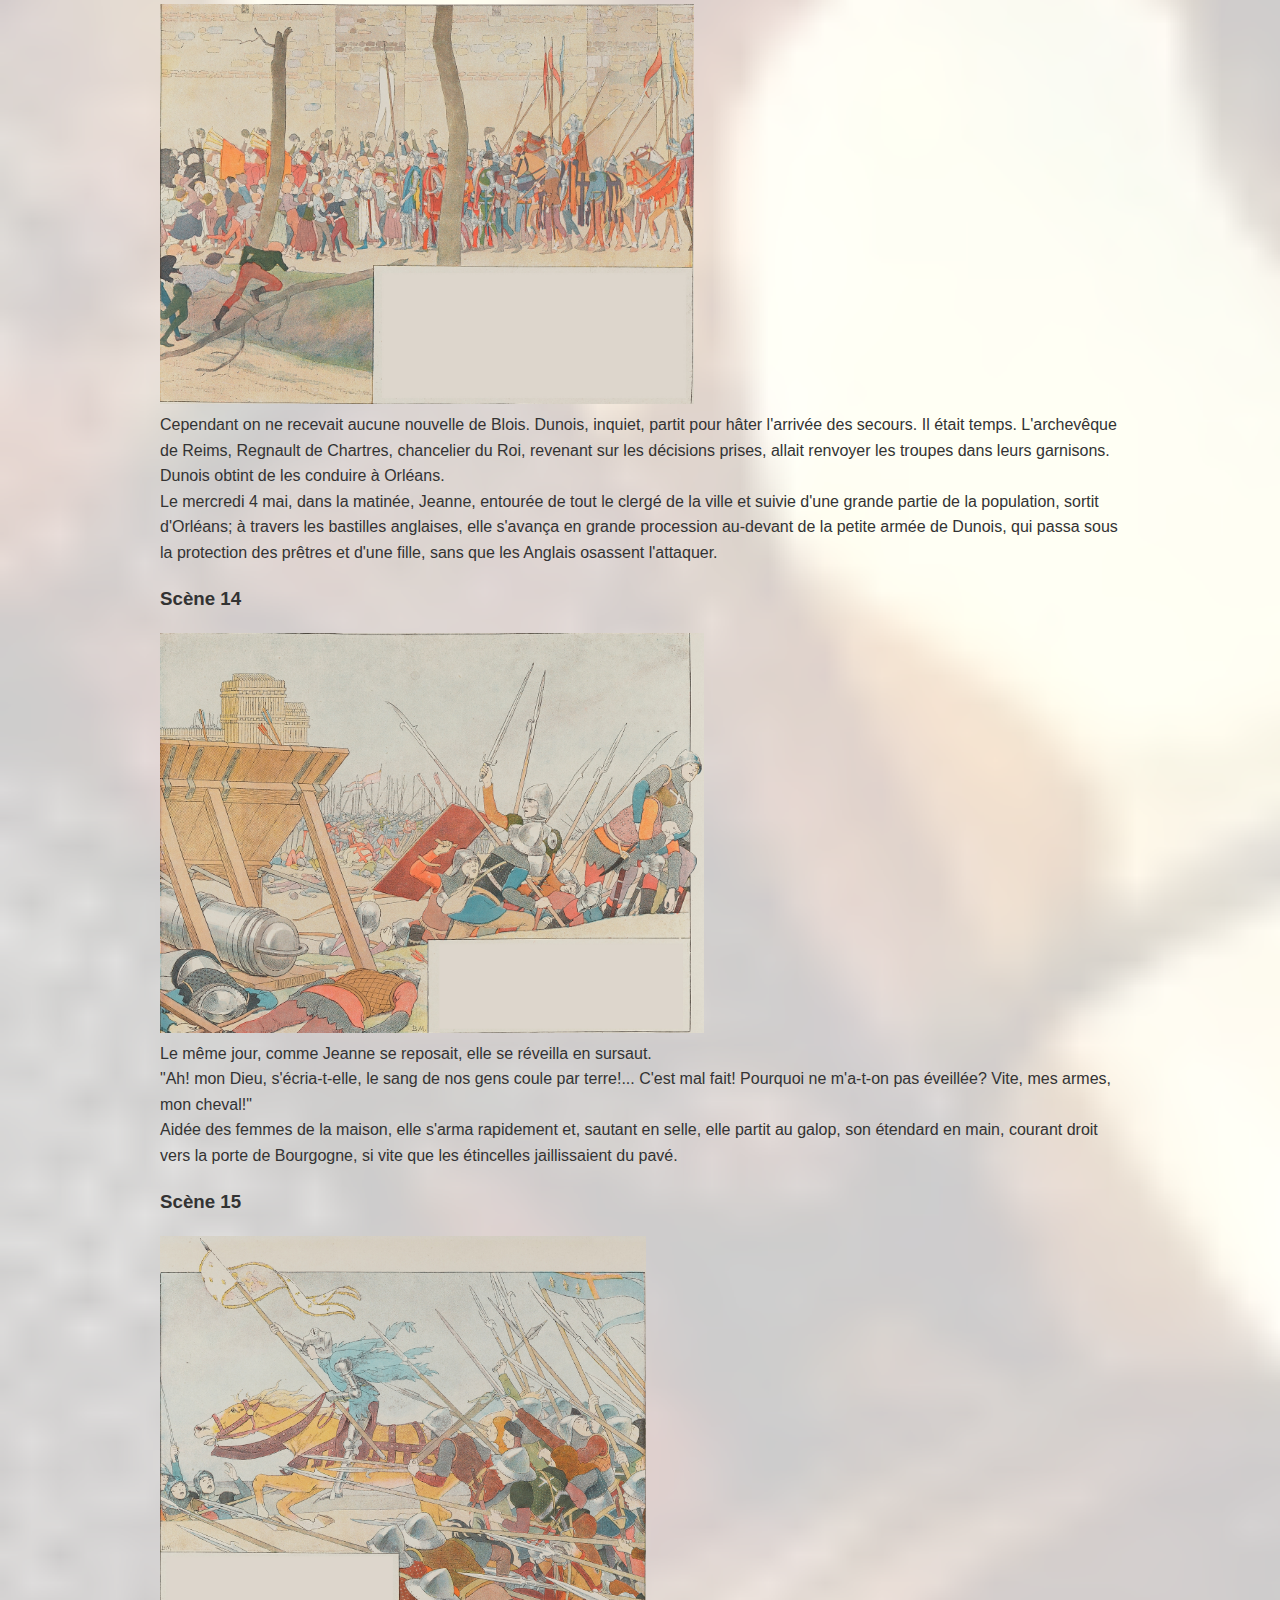
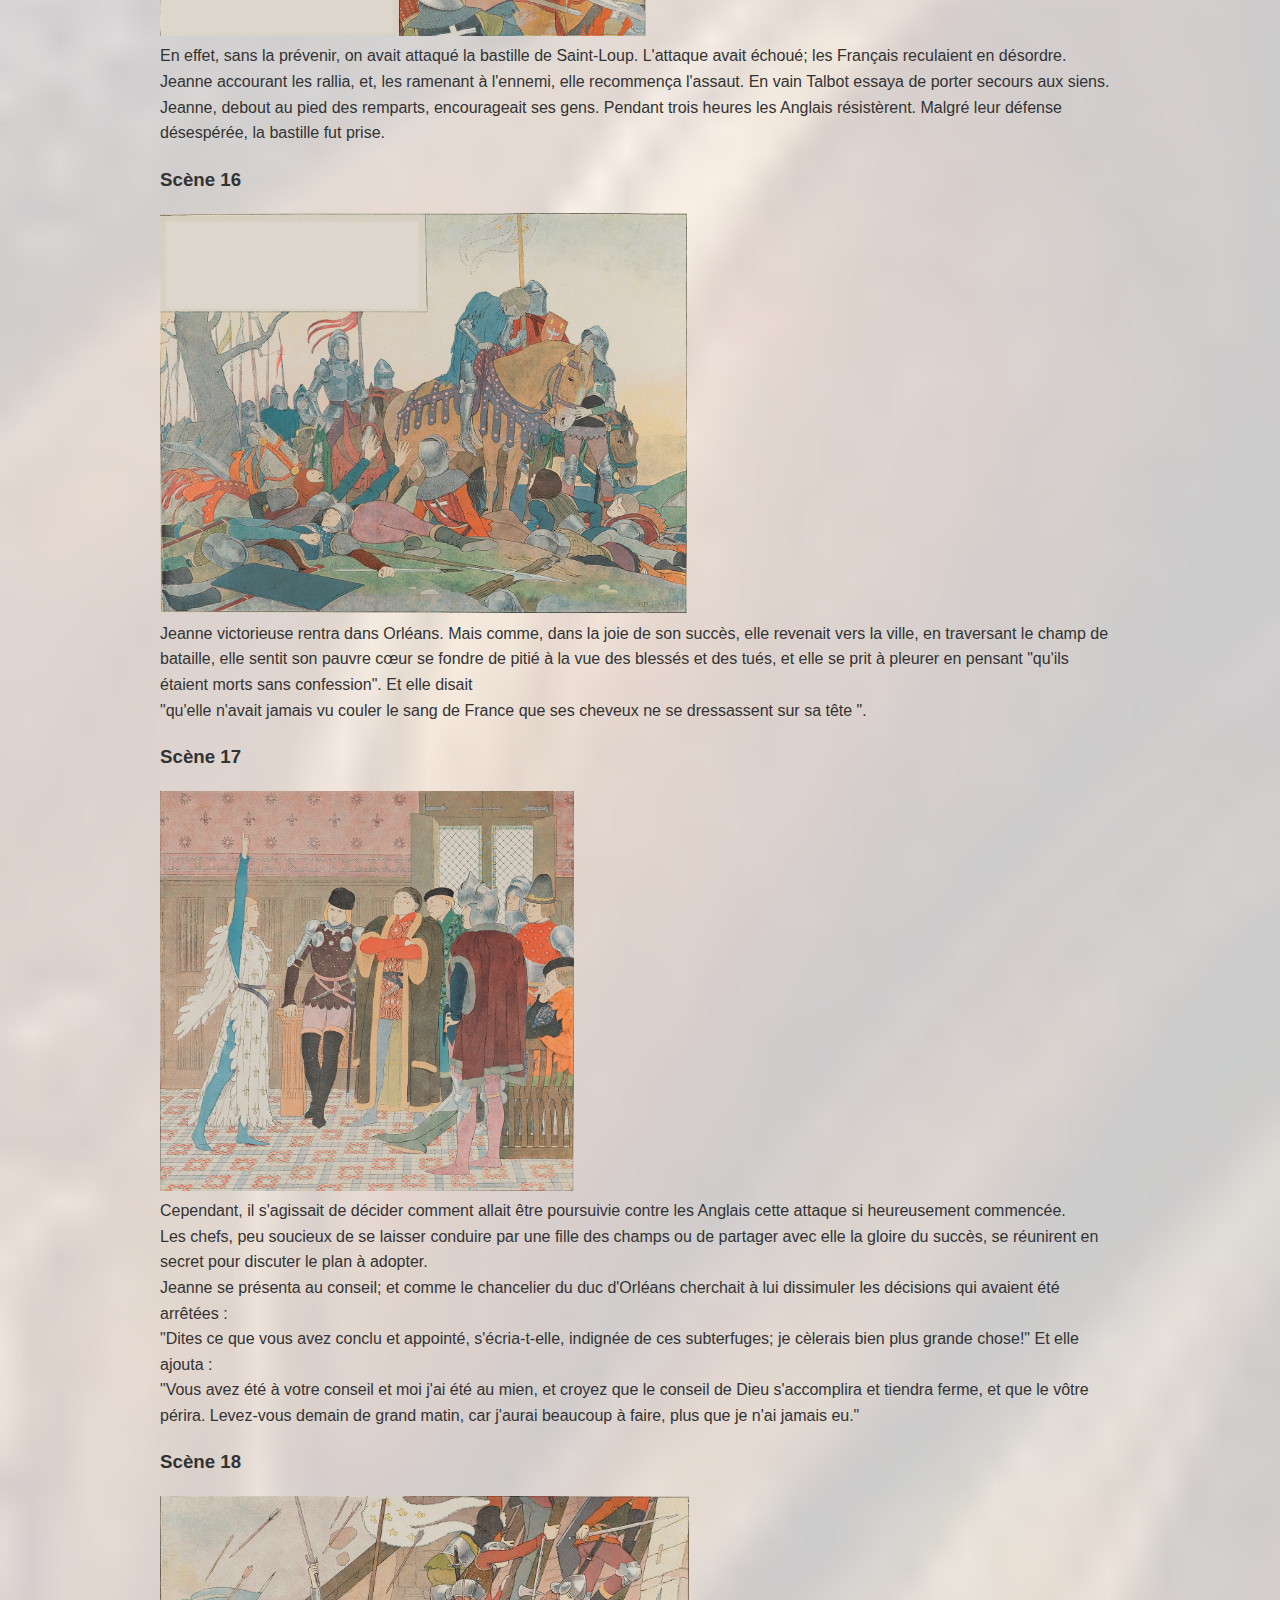
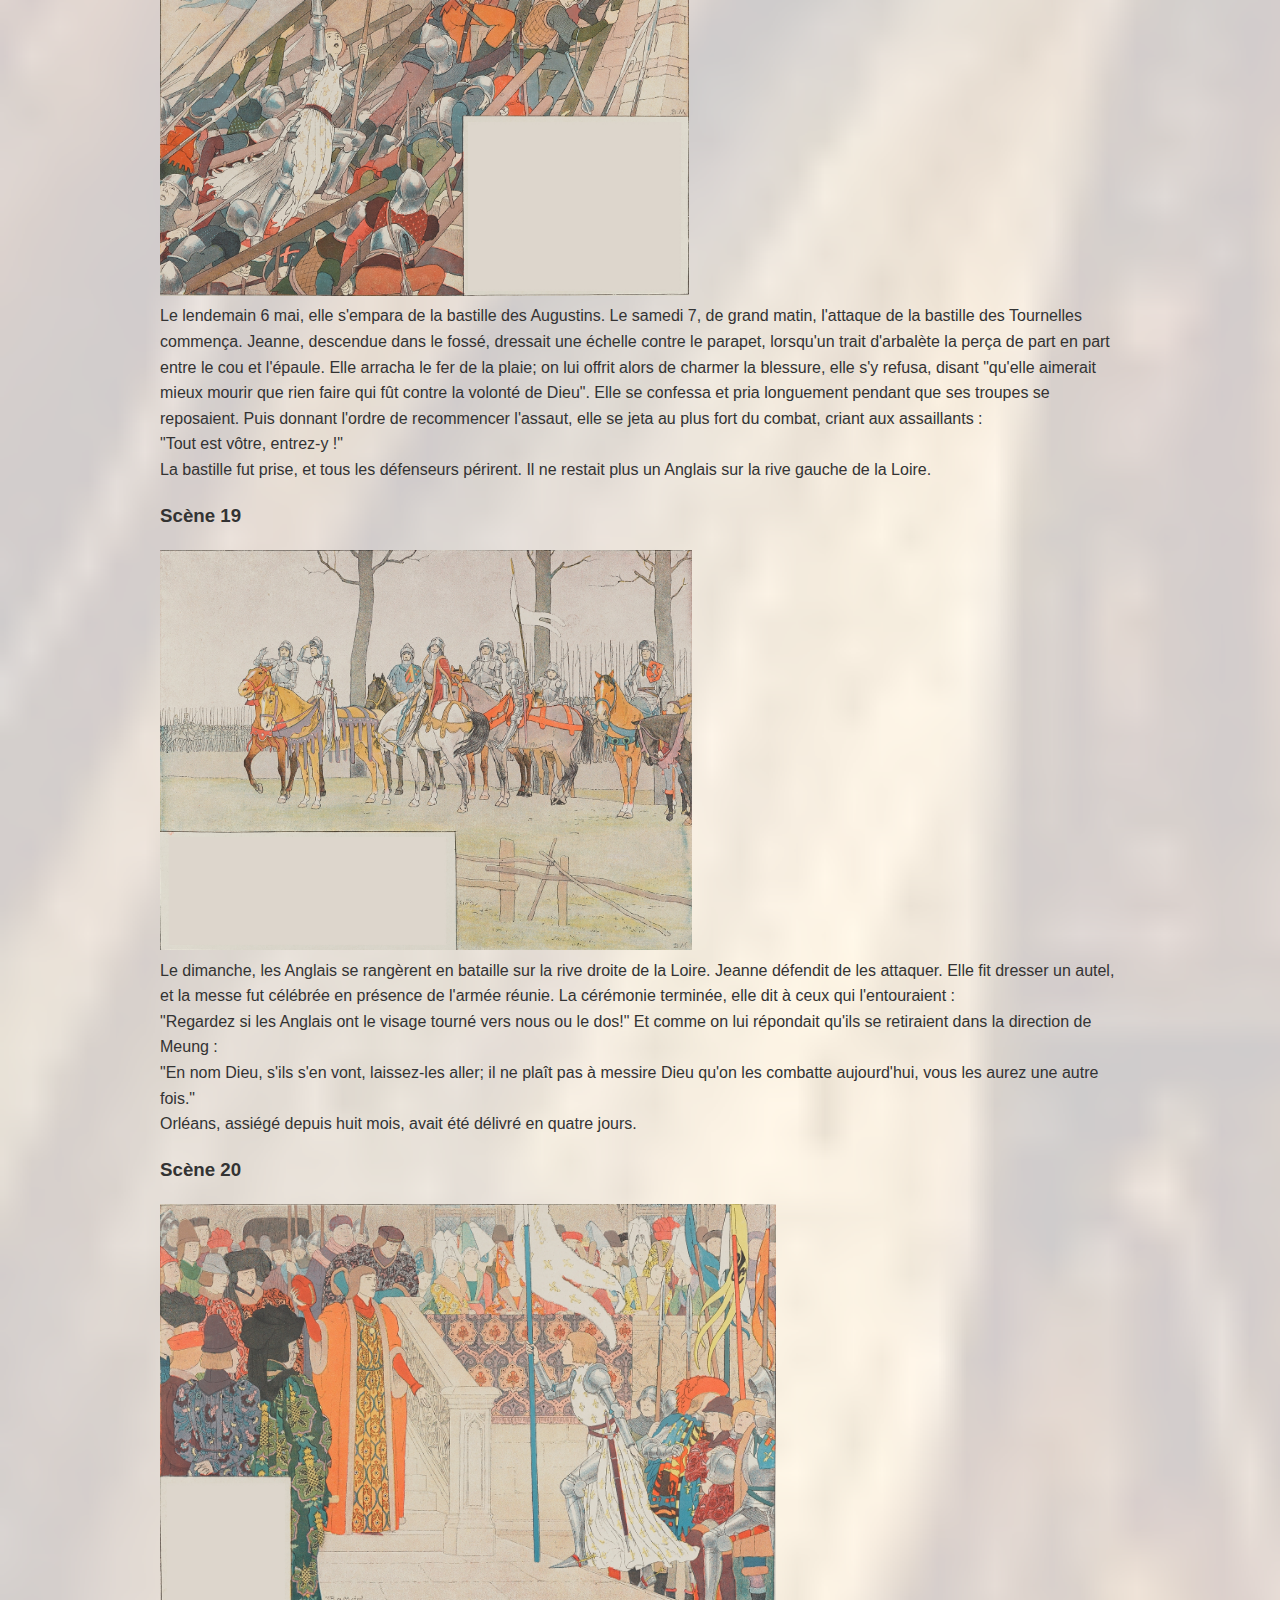
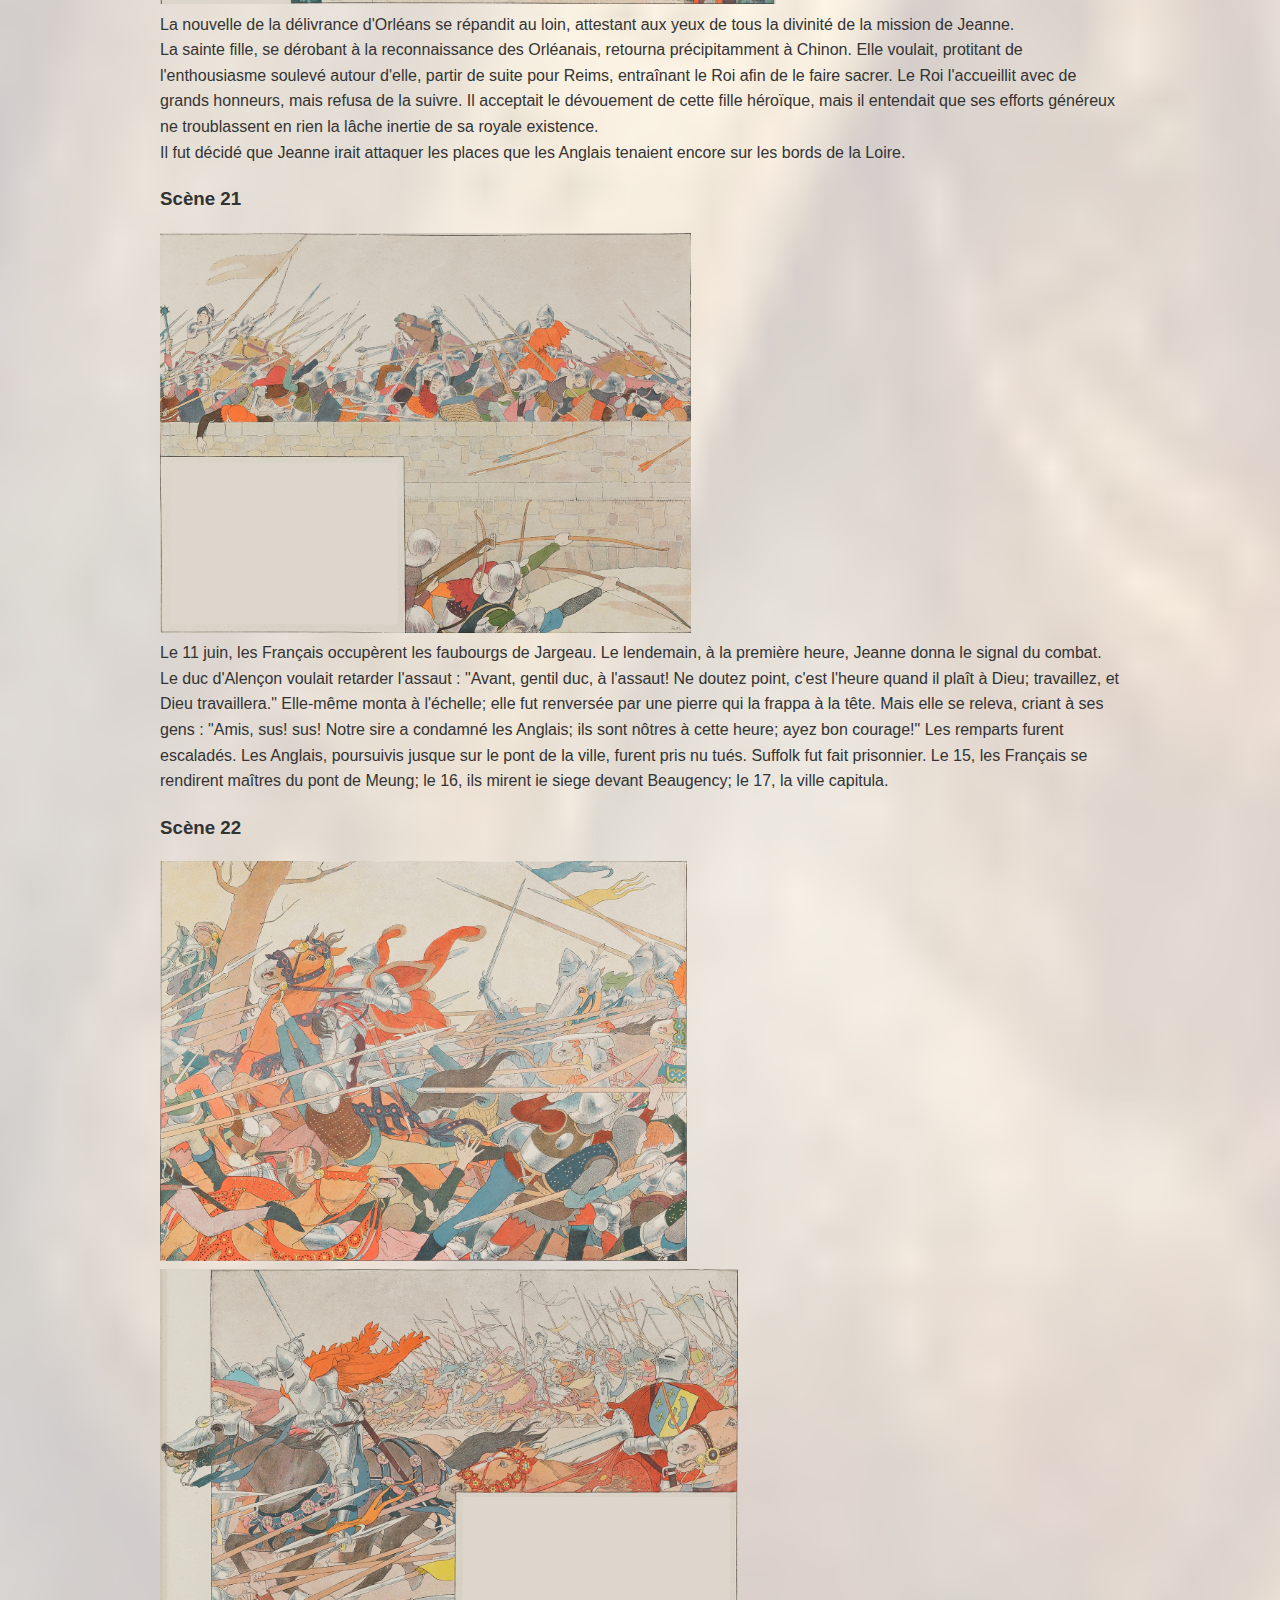
<file: dbook/fr.html>
<!doctype html>
<html lang="en">
    <head>
        <meta charset="UTF-8" />
        <meta name="viewport" content="width=device-width, initial-scale=1.0" />
        <title>Jeanne d'Arc</title>
        <link rel="stylesheet" href="../styles.css" />
        <link
            rel="shortcut icon"
            type="image/png"
            href="../public/favicon.ico"
        />
        <link
            rel="icon"
            type="image/png"
            sizes="32x32"
            href="../public/favicon-32x32.png"
        />
        <link
            rel="icon"
            type="image/png"
            sizes="16x16"
            href="../public/favicon-16x16.png"
        />
        <link
            rel="apple-touch-icon"
            sizes="180x180"
            href="../apple-touch-icon.png"
        />
    </head>
    <body>
        <header>
            <h1>La Héroïne martyre pour la Vérité</h1>
        </header>
        <main>
            <section class="links">
                <h2>Acte 1</h2>
                <ul>
                     <li>Regarder en 
                            <a href="https://www.youtube.com/watch?v=xh2HEu2qou0&list=PLrZFPVQM38MdNaw70dpTE8Ir2APwZPhjZ"
                          target="_blank" >vidéo sur Youtube</a></li>
                     <li><a href="https://docs.google.com/presentation/d/12AM2xMqeL92AlkkbcLxcKqruxxhgElIHS6biIEkQbgw/edit?usp=sharing" target="_blank" >Diapositives Google</a></li>
                       
                   </ul>
                <br />
                <h3>Avant-Propos</h3>
                <img src="../public/Boutet/modi/laurel.png" height="300" /> &nbsp;&nbsp;&nbsp;&nbsp;
                <img src="../public/Boutet/cropped/France1429_o.png" height="400" />
                <p>
         Le 22 octobre 1422, Charles VI était mort, léguant, par le traité de Troyes, son royaume avec la main de sa fille à Henri V, roi d'Angleterre.
                </p>
                <p>Depuis un siècle que la guerre dévastait notre pays, jamais notre indépendance n'avait été aussi menacée.
                </p>
                <p>Maîtres de la Guyenne, unis d'un côté au duc de Bourgogne, de l'autre soutenus par le duc de Bretagne, les Anglais tenaient le nord et le centre de la France, jusqu'à la Loire.
                </p>
                <p>Orléans, assiégé, opposait un dernier obstacle à leur marche vers le sud; mais la ville sans secours allait succomber.
                </p>
                <p>Le Dauphin Charles VII s'était réfugié à Bourges : triste roi, sans armée, sans argent, sans énergie. Quelques courtisans se disputaient encore les dernières faveurs de cette monarchie qui sombrait, mais aucun d'eux n'était capable de la défendre, et, à travers les campagnes affamées, les débris de l'armée royale, bandes de routiers de toutes provenances, réduites et démoralisées par leurs récentes défaites de Cravant et de Verneuil, reculaient incapables d'un nouvel effort.
                </p>
                <p>Tout manquait, les hommes, les ressources, la volonté même de résister. Charles VI, désespérant de sa cause, songeait à fuir en Dauphiné, peut-être même au-delà des monts, en Castille, abandonnant son royaume, ses droits et ses devoirs.
                </p>
                <p>Après la folie de Charles VI, l'indolence du Dauphin, l'égoïsme et l'incapacité de la noblesse, avaient achevé la ruine du pays, notre race même allait perdre sa nationalité.
                </p>
                <p>Alors, sur les confins de la Lorraine, dans un village perdu, une petite paysanne se leva. Émue de pitié par les misères du pauvre peuple de France, elle avait senti au fond de son coeur le premier tressaillement de la patrie. De sa faible main, elle ramassa la grande épée de la France vaincue, et, de sa frêle poitrine faisant un rempart à tant de détresses, elle puisa dans l'énergie de sa foi la force de relever les courages éperdus et d'arracher notre pays à l'Anglais victorieux.
                </p>
                <p>"Je viens de la part de mon Seigneur Dieu, disait-elle, pour sauver le royaume de France." 
                </p>
                <p>Et elle ajoutait : "C'est pour cela que je suis née." 
                </p>
                <p>C'est pour cela, en effet, qu'elle était née, la sainte fille; c'est aussi pour cela que, livrée lâchement à ses ennemis, elle mourut dans l'horreur du plus cruel supplice, abandonnée du Roi qu'elle avait couronné et du peuple qu'elle avait sauvé.
                </p>
                <p>Ouvrez, mes chers enfants, ce livre avec dévotion en souvenir de cette humble paysanne qui est la patronne de la France, qui est la sainte de la patrie comme elle en a été la martyre. Son histoire vous dira que pour vaincre, il faut avoir la foi dans la victoire. Souvenez-vous-en, le jour où le pays aura besoin de tout votre courage.
                </p>

                <h3>Scène 1</h3>
                <img
              src="../public/Boutet/cropped/919976ilsdl-c.jpg"
              height="400"
                />
                <p>
         Jeanne naquit, le 6 janvier 1412, à Domrémy, petit village de Lorraine, dépendant du bailliage de Chaumont, qui relevait de la couronne de France.
</p>
<p>Son père s'appelait Jacques d'Arc, sa mère Isabelle Romée; c'étaient d'honnêtes gens, de simples laboureurs vivant de leur travail.
</p>
<p>Jeanne fut élevée avec ses frères et sa sœur dans une petite maison qu'on peut encore voir à Domrémy, si proche de l'église que son jardin touche au cimetière.
</p>
<p>L'enfant grandit là sous l'œil de Dieu.
</p>
<p>Elle était douce, simple et droite. Tous l'aimaient, car on la savait charitable et la fille la meilleure de son village. Courageuse au travail, elle aidait les siens dans leurs besognes, le jour conduisant les bêtes au pâturage, ou prenant part aux rudes travaux de son père, le soir filant auprès de sa mère et la secondant dans les soins du ménage.
</p>
<p>Elle aimait Dieu et le priait souvent.
</p>
<p></p>
                <h3>Scène 2</h3>
                <img
          src="../public/Boutet/cropped/919977ilsdl.jpg"
          height="400"
                />
                <p>
         Un jour d'été, elle avait treize ans, comme il était midi, une voix se fit entendre à elle dans le jardin de son père; une grande lueur éclata, et l'archange saint Michel lui apparut. Il lui dit d'être bonne, de fréquenter l'église. Puis, lui racontant la grande pitié qui était au royaume de France, il lui annonça qu'elle irait au secours du Dauphin et qu'elle le mènerait sacrer à Reims.
</p>
<p>"Messire, je ne suis qu'une pauvre fille, je ne saurais chevaucher ni conduire les hommes d'armes."
</p>
<p>"Dieu t'assistera", répliqua l'archange.
</p>
<p>Et l'enfant bouleversée resta tout en pleurs.
               </p>
                <h3>Scène 3</h3>
                <img
            src="../public/Boutet/cropped/919978ilsdl.jpg"
            height="400"
                />
                <p>
         À partir de ce jour, la piété de Jeanne devint plus ardente encore; volontiers l'enfant s'écartait de ses compagnes pour se recueillir, et des voix célestes se faisaient entendre à elle, lui parlant de sa mission. C'étaient, disait-elle, les voix de ses Saintes. Souvent ces voix étaient accompagnées de visions; sainte Catherine et sainte Marguerite lui apparaissaient. 
</p>
<p>"Je les ai vues des yeux de mon corps, a-t-elle raconté plus tard à ses juges, et lorsqu'elles me quittaient je pleurais; j'aurais voulu qu'elles me prissent avec elles."
</p>
<p>L'enfant grandissait, l'esprit exalté par ses visions et gardant au plus profond de son cœur le secret de ses entretiens célestes. Nul ne se doutait de ce qui se passait en elle, pas même le prêtre qui l'entendait en confession.
</p>
<p>Au commencement de l'année 1428, Jeanne avait dix-huit ans, les voix devinrent plus pressantes. 
</p>
<p>"Le péril était grand, il fallait que Jeanne partit pour secourir le Roi et sauver le royaume."
</p>
<p>Ses Saintes lui ordonnèrent d'aller trouver le sire de Baudricourt, seigneur de Vaucouleurs, et de lui demander une escorte qui la conduirait auprès du Dauphin.
</p>
<p>N'osant faire part de son projet à ses parents, Jeanne alla à Burey trouver son oncle Laxart et le supplia de la mener à Vaucouleurs. L'ardeur de sa prière ébranla la timidité du paysan craintif; il promit de l'accompagner.
                </p>
                <h3>Scène 4</h3>
                <img
            src="../public/Boutet/cropped/919979ilsdl.jpg"
            height="400"
                />
                <p>
         L'accueil de Baudricourt fut brutal. Jeanne lui dit 
</p>
<p>"qu'elle venait de la part de Dieu, afin qu'il mandât au Dauphin de se bien tenir, parce que le Seigneur lui donnerait secours avant le milieu du Carême"; elle ajoutait 
</p>
<p>"que Dieu voulait que le Dauphin devint roi; qu'il le serait en dépit de ses ennemis, et qu'elle-même le conduirait au sacre".
</p>
<p>"Cette fille est folle, dit Baudricourt; qu'ón la ramène chez son père avec une bonne paire de soufflets."
</p>
<p>Jeanne revint à Domrémy. Mais pressée de nouveau par ses voix, elle retourna à Vaucouleurs et revit le sire de Baudricourt sans obtenir un meilleur accueil.
                </p>
                <h3>Scène 5</h3>
                <img
            src="../public/Boutet/cropped/919980ilsdl.jpg"
            height="400"
                />
                <p>Mais cette fois elle resta à Vaucouleurs.
</p>
<p>Bientôt il ne fut bruit dans le pays que de cette jeune fille, qui allait disant hautement qu'elle sauverait le royaume, qu'il fallait qu'on la conduisît près du Dauphin, que Dieu le voulait. 
</p>
<p>"J'irai, disait-elle, dussé-je user mes jambes jusqu'aux genoux."
</p>
<p>Le peuple, de cœur simple, ému par sa foi, croyait en elle. Un écuyer, Jean de Metz, gagné par la confiance de la foule, s'offrit pour la conduire à Chinon, où se trouvait Charles VII. Les pauvres gens, unissant leurs misères, se cotisèrent pour habiller et armer la petite paysanne. Ils lui achetèrent un cheval, et, au jour fixé, elle partit avec sa faible escorte.
</p>
<p>"Allez, et advienne que pourra!" lui jeta Baudricourt.
</p>
<p>"Dieu vous garde!" criaient les pauvres gens, et les femmes pleuraient en la voyant s'éloigner.
                </p>

                <h3>Scène 6</h3>
                <img
            src="../public/Boutet/cropped/919981ilsdl.jpg"
            height="400"
                />
                <p>
         Chinon était loin et le voyage périlleux. Les partisans anglais et bourguignons tenaient le pays, et la petite troupe était obligée de passer par certains ponts que l'ennemi occupait. Il fallait marcher la nuit et se cacher pendant le jour. Les compagnons de Jeanne, effrayés, parlaient de retourner à Vaucouleurs.
</p>
<p>"Ne craignez rien, leur disait-elle, Dieu me fait ma route, mes frères du paradis me disent ce que j'ai à faire."
</p>
<p>Le douzième jour, en effet, Jeanne arriva à Chinon avec ses compagnons. Du hameau de Sainte-Catherine, elle avait adressé une lettre au Roi lui annonçant sa venue.
</p>
<p>La cour de Charles VII était loin d'être unanime sur l'accueil qui devait lui être fait. La Trémouille, le favori du jour, jaloux de l'ascendant qu'il avait pris sur l'indolence de son maître, était décidé à écarter toute influence capable de l'arracher à sa torpeur. Pendant deux jours, le conseil discuta si le Roi recevrait la jeune inspirée.
                </p>

                <h3>Scène 7</h3>
                <img
          src="../public/Boutet/cropped/919982ilsdl.jpg"
          height="400"
                />
                <p>
         À ce moment, des nouvelles arrivèrent d'Orléans si inquiétantes que les partisans de Jeanne obtinrent qu'on n'écartât pas cette chance suprême de salut. Le soir, à la lumière de cinquante torches, dans la grande salle du château, où se pressaient tous les seigneurs de la cour, Jeanne fut introduite. Elle n'avait jamais vu le Roi. Charles VII, pour ne pas attirer son attention, portait un costume moins luxueux que ceux de ses courtisans. Du premier regard elle le distingua entre tous, et s'agenouillant devant lui : 
</p>
<p>"Dieu vous donne bonne vie, gentil Dauphin!" dit-elle
</p>
<p>"Je ne suis pas le Roi, lui répondit celui-ci, voilà le Roi." Et il lui désignait un seigneur.
</p>
<p>"Vous l'êtes, gentil prince, et non un autre; le Roi des cieux vous mande par moi que vous serez sacré et couronné." 
</p>
<p>Et abordant l'objet de sa mission, elle lui dit que Dieu l'envoyait pour lui aider et secourir; elle demandait qu'il lui baillât des gens, promettant de faire lever le siège d'Orléans et de le mener à Reims.
</p>
<p>Le Roi restait hésitant. Cette fille pouvait être sorcière. Il l'envoya à Poitiers pour la soumettre à l'examen de docteurs et d'ecclésiastiques.
</p>
<p>
                </p>
                <h3>Scène 8</h3>
                <img
          src="../public/Boutet/cropped/919983ilsdl.jpg"
          height="400"
                />
                <p>
         Pendant trois semaines on la tortura de questions insidieuses. 
</p>
<p>"Il y a plus au livre de Dieu que dans les vôtres, répondait-elle; je ne sais ni A ni B, mais je viens de la part du Roi des cieux."
</p>
<p>Comme on lui objectait que Dieu, pour délivrer la France, n'avait pas besoin de gens d'armes, elle se dressa d'un élan: 
</p>
<p>"Les hommes d'armes batailleront, Dieu donnera la victoire." 
</p>
<p>Là comme à Vaucouleurs, le peuple se déclarait en sa faveur, il la tenait pour sainte et inspirée. Les docteurs et les puissants durent céder devant l'enthousiasme de la foule.
                </p>

                <h3>Scène 9</h3>
                <img
          src="../public/Boutet/cropped/919984ilsdl.jpg"
          height="400"
                />
                <p>
         Les troupes se réunirent à Blois. Jeanne y arriva suivie du duc d'Alençon, du maréchal de Boussac, du sire de Rais, de La Hire et de Xaintrailles.
</p>
<p>Sur sa bannière elle avait fait broder l'image de Dieu et les noms de Jesus, Maria. Elle conseillait à ses soldats de mettre ordre à leur conscience et de se confesser avant de s'en aller battre. Le jeudi 28 avril, la petite armée s'ébranla. Jeanne ouvrait la marche, sa bannière au vent, au chant du "Veni, Creator". Elle voulait marcher droit sur Orléans; les chefs crurent plus prudent de passer par la rive gauche de la Loire.
                </p>

                <h3>Scène 10</h3>
                <img
          src="../public/Boutet/cropped/919985ilsdl.jpg"
          height="400"
                />
                <p>
         L'armée et, le convoi arrivèrent devant Chécy, à deux lieues au-dessus d'Orléans.
</p>
<p>Il s'agissait de passer la Loire; les bateaux manquaient. On transporta sur l'autre rive Jeanne avec une partie de son escorte et le convoi de vivres. Le reste des troupes dut retourner à Blois, pour revenir à Orléans par la Beauce.
                </p>

                <h3>Scène 11</h3>
                <img
        src="../public/Boutet/cropped/919986ilsdl.jpg"
        height="400"
                />
                <p>Jeanne avait dit à Dunois, qui était venu au-devant d'elle : 
</p>
<p>"Je vous amène le meilleur secours, le secours du Roi des cieux; il ne vient pas de moi, mais de Dieu même, qui, à la requête de saint Louis et de Charlemagne, a eu pitié de la ville d'Orléans.""
</p>
<p>À huit heures du soir Jeanne entra dans Orléans. Le peuple se jeta au-devant d'elle. A la lueur des torches elle traversa la ville au milieu d'une foule si compacte qu'elle avait peine à se frayer passage. Tous, hommes, femmes, enfants, voulaient l'approcher ou au moins toucher son cheval, manifestant "si grande joie que s'ils eussent vu Dieu descendre parmi eux". "Ils se sentaient, dit le journal du siège, réconfortés et comme désassiégés par la vertu divine de cette simple fille." Jeanne leur parlait doucement, promettant de les délivrer.</p>

                <h3>Scène 12</h3>
                <img
          src="../public/Boutet/cropped/919987ilsdl.jpg"
          height="400"
                />
                <p>
         Elle demanda qu'on la conduisit à une église, voulant avant toutes choses rendre grâces à Dieu.
</p>
<p>Comme un vieillard disait à Jeanne, en parlant des Anglais : 
</p>
<p>"Ma fille, ils sont forts et bien fortifiés, et ce sera une grande chose de les mettre hors",
</p>
<p>elle répondit : "Il n'est rien d'impossible à la puissance de Dieu."
</p>
<p>Et, de fait, sa confiance gagnait tout le monde autour d'elle. Les Orléanais, si craintifs et si découragés la veille, fanatisés maintenant par sa présence, voulaient se jeter sur l'ennemi et enlever ses bastilles. Dunois, dans la crainte d'un échec, décida qu'on attendrait l'arrivée de l'armée de secours pour commencer l'attaque. En attendant, Jeanne fit sommation aux Anglais de se retirer et de retourner en leur pays. Ils répondirent par des injures.
                </p>

                <h3>Scène 13</h3>
                <img
          src="../public/Boutet/cropped/919988ilsdl.jpg"
          height="400"
                />
                <p>
         Cependant on ne recevait aucune nouvelle de Blois. Dunois, inquiet, partit pour hâter l'arrivée des secours. Il était temps. L'archevêque de Reims, Regnault de Chartres, chancelier du Roi, revenant sur les décisions prises, allait renvoyer les troupes dans leurs garnisons. Dunois obtint de les conduire à Orléans.
</p>
<p>Le mercredi 4 mai, dans la matinée, Jeanne, entourée de tout le clergé de la ville et suivie d'une grande partie de la population, sortit d'Orléans; à travers les bastilles anglaises, elle s'avança en grande procession au-devant de la petite armée de Dunois, qui passa sous la protection des prêtres et d'une fille, sans que les Anglais osassent l'attaquer.
                </p>

                <h3>Scène 14</h3>
                <img
        src="../public/Boutet/cropped/919989ilsdl.jpg"
        height="400"
                />
                <p>
         Le même jour, comme Jeanne se reposait, elle se réveilla en sursaut. 
</p>
<p>"Ah! mon Dieu, s'écria-t-elle, le sang de nos gens coule par terre!... C'est mal fait! Pourquoi ne m'a-t-on pas éveillée? Vite, mes armes, mon cheval!"
</p>
<p>Aidée des femmes de la maison, elle s'arma rapidement et, sautant en selle, elle partit au galop, son étendard en main, courant droit vers la porte de Bourgogne, si vite que les étincelles jaillissaient du pavé.
                </p>

                <h3>Scène 15</h3>
                <img
          src="../public/Boutet/cropped/919990ilsdl.jpg"
          height="400"
                />
                <p>
         En effet, sans la prévenir, on avait attaqué la bastille de Saint-Loup. L'attaque avait échoué; les Français reculaient en désordre. Jeanne accourant les rallia, et, les ramenant à l'ennemi, elle recommença l'assaut. En vain Talbot essaya de porter secours aux siens. Jeanne, debout au pied des remparts, encourageait ses gens. Pendant trois heures les Anglais résistèrent. Malgré leur défense désespérée, la bastille fut prise.
                </p>

                <h3>Scène 16</h3>
                <img
        src="../public/Boutet/cropped/919991ilsdl.jpg"
        height="400"
                />
                <p>
         Jeanne victorieuse rentra dans Orléans. Mais comme, dans la joie de son succès, elle revenait vers la ville, en traversant le champ de bataille, elle sentit son pauvre cœur se fondre de pitié à la vue des blessés et des tués, et elle se prit à pleurer en pensant "qu'ils étaient morts sans confession". Et elle disait 
</p>
<p>"qu'elle n'avait jamais vu couler le sang de France que ses cheveux ne se dressassent sur sa tête ".
                </p>

                <h3>Scène 17</h3>
                <img
            src="../public/Boutet/cropped/919992ilsdl.jpg"
            height="400"
                />
                <p>
         Cependant, il s'agissait de décider comment allait être poursuivie contre les Anglais cette attaque si heureusement commencée.
</p>
<p>Les chefs, peu soucieux de se laisser conduire par une fille des champs ou de partager avec elle la gloire du succès, se réunirent en secret pour discuter le plan à adopter.
</p>
<p>Jeanne se présenta au conseil; et comme le chancelier du duc d'Orléans cherchait à lui dissimuler les décisions qui avaient été arrêtées : 
</p>
<p>"Dites ce que vous avez conclu et appointé, s'écria-t-elle, indignée de ces subterfuges; je cèlerais bien plus grande chose!" Et elle ajouta : 
</p>
<p>"Vous avez été à votre conseil et moi j'ai été au mien, et croyez que le conseil de Dieu s'accomplira et tiendra ferme, et que le vôtre périra. Levez-vous demain de grand matin, car j'aurai beaucoup à faire, plus que je n'ai jamais eu."
                </p>

                <h3>Scène 18</h3>
                <img
        src="../public/Boutet/cropped/919993ilsdl.jpg"
        height="400"
                />
                <p>
         Le lendemain 6 mai, elle s'empara de la bastille des Augustins. Le samedi 7, de grand matin, l'attaque de la bastille des Tournelles commença. Jeanne, descendue dans le fossé, dressait une échelle contre le parapet, lorsqu'un trait d'arbalète la perça de part en part entre le cou et l'épaule. Elle arracha le fer de la plaie; on lui offrit alors de charmer la blessure, elle s'y refusa, disant "qu'elle aimerait mieux mourir que rien faire qui fût contre la volonté de Dieu". Elle se confessa et pria longuement pendant que ses troupes se reposaient. Puis donnant l'ordre de recommencer l'assaut, elle se jeta au plus fort du combat, criant aux assaillants : 
</p>
<p>"Tout est vôtre, entrez-y !"
</p>
<p>La bastille fut prise, et tous les défenseurs périrent. Il ne restait plus un Anglais sur la rive gauche de la Loire.
                </p>

                <h3>Scène 19</h3>
                <img
        src="../public/Boutet/cropped/919994ilsdl.jpg"
        height="400"
                />
                <p>
         Le dimanche, les Anglais se rangèrent en bataille sur la rive droite de la Loire. Jeanne défendit de les attaquer. Elle fit dresser un autel, et la messe fut célébrée en présence de l'armée réunie. La cérémonie terminée, elle dit à ceux qui l'entouraient : 
</p>
<p>"Regardez si les Anglais ont le visage tourné vers nous ou le dos!" Et comme on lui répondait qu'ils se retiraient dans la direction de Meung : 
</p>
<p>"En nom Dieu, s'ils s'en vont, laissez-les aller; il ne plaît pas à messire Dieu qu'on les combatte aujourd'hui, vous les aurez une autre fois."
</p>
<p>Orléans, assiégé depuis huit mois, avait été délivré en quatre jours.
                </p>

                <h3>Scène 20</h3>
                <img
        src="../public/Boutet/cropped/919995ilsdl.jpg"
        height="400"
                />
                <p>
         La nouvelle de la délivrance d'Orléans se répandit au loin, attestant aux yeux de tous la divinité de la mission de Jeanne.
</p>
<p>La sainte fille, se dérobant à la reconnaissance des Orléanais, retourna précipitamment à Chinon. Elle voulait, protitant de l'enthousiasme soulevé autour d'elle, partir de suite pour Reims, entraînant le Roi afin de le faire sacrer. Le Roi l'accueillit avec de grands honneurs, mais refusa de la suivre. Il acceptait le dévouement de cette fille héroïque, mais il entendait que ses efforts généreux ne troublassent en rien la lâche inertie de sa royale existence.
</p>
<p>Il fut décidé que Jeanne irait attaquer les places que les Anglais tenaient encore sur les bords de la Loire.
                </p>

                <h3>Scène 21</h3>
                <img
        src="../public/Boutet/cropped/919996ilsdl.jpg"
        height="400"
                />
                <p>
         Le 11 juin, les Français occupèrent les faubourgs de Jargeau. Le lendemain, à la première heure, Jeanne donna le signal du combat. Le duc d'Alençon voulait retarder l'assaut : "Avant, gentil duc, à l'assaut! Ne doutez point, c'est l'heure quand il plaît à Dieu; travaillez, et Dieu travaillera." Elle-même monta à l'échelle; elle fut renversée par une pierre qui la frappa à la tête. Mais elle se releva, criant à ses gens : "Amis, sus! sus! Notre sire a condamné les Anglais; ils sont nôtres à cette heure; ayez bon courage!" Les remparts furent escaladés. Les Anglais, poursuivis jusque sur le pont de la ville, furent pris nu tués. Suffolk fut fait prisonnier. Le 15, les Français se rendirent maîtres du pont de Meung; le 16, ils mirent ie siege devant Beaugency; le 17, la ville capitula.</p>

                <h3>Scène 22</h3>
                <img
        src="../public/Boutet/cropped/919997ilsdl.jpg"
        height="400"
                /> <img src="../public/Boutet/cropped/919998ilsdl.jpg"
                height="400" />
                <p>
         Le 18 juin, Jeanne atteignit, près de Patay, l'armée anglaise conduite par Talbot et Fastolf.
</p>
<p>"En nom Dieu il faut les combattre, dit-elle; quand ils seraient pendus aux nues, nous les aurons, parce que Dieu nous les envoie pour que nous les châtiions. Notre gentil Roi aura aujourd'hui la plus grande victoire qu'il eut." 
</p>
<p>Elle voulait se porter à l'avant-garde, on la retint, et La Hire fut chargé d'attaquer les Anglais pour les obliger à faire volte-face, afin de donner aux troupes françaises le temps d'arriver. Mais l'attaque de La Hire fut si impétueuse que tout céda devant lui. Lorsque Jeanne accourut avec ses hommes d'armes, les Anglais se retiraient en désordre. Leur retraite devint une fuite. Talbot fut pris.
</p>
<p>"Vous ne pensiez pas ce matin que cela vous arriverait", lui dit le duc d'Alençon. 
</p>
<p>"C'est la fortune de la guerre", répondit Talbot.</p>

                <h3>Scène 23</h3>
                <img src="../public/Boutet/cropped/919999ilsdl.jpg"
            height="400" />
                <p>
         Les Anglais perdirent quatre mille morts. On leur fit deux cents prisonniers. On ne gardait à merci que ceux qui pouvaient payer une rançon; les autres étaient tués sans pitié.
</p>
<p>L'un d'eux fut frappé si brutalement devant Jeanne qu'elle s'élança de son cheval pour le secourir. Elle souleva la tête du pauvre homme, lui fit venir un prêtre, le consola, l'aida à mourir.
</p>
<p>Son cœur était aussi pitoyable pour les blessés anglais que pour ceux de son parti
</p>
<p>Au reste, elle bravait les coups, fut souvent blessée, mais ne voulut jamais se servir de son épée; son étendard était sa seule arme.
                </p>

                <h3>Scène 24</h3>
                <img src="../public/Boutet/cropped/920000ilsdl.jpg" height="400" />
                <p>
         Les gens de guerre, Anglais et Bourguignons, qui tenaient garnison à Troyes obtinrent de quitter la ville avec tout ce qu'ils possédaient. Ce qu'ils possédaient, c'étaient surtout des prisonniers, des Français. En dressant la capitulation, on n'avait rien stipulé en faveur de ces malheureux. Mais lorsque les Anglais sortirent de la ville avec leurs prisonniers garrottés, Jeanne se jeta en travers de la route. 
</p>
<p>"En nom Dieu, vous ne les emmènerez pas!" s'écria-t-elle. 
</p>
<p>Elle exigea que les prisonniers lui fussent remis, et que leur rançon fût payée par le Roi.
                </p>

                <h3>Scène 25</h3>
                <img src="../public/Boutet/cropped/920001ilsdl.jpg" height="400" />
                <p>
         Le 16 juillet, le Roi fit son entrée dans la ville de Reims à la tête de Ses troupes. Le lendemain, la cérémonie du sacre eut lieu dans la cathédrale, au milieu d'un grand concours de seigneurs et de peuple. Jeanne se tenait derrière le Roi, son étendard à la main; 
</p>
<p>"son étendard avait été à la peine, il était juste qu'il fût à l'honneur." 
                </p>

                <h3>Scène 26</h3>
                <img src="../public/Boutet/cropped/920002ilsdl.jpg"
          height="400"
                /> 
                <p>
         Lorsque Charles VII eut reçu de l'archevêque, Regnault de Chartres, l'onction sacrée et la couronne, Jeanne se jeta à ses pieds, lui embrassant les genoux et pleurant à chaudes larmes. 
</p>
<p>"O gentil Sire, dit-elle, maintenant est accompli le plaisir de Dieu qui voulait que je vous amenasse en votre cité de Reims recevoir votre saint Sacre, montrant que vous êtes vrai roi, et qu'à vous doit appartenir le royaume de France!" 
</p>
<p>"Tous ceux qui la virent en ce moment, dit la vieille chronique, crurent mieux que jamais que c'était chose venue de la part de Dieu."
</p>
<p>"O le bon et dévot peuple, s'écriait la sainte fille en voyant l'enthousiasme de la foule autour du Roi, si je dois mourir, je serais bien heureuse que l'on m'enterrât ici!"
                </p>

                <h3>Scène 27</h3>
                <img src="../public/Boutet/cropped/920003ilsdl.jpg"
        height="400"
                />
                <p>
         Rien n'était touchant comme l'empressement du peuple autour de Jeanne. C'était à qui baiserait ses mains ou ses vêtements, à qui la toucherait. On lui présentait les petits enfants pour qu'elle les bénît, les chapelets, les images saintes pour qu'elle les sanctifiât en les effleurant de la main. Et l'humble fille repoussait avec grâce ces marques d'adoration, plaisantant doucement les pauvres gens sur leur crédulité en son pouvoir. Mais elle demandait quel jour et à quelle heure communiaient les enfants des pauvres, afin d'aller communier avec eux.
</p>
<p>Sa pitié était pour tous ceux qui souffraient, mais sa tendresse était toute pour les petits et les humbles. Elle se sentait leur sœur, sachant qu'elle était née d'un d'entre eux. Lorsque plus tard on lui reprochera d'avoir toléré sette adoration de la foule, elie répondra simplement : 
</p>
<p>"Beaucoup de gens me voyaient volontiers, et ils me baisaient les mains le moins que je pouvais; mais les pauvres gens venaient volontiers à moi parce que je ne leur faisais point de déplaisir."
                </p>

                <h3>Scène 28</h3>
                <img src="../public/Boutet/cropped/920004ilsdl.jpg"
        height="400"
                />
                <p>
         Après le sacre de Reims, Jeanne voulait se porter vivement sur Paris et reprendre la capitale du royaume. L'indécision du Roi laissa aux Anglais le temps de faire leurs préparatifs de défense. L'assaut fut repoussé; Jeanne fut blessée d'un trait à la cuisse.
</p>
<p>On dut l'emmener de vive force du pied des remparts pour l'obliger à interrompre le combat. Le lendemain, le Roi s'opposa à ce que l'attaque fût recommencée; Jeanne, pourtant, répondait du succès. Depuis assez longtemps on le traînait par les routes; il était impatient de reprendre sa vie indolente dans ses châteaux de Touraine.
                </p>

                <h3>Scène 29</h3>
                <img src="../public/Boutet/cropped/920005ilsdl.jpg" height="400" />
                <p>
         Cette retraite imposée par la lâcheté de Charles VII et par la jalousie des courtisans était une atteinte terrible portée au prestige de Jeanne.
</p>
<p>Désormais, aux yeux de tous, elle cessait d'être invincible.
</p>
<p>La sainte fille semble l'avoir compris, car, avant de s'éloigner de Paris, elle alla déposer en offrande, sur l'autel de Saint-Denis, ses armes jusque-là victorieuses. Elle pria longuement. Peut-être eut-elle en ce moment le pressentiment que sa glorieuse mission était terminée, et que de douloureuses épreuves se préparaient pour elle. Néanmoins, elle se soumit et, la mort dans l'âme, suivit le Roi à Gien. L'armée fut licenciée. Les gens de cour trouvaient qu'on avait assez guerroyé. Il importait, du reste, à leur jalousie de mettre un terme aux succès de Jeanne.
                </p>

                <h3>Scène 30</h3>
                <img src="../public/Boutet/cropped/920006ilsdl.jpg" height="400" />
                <p>
         Mais Jeanne ne pouvait se résigner à l'inaction qu'on voulait lui imposer. Abandonnée sans secours pendant le siège de La Charité, elle comprit qu'elle n'avait désormais aucune aide à espérer de Charles VII. À la fin de mars (1430), sans prendre congé du Roi, elle partit pour aller rejoindre, à Lagny, les partisans français qui escarmouchaient contre les Anglais.
</p>
<p>Or, pendant la semaine de Pâques, comme elle venait d'entendre la messe et de communier en l'église
</p>
<p>Saint-Jacques de Compiègne, elle se retira contre un pilier de l'église et se prit à pleurer. Des gens de la ville et des enfants l'entourant, elle leur dit: 
</p>
<p>"Mes enfants et chers amis, je vous signifie que l'on m'a vendue et trahie, et que bientôt je serai livrée à la mort. Je vous supplie que vous priez pour moi, car jamais je n'aurai plus puissance de faire service au Roi et au royaume de France."
                </p>

                <h3>Scène 31</h3>
                <img src="../public/Boutet/cropped/920007ilsdl.jpg" height="400" />
                <p>
         Le 23 mai, comme elle se trouvait à Crespy, elle apprit que la ville de Compiègne était serrée de près par les Anglais et les Bourguignons.
</p>
<p>Elle s'y porta avec quatre cents combattants et entra dans la ville le 24, à la pointe du jour. Puis, prenant avec elle une partie de la garnison, elle attaqua les Bourguignons. Mais les Anglais vinrent l'assaillir. Les Français reculèrent. 
</p>
<p>"Ne pensez qu'à férir sur eux, criait Jeanne, il ne tient qu'à vous qu'ils soient déconfits!" 
</p>
<p>Mais Jeanne fut entraînée par la retraite des siens. Ramenés sous les remparts de Compiègne, les Français trouvèrent le pont levé et la herse baissée. Cependant, Jeanne, acculée aux fossés, se défendait toujours. Une troupe s'était jetée sur elle.
                </p>

                <h3>Scène 32</h3>
                <img src="../public/Boutet/cropped/920008ilsdl.jpg" height="400" />
                <p>Une troupe s'était jetée sur elle.</p>
                <p>
         "Rendez-vous!" lui criait-on. "l'ai juré et baillé ma foi à un autre qu'à vous, répondait la brave fille, et je lui tiendrai mon serment!" 
</p>
<p>Mais en vain elle résistait. Tirée par ses longs habits, elle fut renversée de son cheval et prise. Du haut des remparts de la ville, le sire de Flavy, gouverneur de Compiègne, assistait à sa capture. Il ne fit rien pour lui porter secours.
                </p>

                <h3>Scène 33</h3>
                <img src="../public/Boutet/cropped/920009ilsdl.jpg" height="400" />
                <p>
         Jeanne fut conduite à Margny au milieu des cris de joie de ses ennemis. Les chefs anglais et bourguignons, le duc de Bourgogne lui-même accoururent pour voir la sorcière. Ils se trouvèrent en face d'une fille de dix-huit ans. Jeanne était la prisonnière de Jean de Luxembourg, gentilhomme sans fortune, qui ne demandait qu'à tirer bon profit de sa prise. Le roi de France ne fit aucune offre pour racheter la captive.
                </p>

                <h3>Scène 34</h3>
                <img src="../public/Boutet/cropped/920010ilsdl.jpg" height="400" />
                <p>
         Jeanne fut enfermée au château de Beaurevoir. Mais sachant que les Anglais voulaient l'acheter au sire de Luxembourg et aussi que le siège de Compiègne s'avançait et que la ville allait succomber, une nuit elle se laissa glisser du haut du donjon, en s'aidant de lanières qui rompirent. Elle tomba au pied de la muraille et y resta comme morte. Jeanne guérit pourtant de sa chute. Une fin plus cruelle lui était réservée.
</p>
<p>À la fin de novembre, elle fut remise aux mains des Anglais contre une somme de dix mille livres tournois.
                </p>

                <h3>Scène 35</h3>
                <img src="../public/Boutet/cropped/920011ilsdl.jpg" height="400" />
                <p>
         Enfermée dans la prison du château de Rouen, elle était gardée jour et nuit par des soldats, dont elle devait subir les injures et même les brutalités, ses chaînes ne lui permettant pas de se défendre. Pendant ce temps un tribunal, à la dévotion du parti anglais et présidé par Cauchon, évêque de Beauvais, instruisait son procès. Aux questions insidieuses de ses juges, la pauvre et sainte fille, sans appui et sans conseil, ne pouvait opposer que la droiture et la simplicité de son cœur, que la pureté de ses intentions. 
</p>
<p>"Je viens de par Dieu, disait-elle; je n'ai que faire ici; renvoyez-moi à Dieu dont je suis venue."
                </p>

                <h3>Scène 36</h3>
                <img src="../public/Boutet/cropped/920012ilsdl.jpg" height="400" />
                <p>
         Cependant il lui restait un secours, celui de ses saintes. Elles seules ne l'avaient pas abandonnée. Jeanne recevait toujours conseil de ses voix célestes; sainte Marguerite et sainte Catherine lui apparaissaient dans le silence de la nuit, la réconfortaient par de bonnes paroles. Et comme l'évêque Cauchon demandait à Jeanne ce qu'elles lui disaient:
</p>
<p>"Elles m'ont éveillée, répondait-elle, j'ai joint les mains et je les ai priées de me donner conseil; elles m'ont dit : 'Demande à Notre-Seigneur.'"
</p>
<p>"Et qu'ont-elles dit encore?'"
</p>
<p>"Que je vous réponde hardiment."
</p>
<p>Et comme l'évêque la pressait de questions : 
</p>
<p>"Je ne puis tout dire; j'ai plutôt peur de dire chose qui leur déplaise, que je n'ai de répondre à vous."
                </p>

                <h3>Scène 37</h3>
                <img src="../public/Boutet/cropped/920013ilsdl.jpg" height="400" />
                <p>
         Un jour, Stafford et Warwick vinrent la voir avec Jean de Luxembourg. Et comme celui-ci, en raillant, lui disait qu'il venait la racheter si elle promettait de ne plus s'armer contre l'Angleterre: 
</p>
<p>"En nom Dieu, répondit-elle, vous vous moquez de moi, car je sais bien que vous n'en avez ni le vouloir, ni le pouvoir; je sais bien que les Anglais me feront mourir, croyant, après ma mort, gagner le royaume de France; mais quand ils seraient cent mille de plus, ils n'auront pas le royaume."
</p>
<p>Furieux, le comte de Stafford se jeta sur elle.
</p>
<p>Il l'aurait tuée sans l'intervention des assistants.
                </p>

                <h3>Scène 38</h3>
                <img src="../public/Boutet/cropped/920014ilsdl.jpg" height="400" />
                <p>
         Jeanne, traitée en hérétique, était privée des secours de la religion. Les sacrements lui étaient interdits.
</p>
<p>Revenant de l'interrogatoire et passant avec son escorte devant une chapelle dont la porte était fermée, elle demanda au moine qui l'accompagnait si le corps de Jésus-Christ était là, le requérant qu'il lui fût permis de s'agenouiller un instant devant la porte pour prier. Ce qu'elle fit. Or, Cauchon, l'ayant su, menaça le moine des châtiments les plus rigoureux si pareille chose se renouvelait.
</p>
<p>
                </p>

                <h3>Scène 39</h3>
                <img src="../public/Boutet/cropped/920015ilsdl.jpg" height="400" /> <img src="../public/Boutet/cropped/920016ilsdl.jpg" height="400" />
                <p>Cependant, le procès marchait trop lentement au gré des Anglais.
</p>
<p>"Juges, vous ne gagnez pas votre argent!" criaient-ils aux membres du tribunal. 
</p>
<p>"Je suis venue au roi de France, disait Jeanne, de par Dieu, de par la vierge Marie, les saints et l'Église victorieuse de là-haut; à cette Église je me soumets, moi, mes oeuvres, ce que j'ai fait ou à faire. Vous dites que vous êtes mes juges, avisez bien à ce que vous faites, car vraiment je suis envoyée de Dieu et vous vous mettez en grand danger!" 
</p>
<p>La sainte héroïne fut condamnée, comme hérétique, relapse, apostate et idolâtre, à être brûlée vive sur la place du Vieux-Marché de Rouen. 
</p>
<p>"Évêque, je meurs par vous!" dit-elle en s'adressant à Cauchon.
                </p>

                <h3>Scène 40</h3>
                <img src="../public/Boutet/cropped/920017ilsdl.jpg" height="400" /> <img src="../public/Boutet/cropped/920018ilsdl.jpg" height="400" />
                <p>
         Le 30 mai, Jeanne se confessa et reçut la communion. Puis elle fut conduite au lieu du supplice. Lorsqu'elle fut au pied de l'échafaud, elle s'agenouilla, invoquant Dieu, la Vierge et les Saints; puis, se tournant vers l'évêque, vers les juges, vers ses ennemis, elle les pria dévotement de faire dire des messes pour son âme. Elle monta sur le bûcher, demanda une croix et mourut dans les flammes en prononçant le nom de Jésus. Tous pleuraient, les bourreaux eux-mêmes et les juges. 
</p>
<p>"Nous sommes perdus, nous avons brûlé une sainte!" s'écriaient les Anglais en se sauvant.
                </p>
                <h3>Outro</h3>
                <p> Christ, forgive Rouen. They  don't know what they're doing...

                </p>
                <p>Jesus, Jesus, why have you forgotten me?
                
                </p>
                <p>Lord, into your hand, I commend my spirit.

                </p>
                <br/><br/>
                <p>O JOAN, WITHOUT SEPULCHER AND WITHOUT PORTRAIT, 
YOU WHO KNEW THAT THE TOMB OF HEROES 
IS THE HEART OF THE LIVING...
- André MALRAUX

</p>
<br/>
<p>ONLY PROVABLE VOLUNTEERS CAN RAISE JOAN
AND OTHER HEROES BACK FROM THEIR GRAVES
- Anon</p>




            </section>

            <section class="links">
                <h2>by Language:</h2>
                <a href="en.html" target="_blank">English: The Heroic Martyr for the Truth</a><br />
                <a href="fr.html" target="_blank">French: La Héroïne martyre pour la Vérité</a><br />
                <a href="ro.html" target="_blank">Romanian: Eroina Martiră pentru Adevăr</a><br />
            </section>
        </main>
        <footer>
            <p>© 2024 Christian Tzurcanu. All rights reserved.</p>
        </footer>
    </body>
</html>
</file>
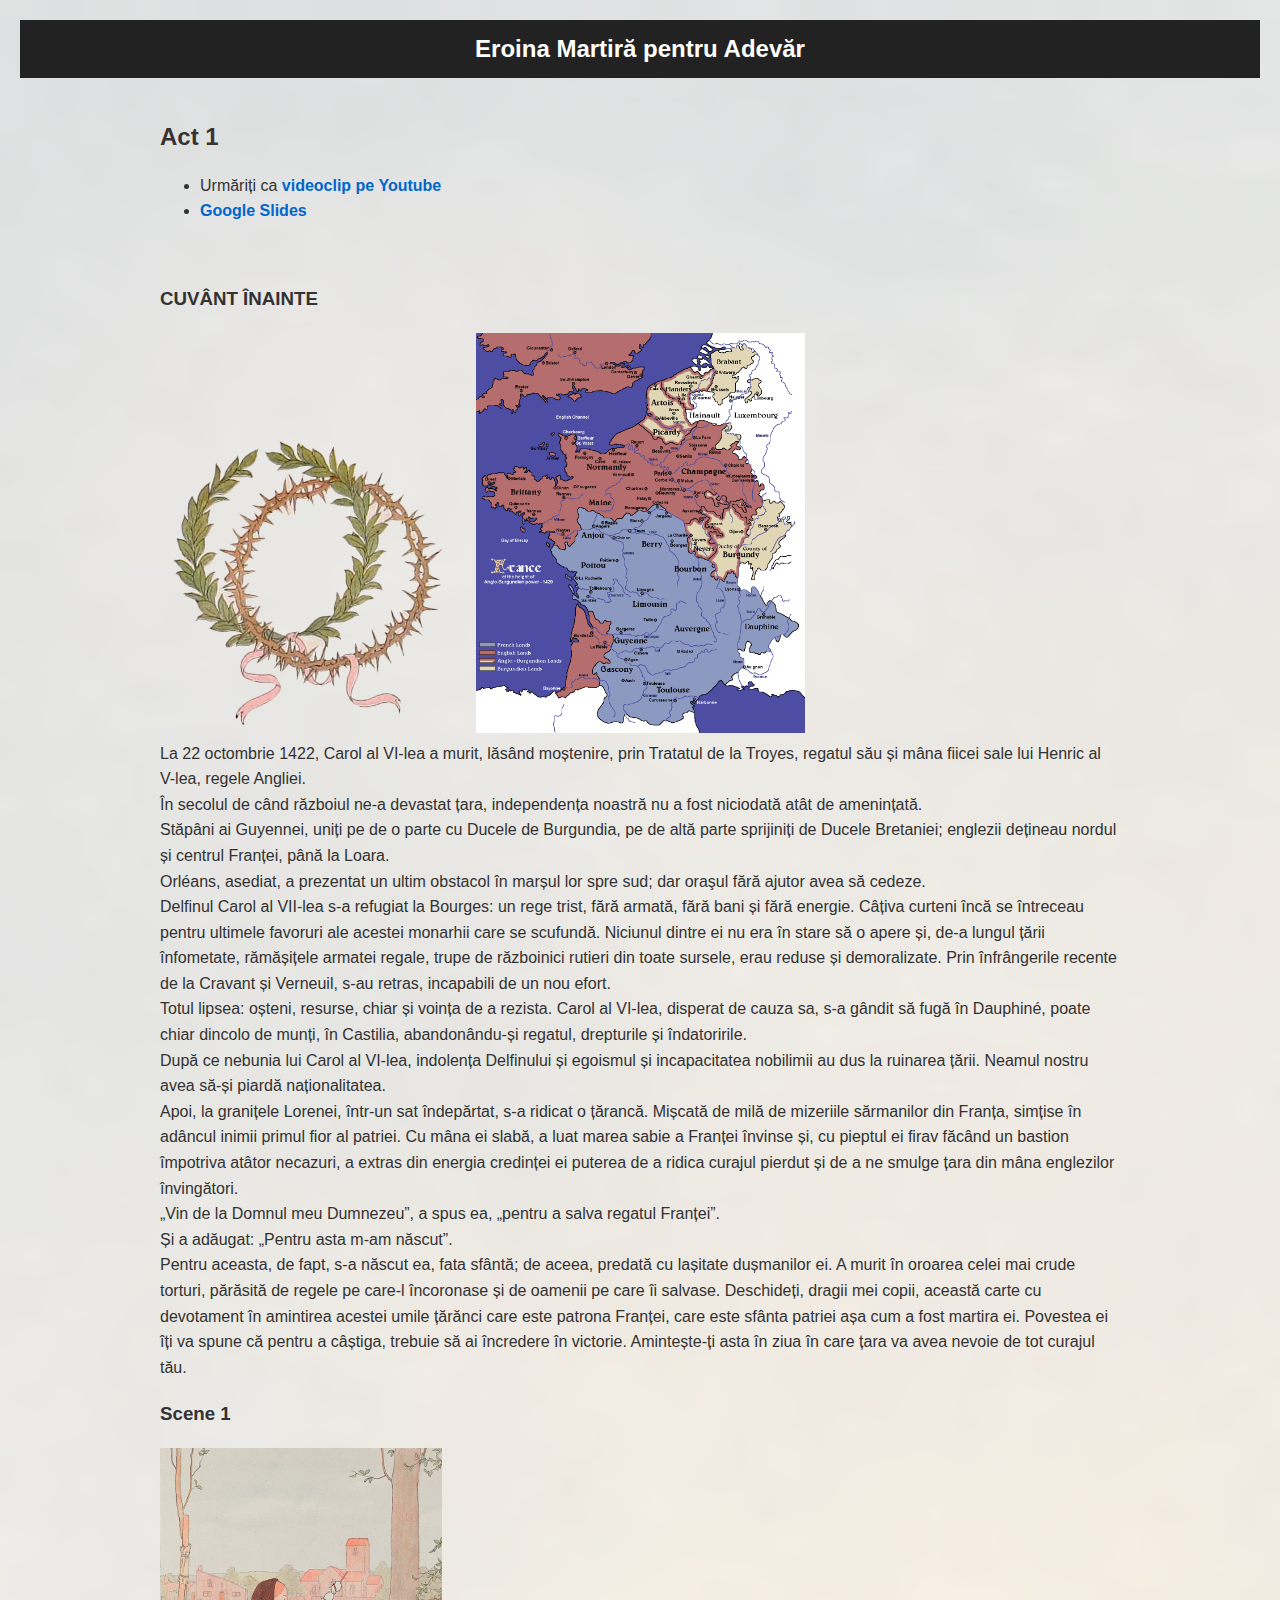
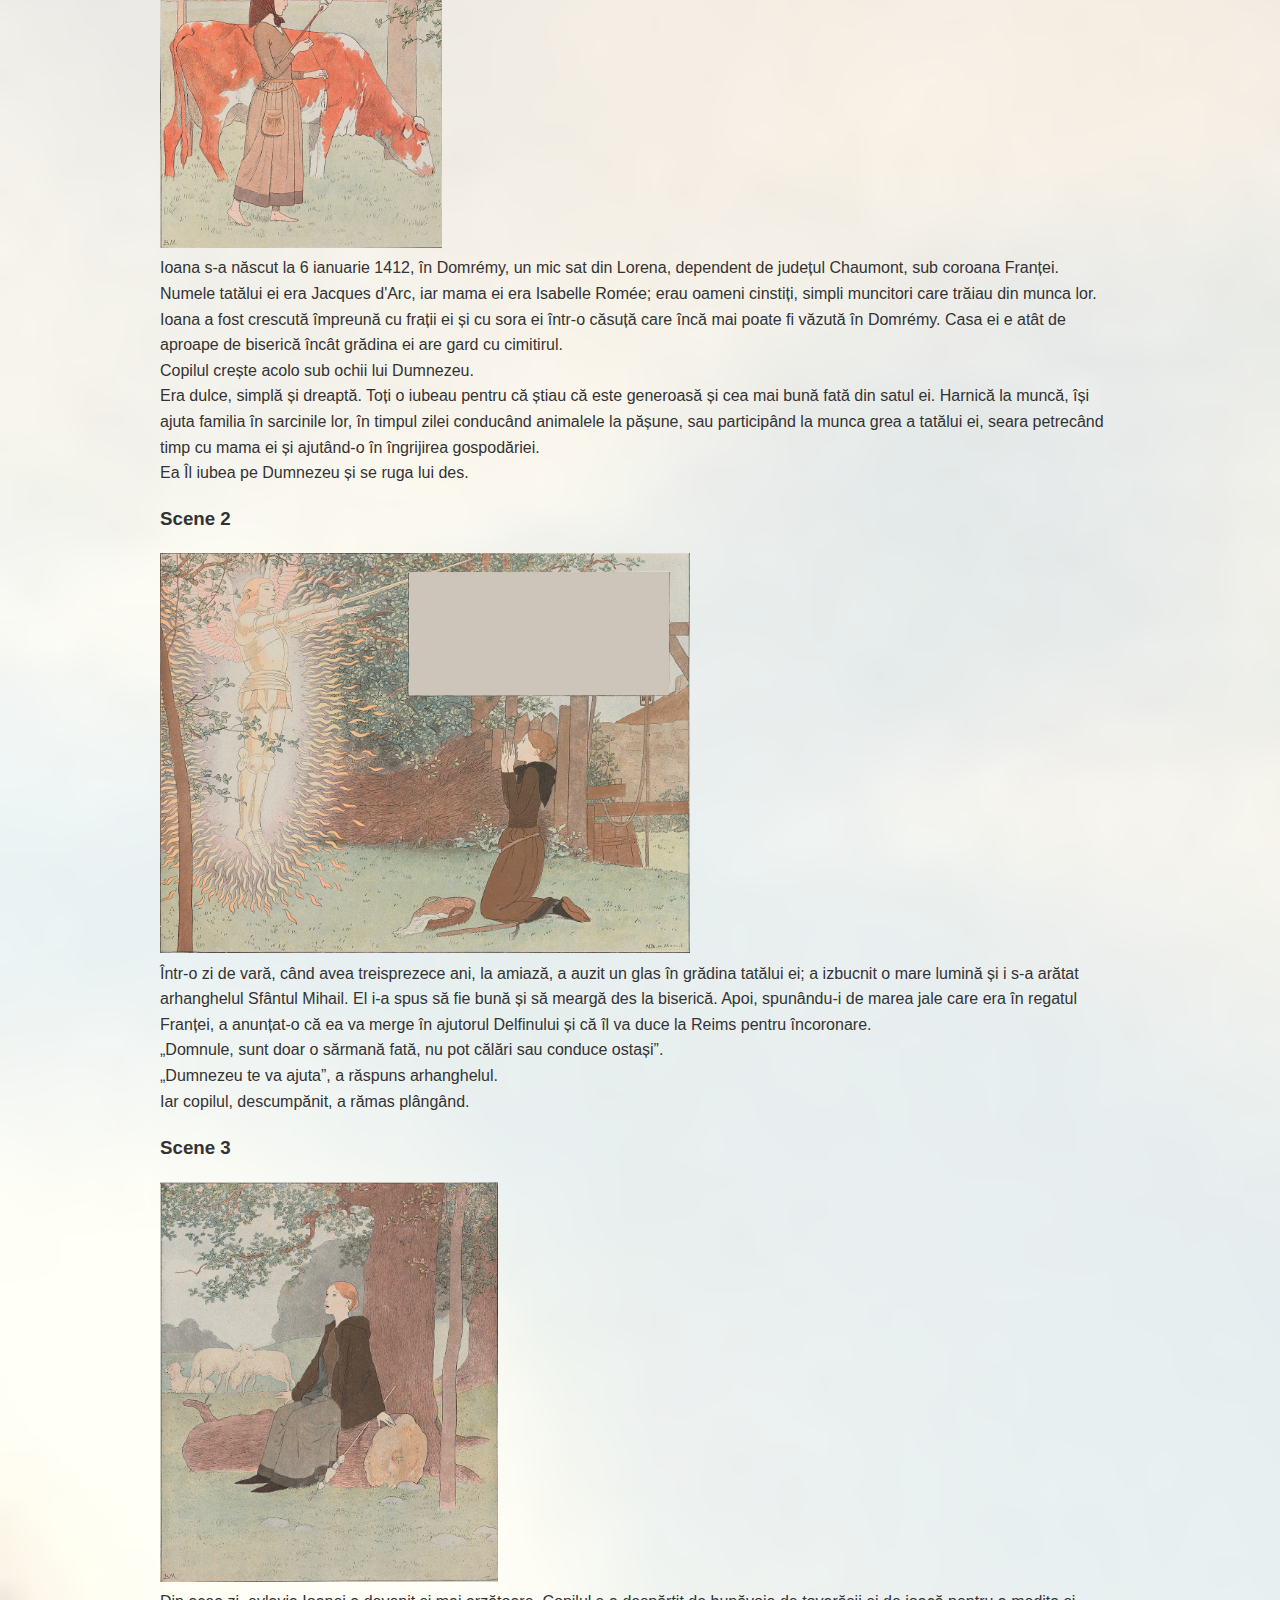
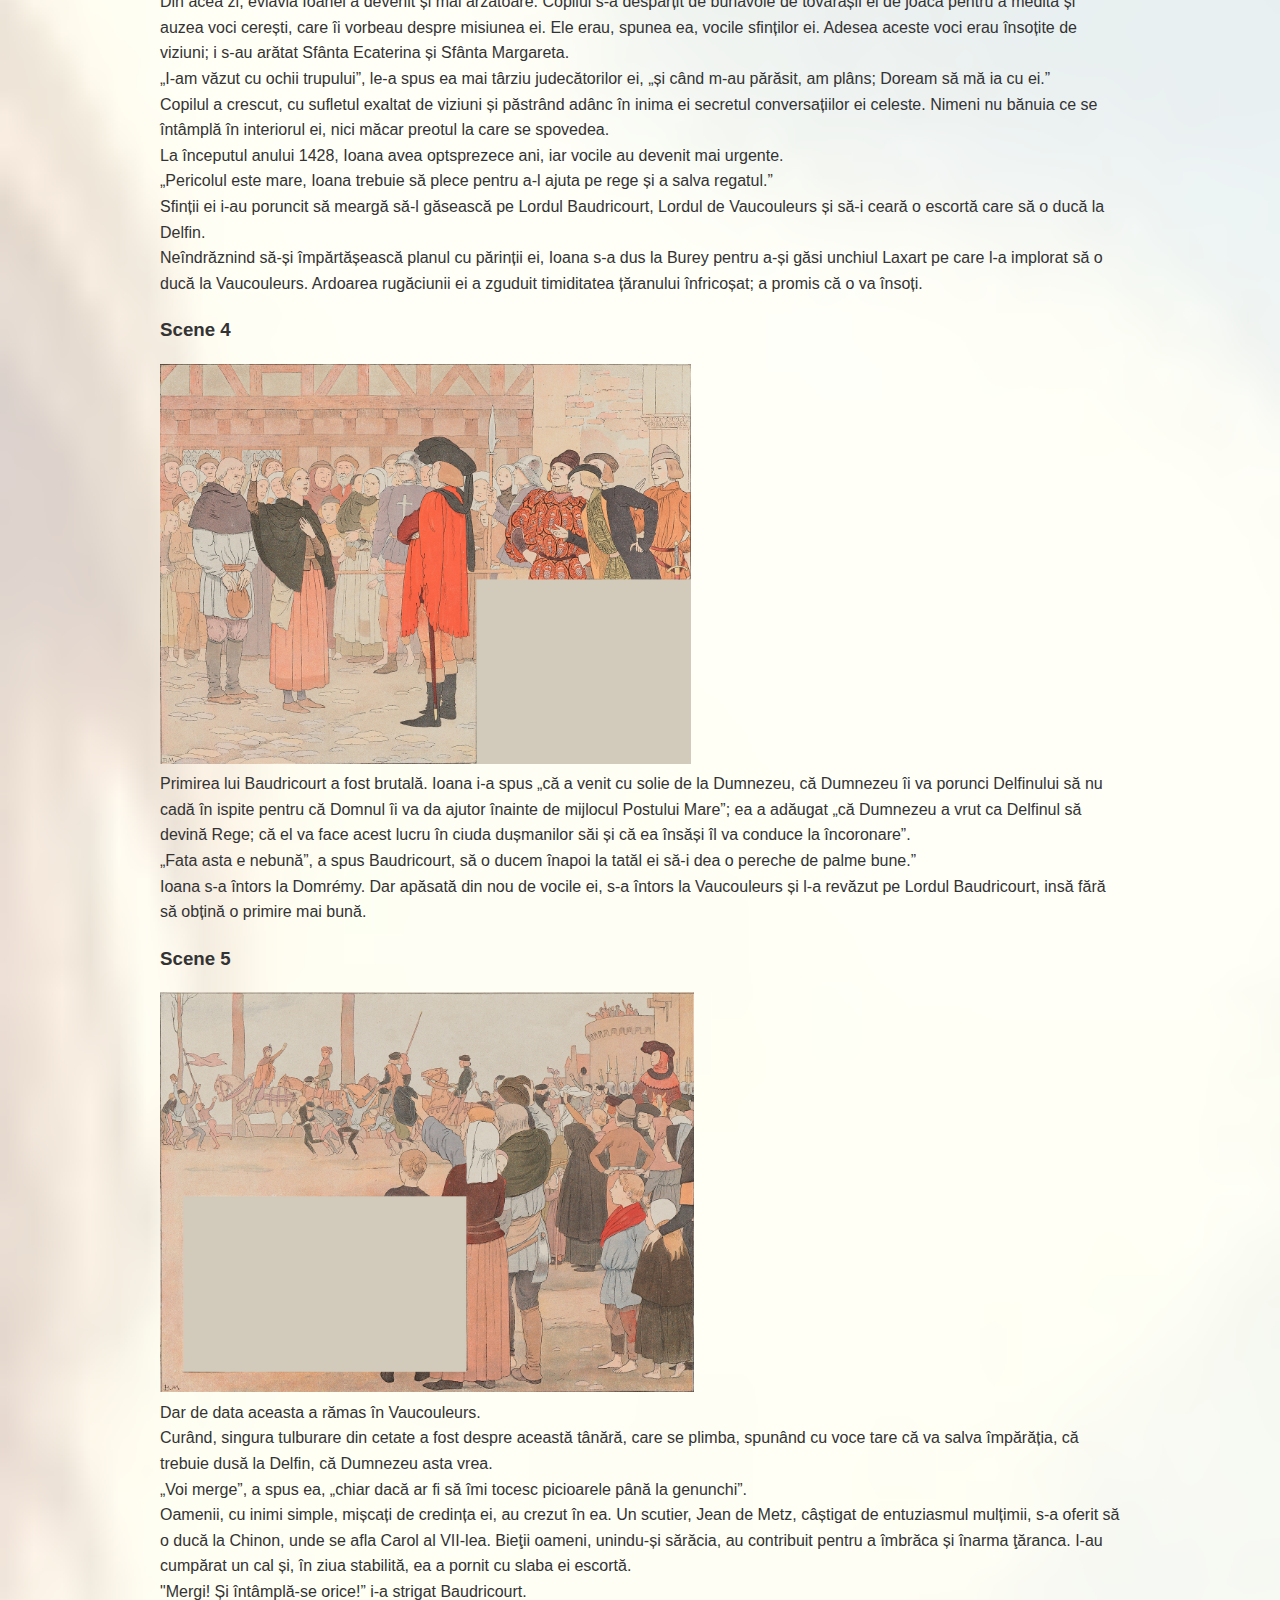
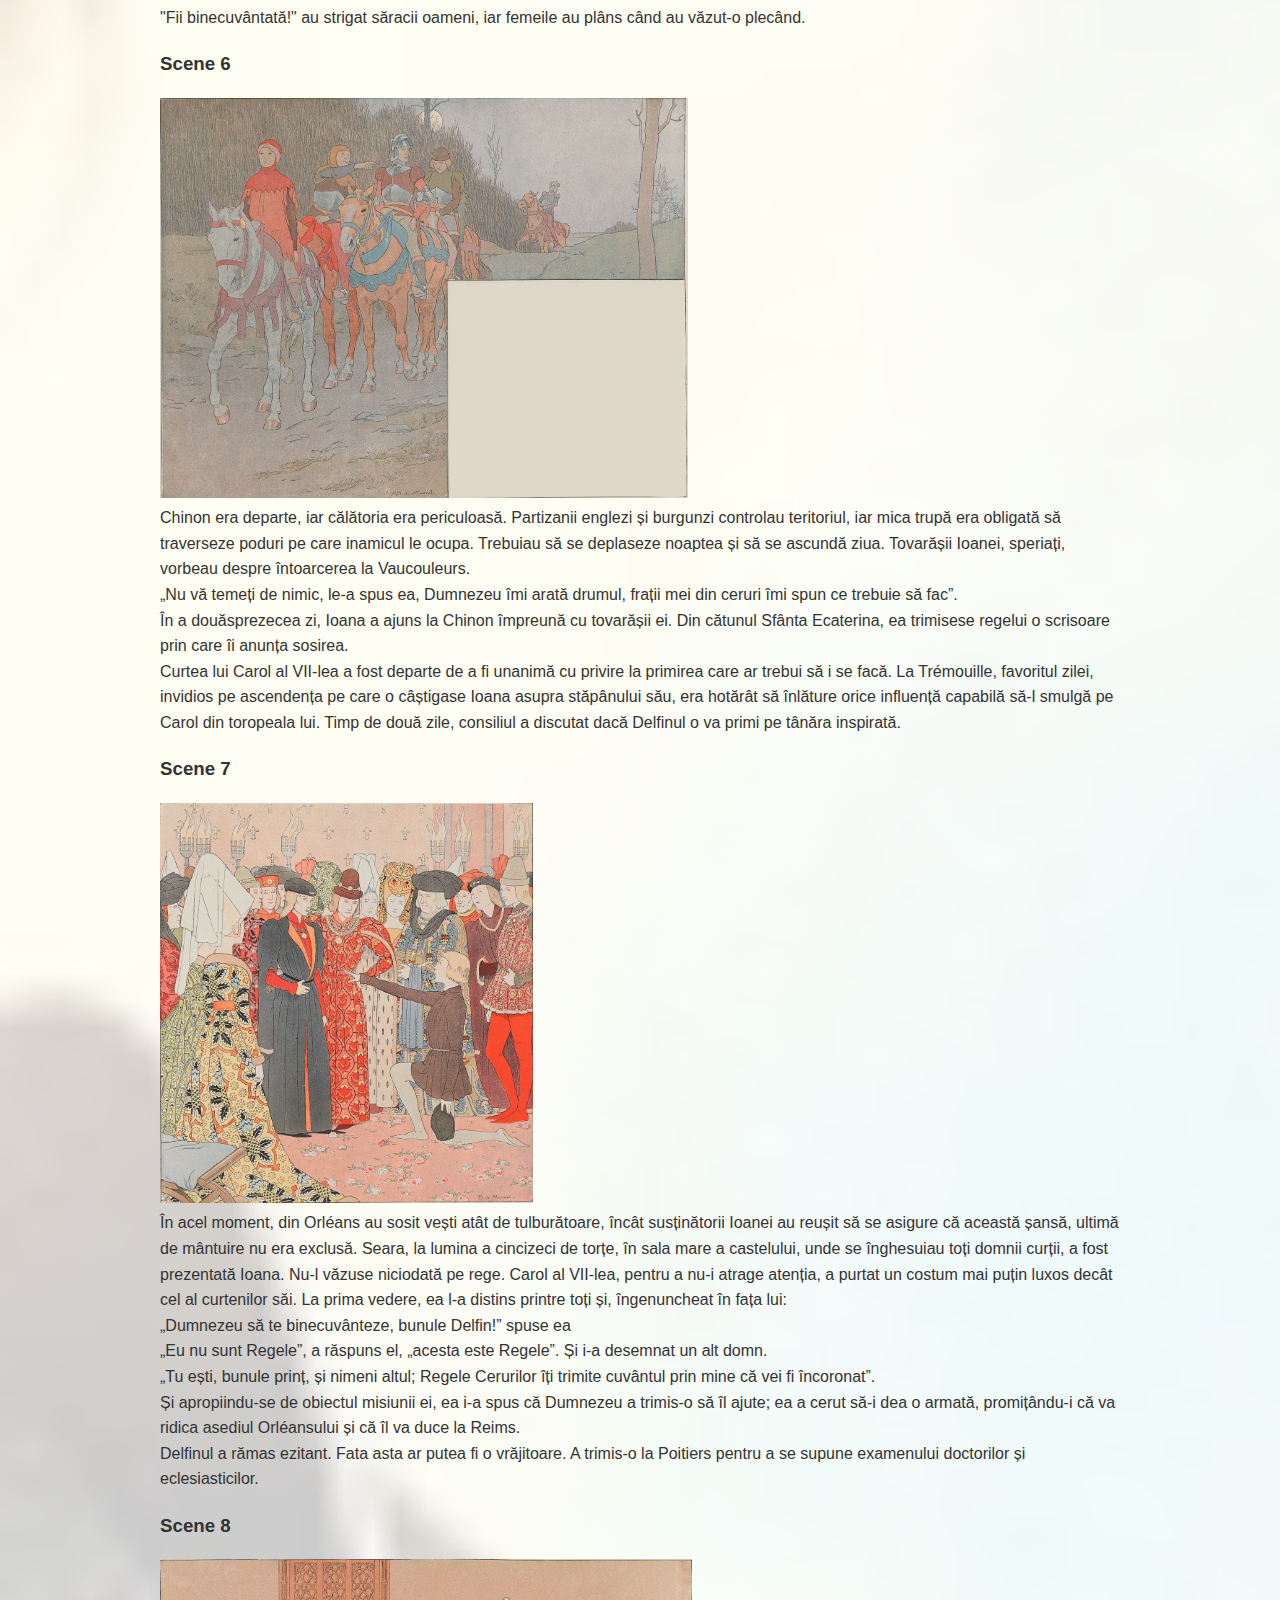
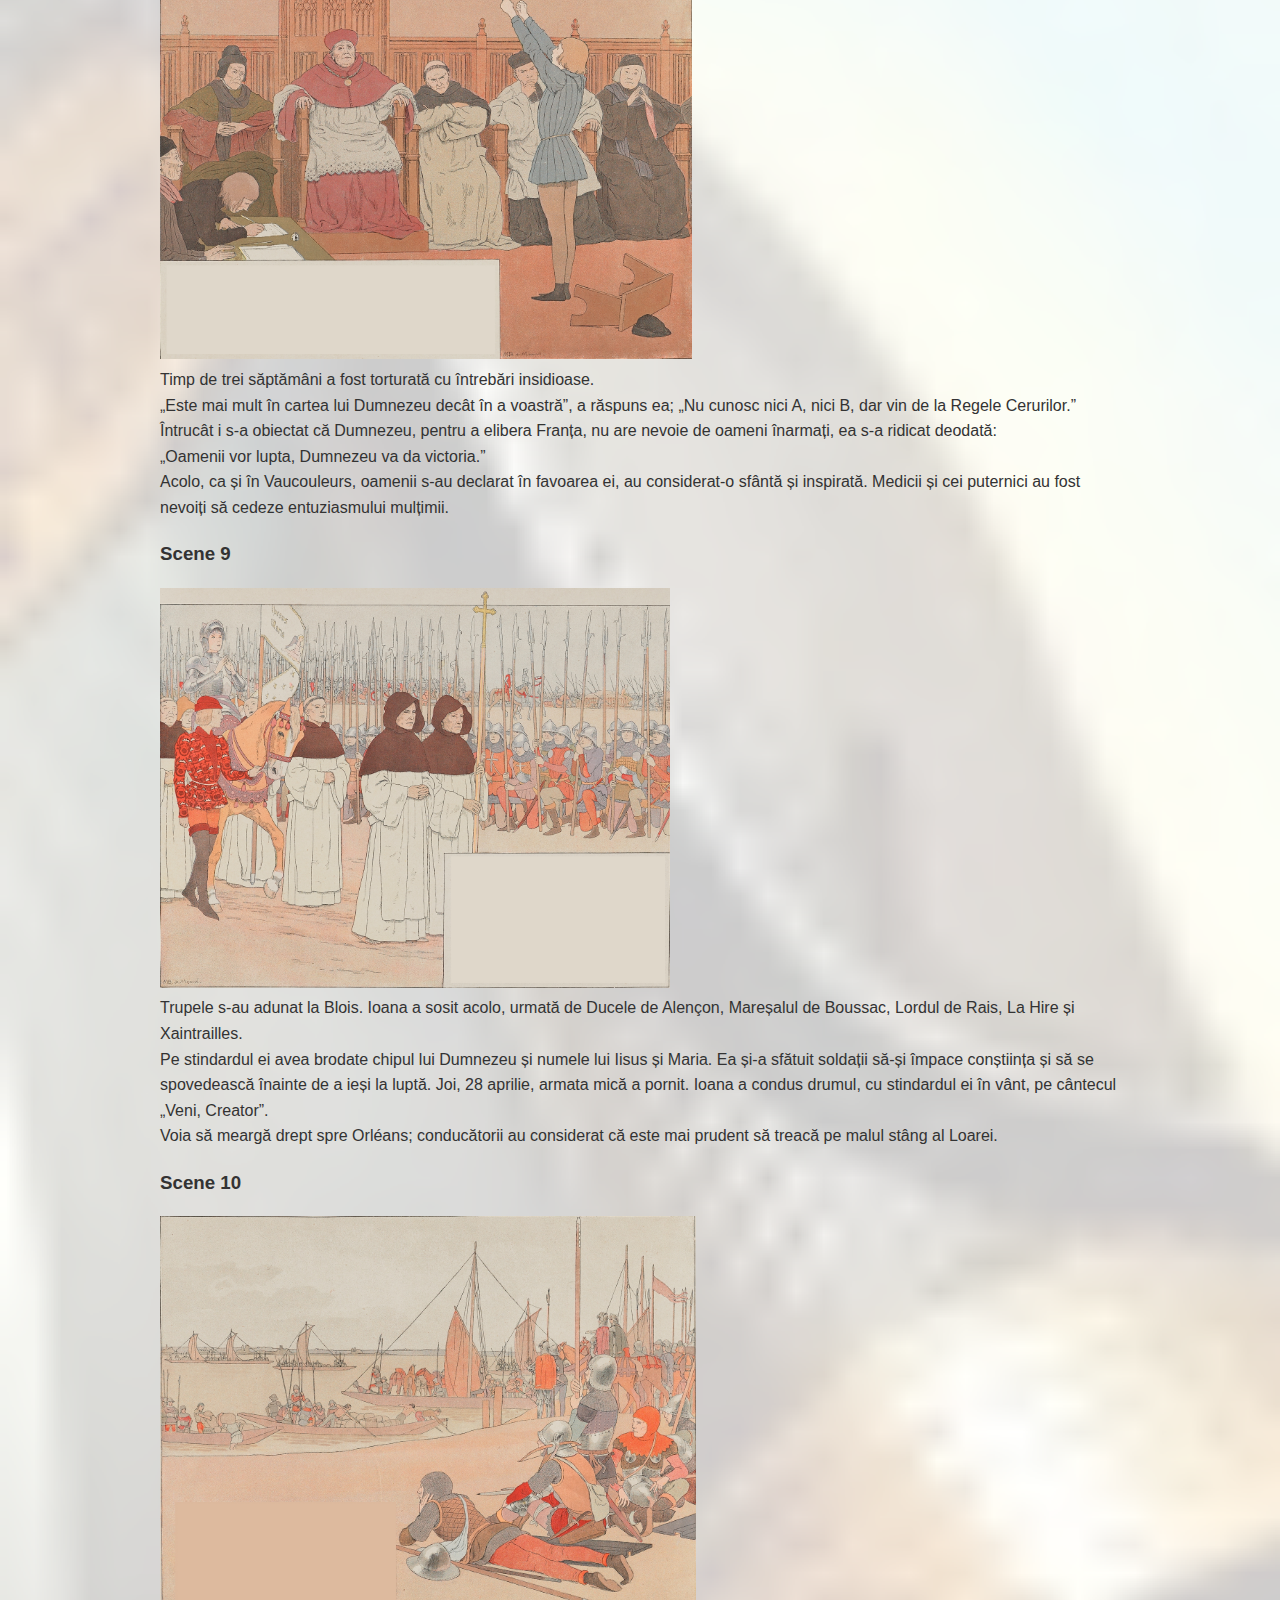
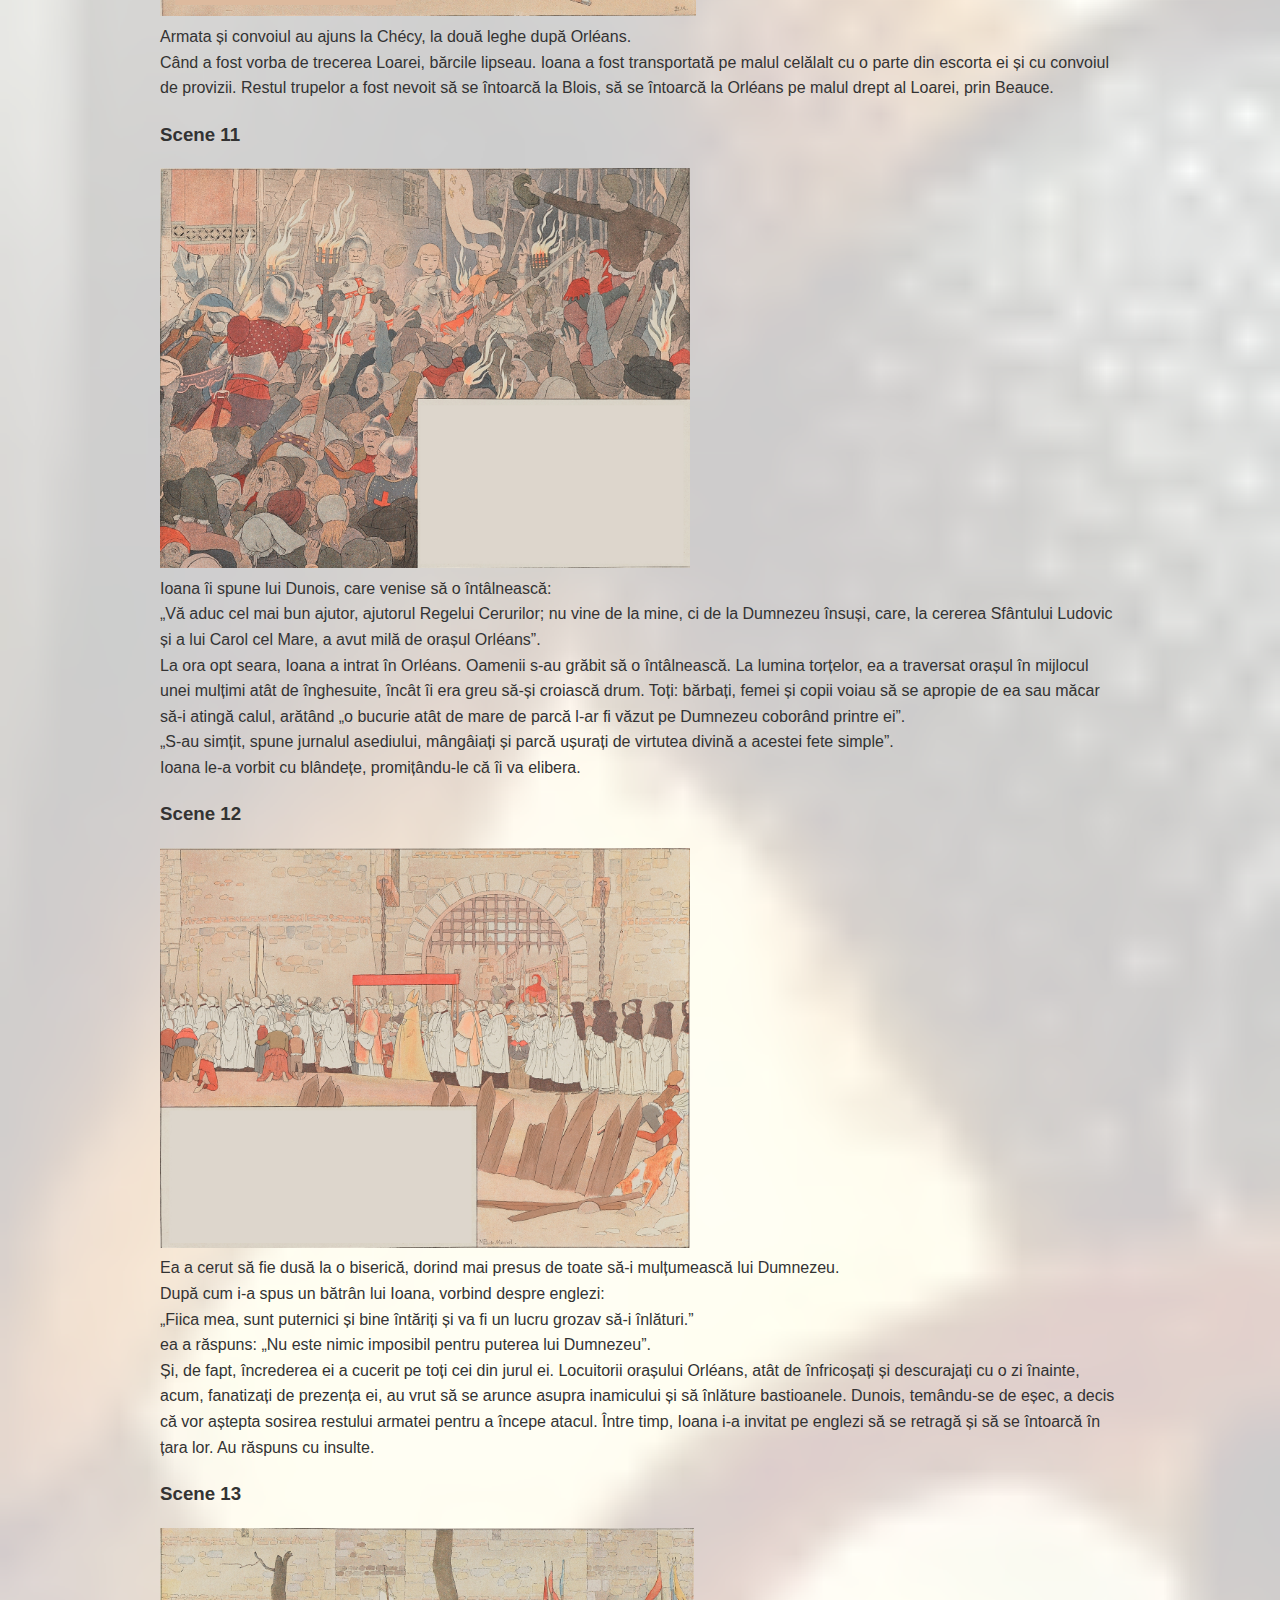
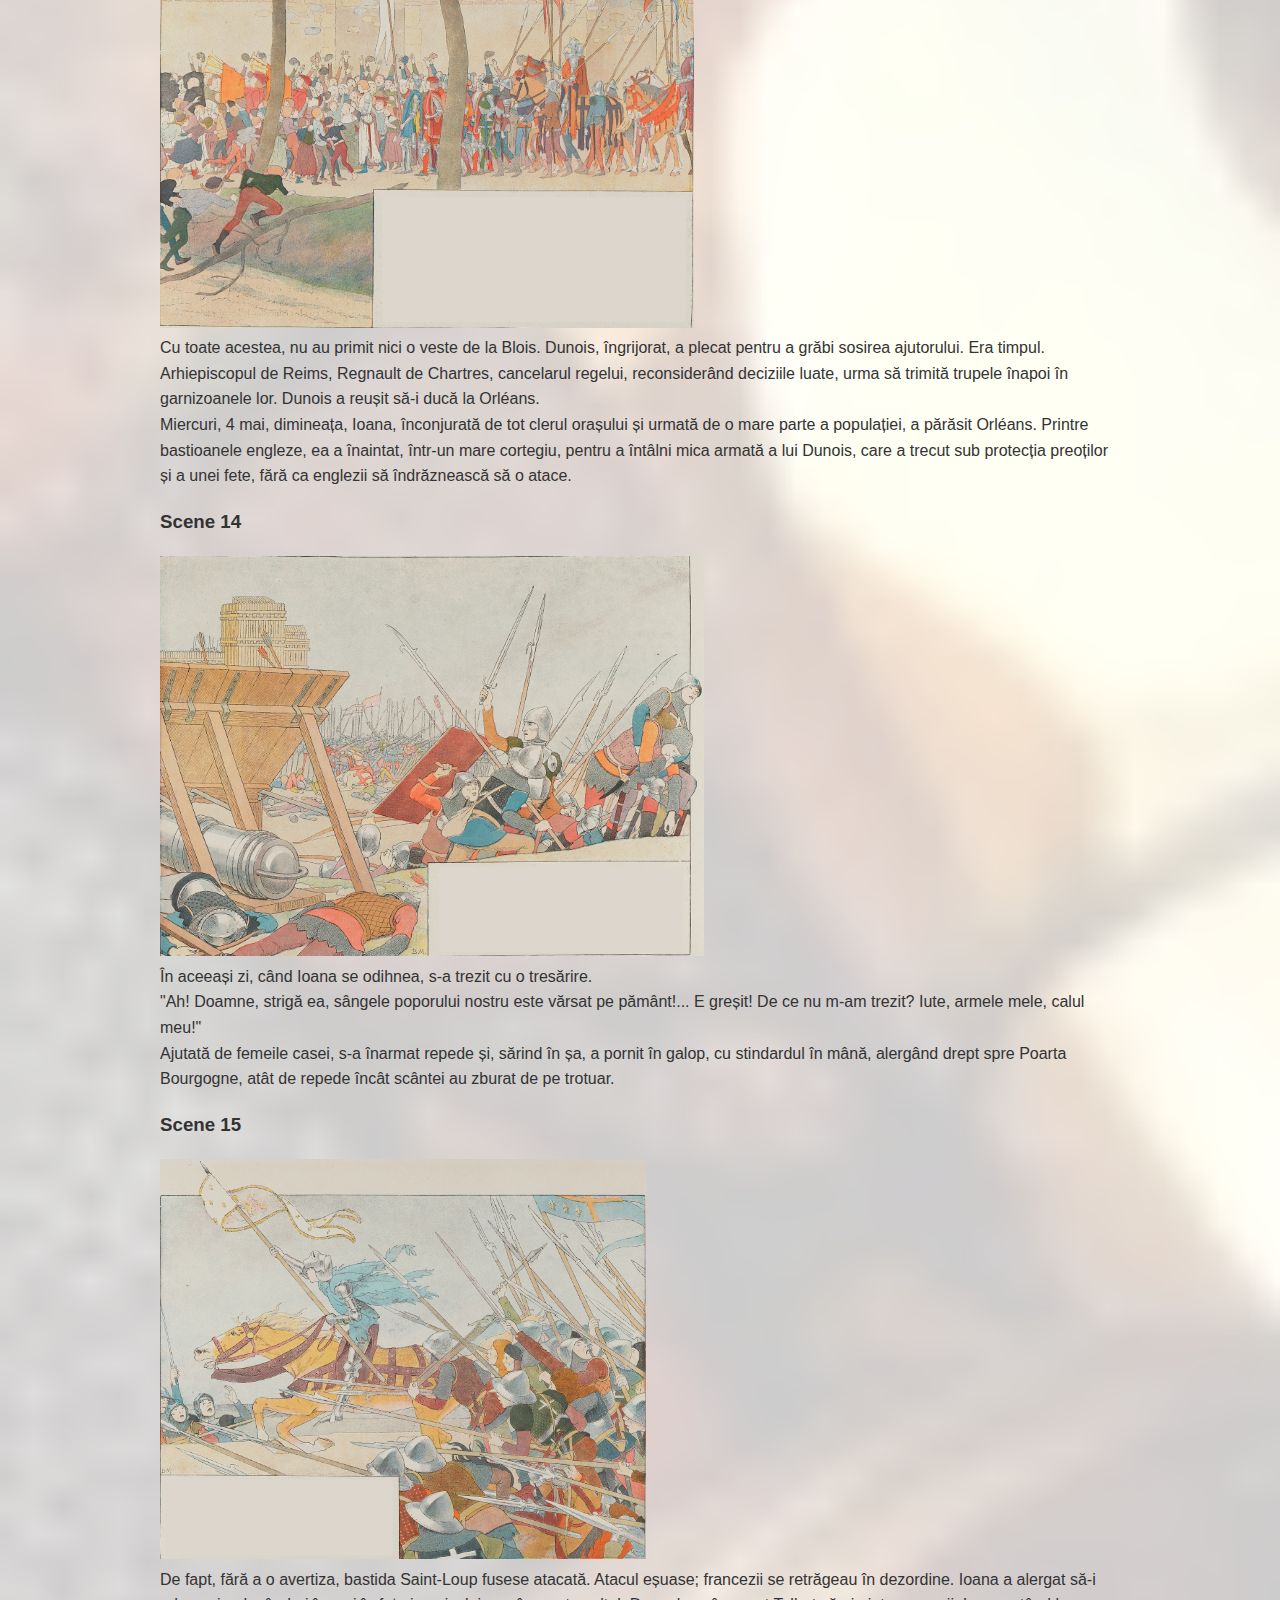
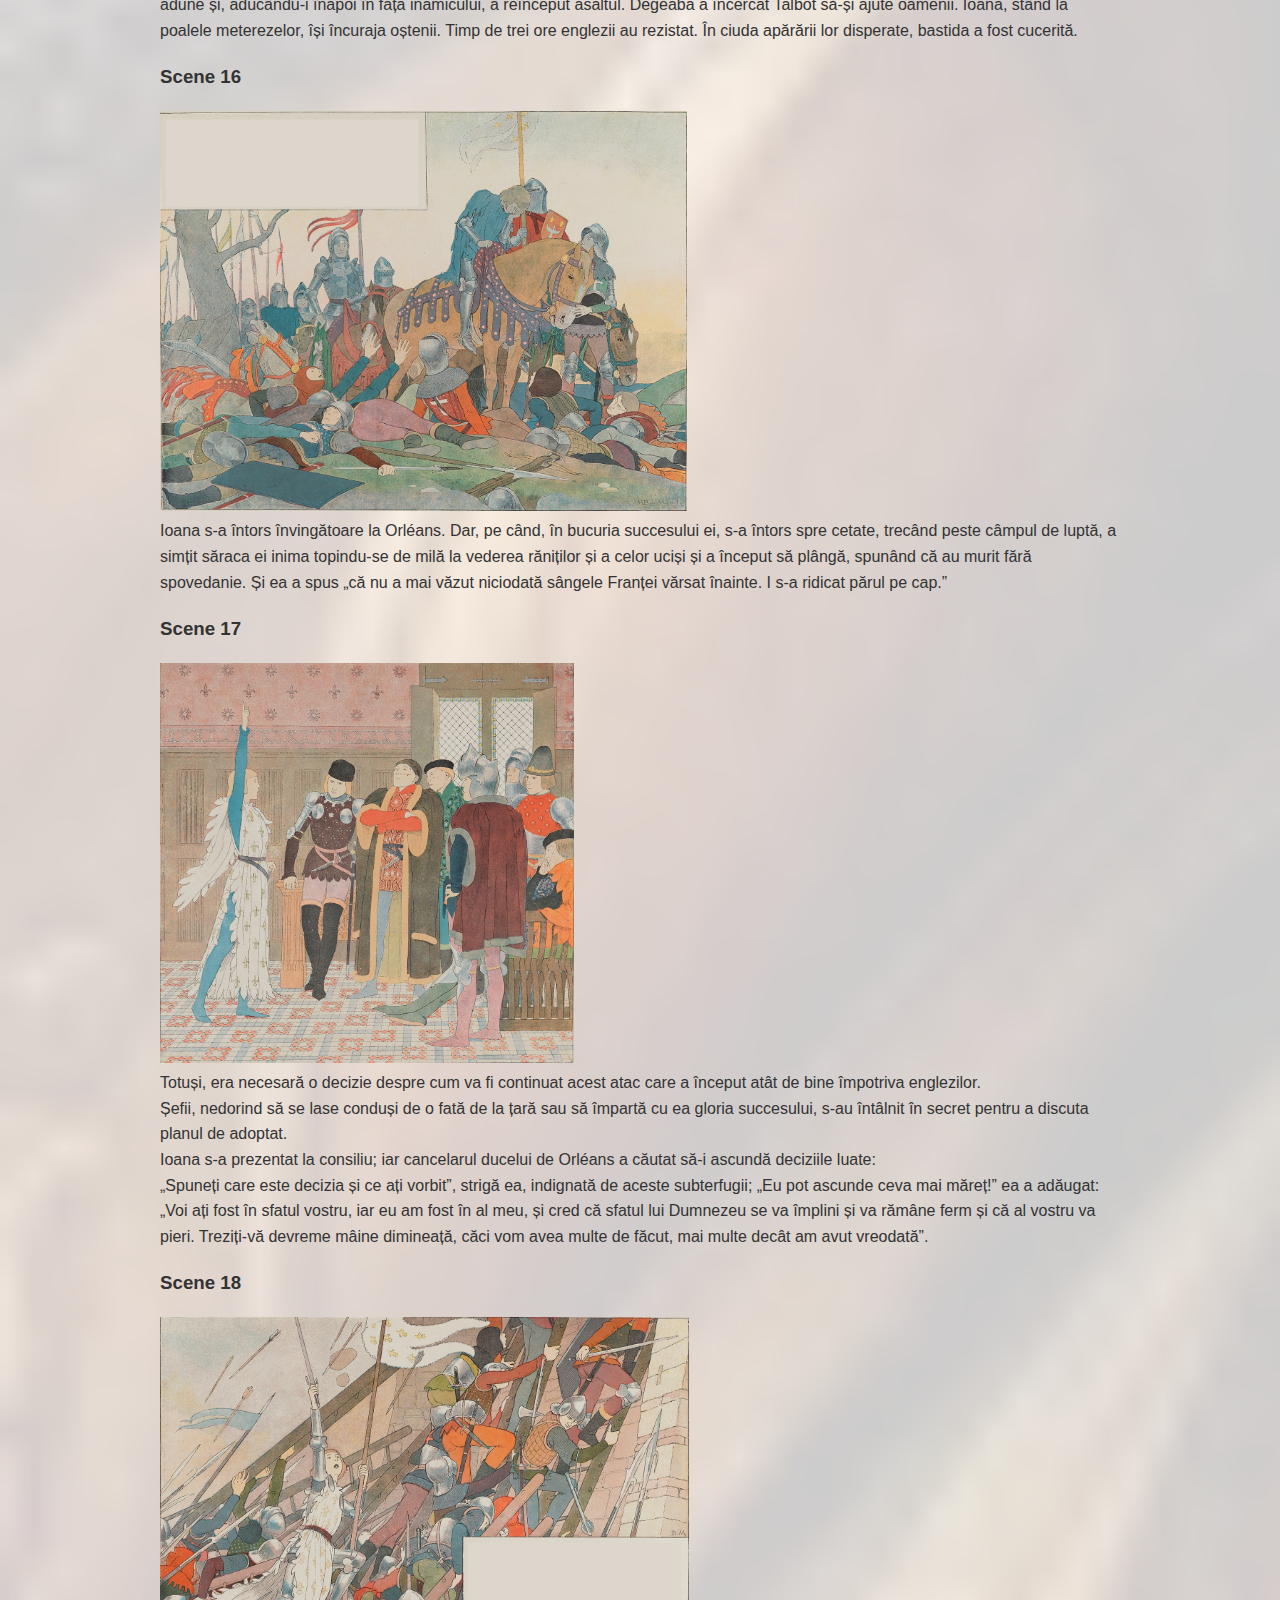
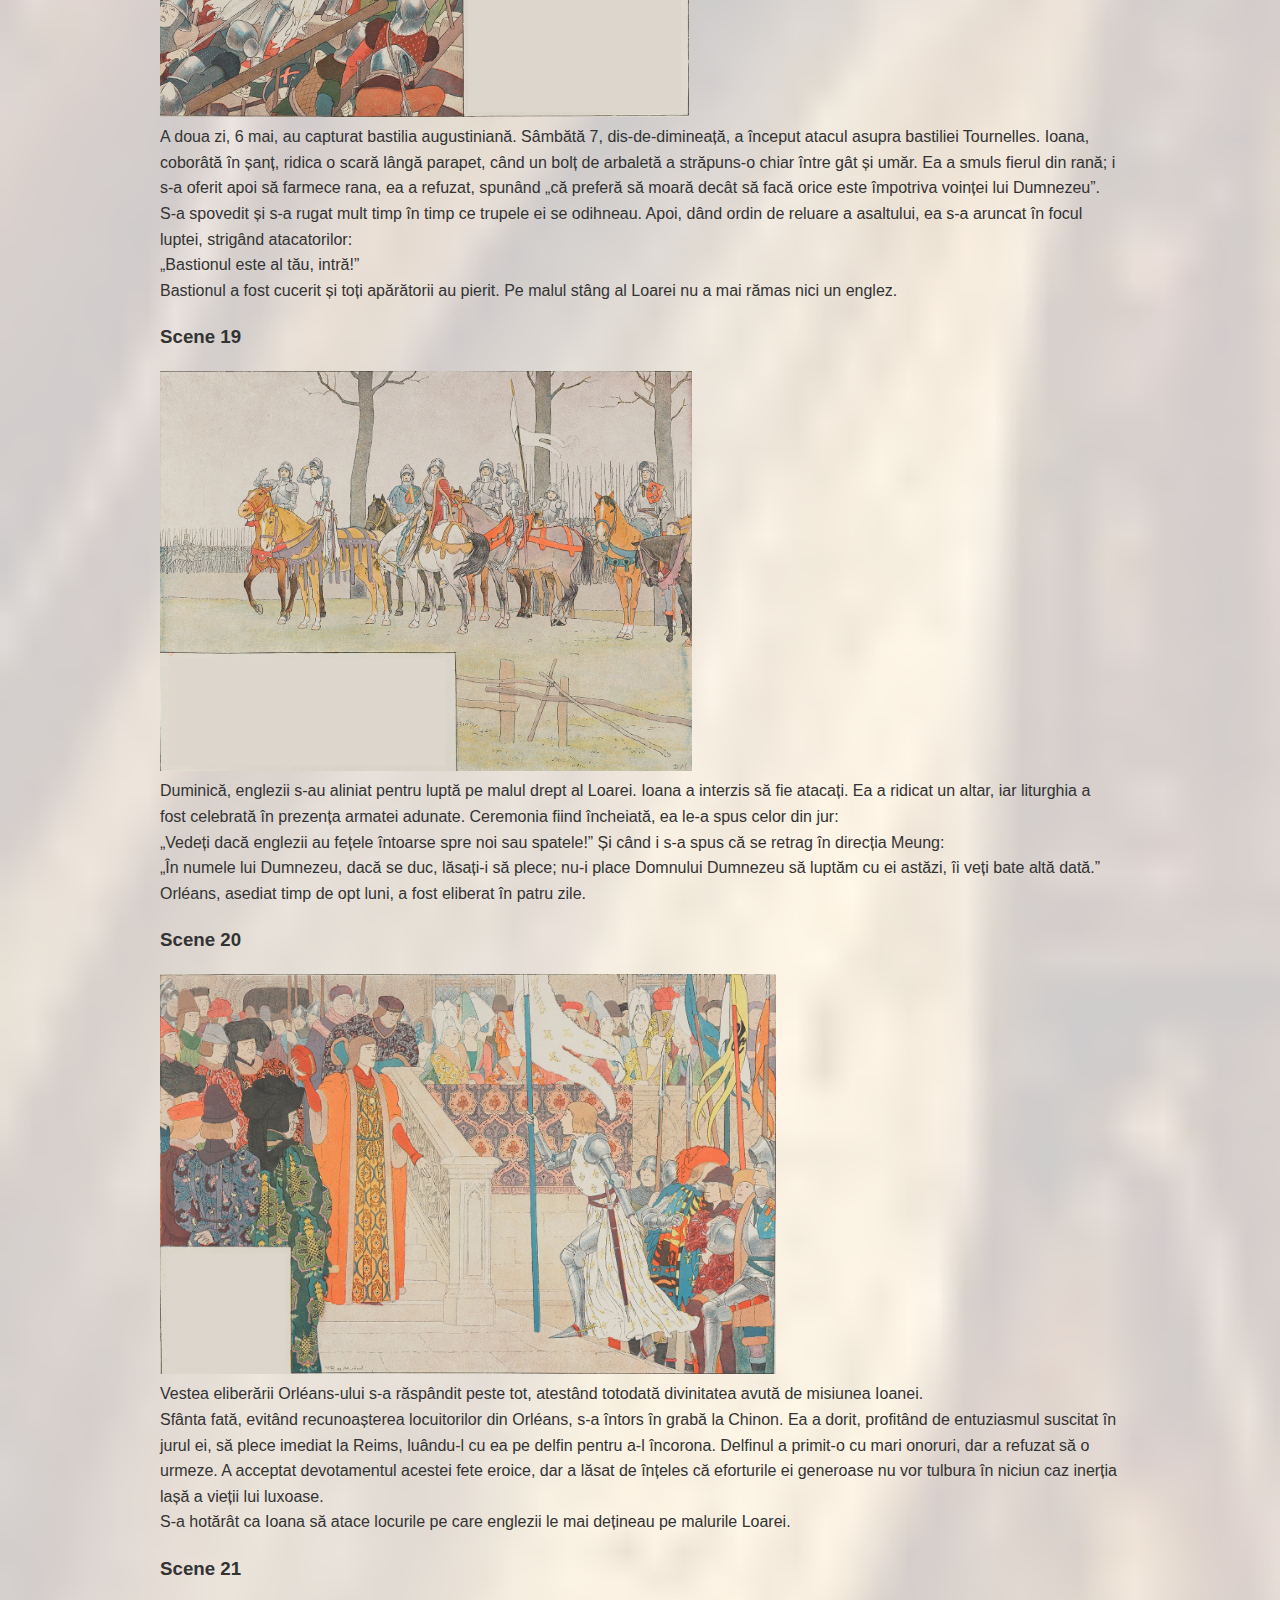
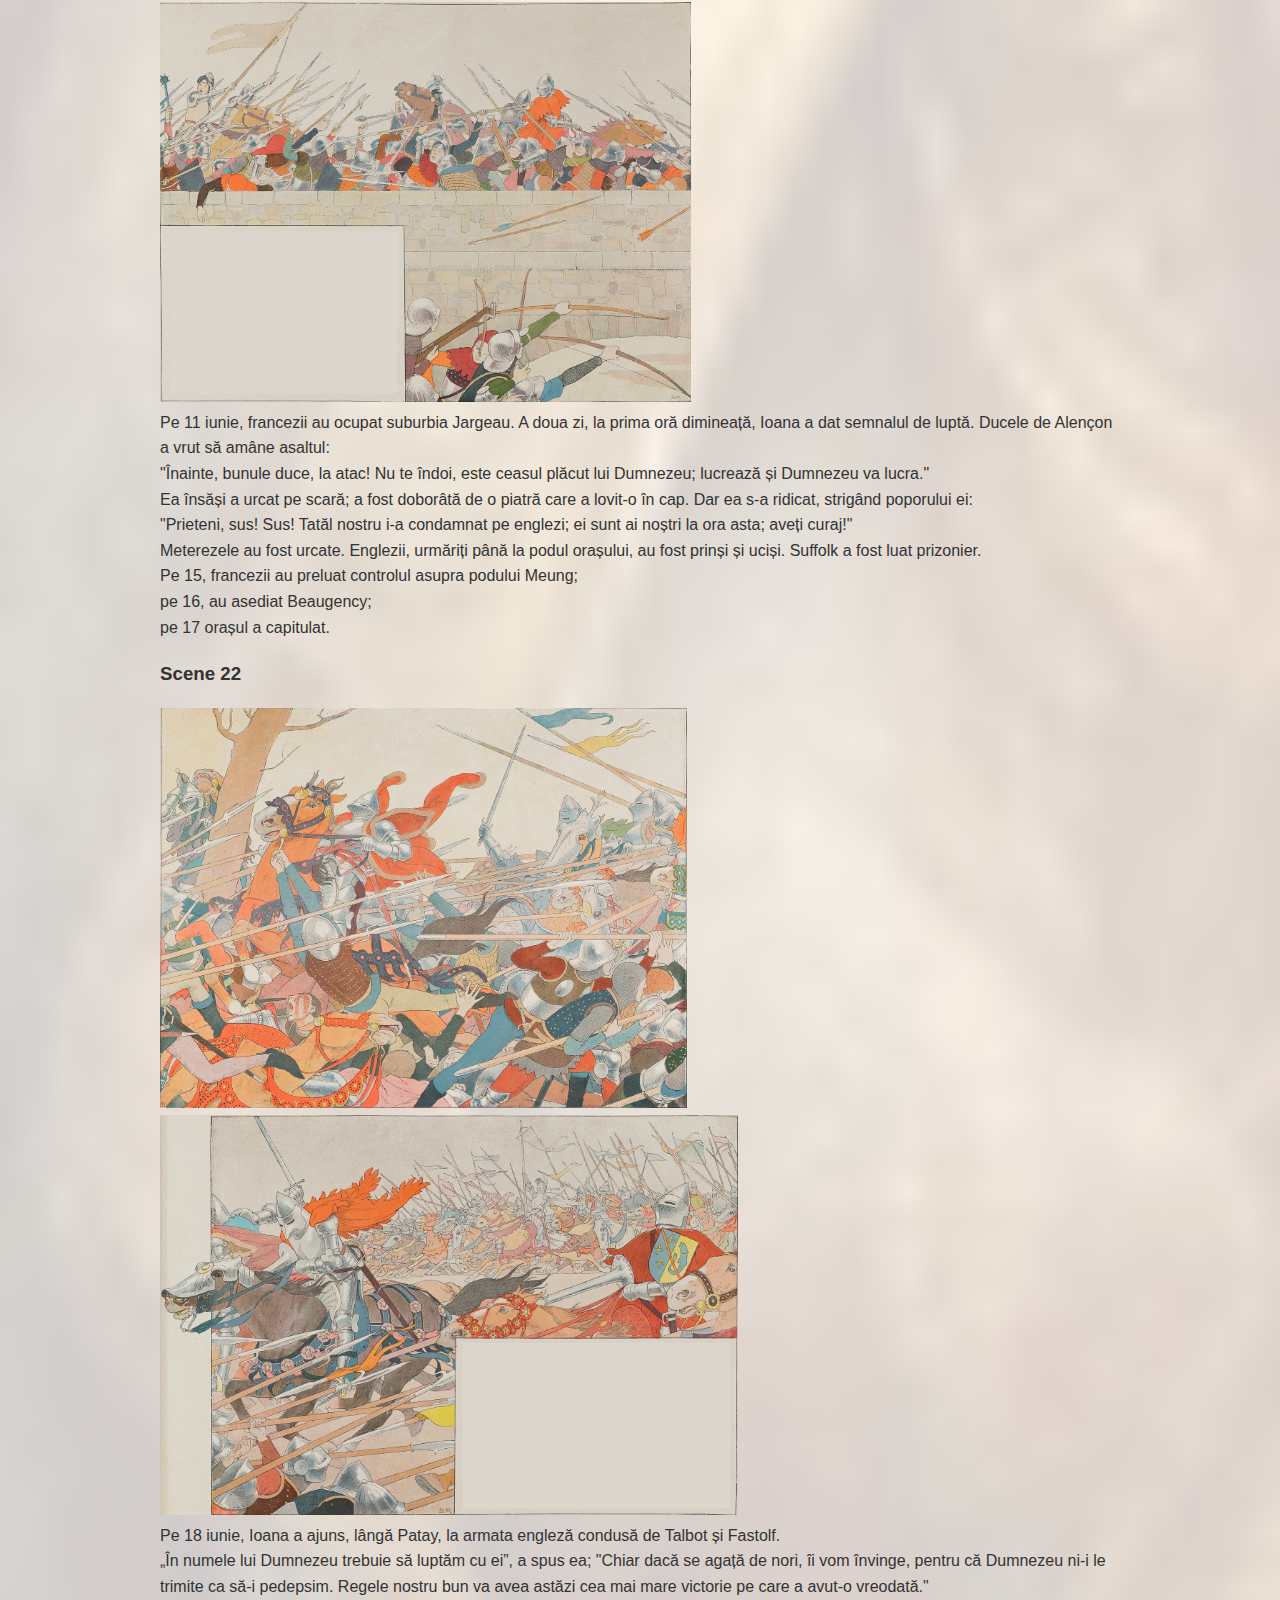
<file: dbook/ro.html>
<!doctype html>
<html lang="en">
    <head>
        <meta charset="UTF-8" />
        <meta name="viewport" content="width=device-width, initial-scale=1.0" />
        <title>Jeanne d'Arc</title>
        <link rel="stylesheet" href="../styles.css" />
        <link
            rel="shortcut icon"
            type="image/png"
            href="../public/favicon.ico"
        />
        <link
            rel="icon"
            type="image/png"
            sizes="32x32"
            href="../public/favicon-32x32.png"
        />
        <link
            rel="icon"
            type="image/png"
            sizes="16x16"
            href="../public/favicon-16x16.png"
        />
        <link
            rel="apple-touch-icon"
            sizes="180x180"
            href="../apple-touch-icon.png"
        />
    </head>
    <body>
        <header>
            <h1>Eroina Martiră pentru Adevăr</h1>
        </header>
        <main>
            <section class="links">
                <h2>Act 1</h2>
                <ul>
                  <li>Urmăriți ca 
                    <a href="https://www.youtube.com/watch?v=6bbK19nNjLU&list=PLrZFPVQM38Mc0XPvHtuN-fwsZhukWGOSQ"
              target="_blank">videoclip pe Youtube</a></li>
                  <li><a href="https://docs.google.com/presentation/d/15fbF9Pm6PiI_vlV0optUDoWRLzmedye2HgIzVwX3Vus/edit?usp=sharing" target="_blank" >Google Slides</a></li>
                    
                </ul><br />
                <h3>CUVÂNT ÎNAINTE</h3>
                <img src="../public/Boutet/modi/laurel.png" height="300" /> &nbsp;&nbsp;&nbsp;&nbsp;
                <img src="../public/Boutet/cropped/France1429_o.png" height="400" />
                <p>
  La 22 octombrie 1422, Carol al VI-lea a murit, lăsând moștenire, prin Tratatul de la Troyes, regatul său și mâna fiicei sale lui Henric al V-lea, regele Angliei.
</p>
<p>În secolul de când războiul ne-a devastat țara, independența noastră nu a fost niciodată atât de amenințată.
</p>
<p>Stăpâni ai Guyennei, uniți pe de o parte cu Ducele de Burgundia, pe de altă parte sprijiniți de Ducele Bretaniei; englezii dețineau nordul și centrul Franței, până la Loara.
</p>
<p>Orléans, asediat, a prezentat un ultim obstacol în marșul lor spre sud; dar oraşul fără ajutor avea să cedeze.
</p>
<p>Delfinul Carol al VII-lea s-a refugiat la Bourges: un rege trist, fără armată, fără bani și fără energie. Câțiva curteni încă se întreceau pentru ultimele favoruri ale acestei monarhii care se scufundă. Niciunul dintre ei nu era în stare să o apere și, de-a lungul țării înfometate, rămășițele armatei regale, trupe de războinici rutieri din toate sursele, erau reduse și demoralizate. Prin înfrângerile recente de la Cravant și Verneuil, s-au retras, incapabili de un nou efort.
</p>
<p>Totul lipsea: oșteni, resurse, chiar și voința de a rezista. Carol al VI-lea, disperat de cauza sa, s-a gândit să fugă în Dauphiné, poate chiar dincolo de munți, în Castilia, abandonându-și regatul, drepturile și îndatoririle.
</p>
<p>După ce nebunia lui Carol al VI-lea, indolența Delfinului și egoismul și incapacitatea nobilimii au dus la ruinarea țării. Neamul nostru avea să-și piardă naționalitatea.
</p>
<p>Apoi, la granițele Lorenei, într-un sat îndepărtat, s-a ridicat o țărancă. Mișcată de milă de mizeriile sărmanilor din Franța, simțise în adâncul inimii primul fior al patriei. Cu mâna ei slabă, a luat marea sabie a Franței învinse și, cu pieptul ei firav făcând un bastion împotriva atâtor necazuri, a extras din energia credinței ei puterea de a ridica curajul pierdut și de a ne smulge țara din mâna englezilor învingători.
</p>
<p>„Vin de la Domnul meu Dumnezeu”, a spus ea, „pentru a salva regatul Franței”.
</p>
<p>Și a adăugat: „Pentru asta m-am născut”.
</p>
<p></p>
<p>Pentru aceasta, de fapt, s-a născut ea, fata sfântă; de aceea, predată cu lașitate dușmanilor ei. A murit în oroarea celei mai crude torturi, părăsită de regele pe care-l încoronase și de oamenii pe care îi salvase.
Deschideți, dragii mei copii, această carte cu devotament în amintirea acestei umile țărănci care este patrona Franței, care este sfânta patriei așa cum a fost martira ei. Povestea ei îți va spune că pentru a câștiga, trebuie să ai încredere în victorie. Amintește-ți asta în ziua în care țara va avea nevoie de tot curajul tău.
</p>

                <h3>Scene 1</h3>
                <img
          src="../public/Boutet/cropped/919976ilsdl-c.jpg"
          height="400"
                />
                <p>
  Ioana s-a născut la 6 ianuarie 1412, în Domrémy, un mic sat din Lorena, dependent de județul Chaumont, sub coroana Franței.
</p>
<p>Numele tatălui ei era Jacques d'Arc, iar mama ei era Isabelle Romée; erau oameni cinstiți, simpli muncitori care trăiau din munca lor.
</p>
<p>Ioana a fost crescută împreună cu frații ei și cu sora ei într-o căsuță care încă mai poate fi văzută în Domrémy. Casa ei e atât de aproape de biserică încât grădina ei are gard cu cimitirul.
</p>
<p>Copilul crește acolo sub ochii lui Dumnezeu.
</p>
<p>Era dulce, simplă și dreaptă. Toți o iubeau pentru că știau că este generoasă și cea mai bună fată din satul ei. Harnică la muncă, își ajuta familia în sarcinile lor, în timpul zilei conducând animalele la pășune, sau participând la munca grea a tatălui ei, seara petrecând timp cu mama ei și ajutând-o în îngrijirea gospodăriei.
</p>
<p>Ea Îl iubea pe Dumnezeu și se ruga lui des.
              </p>
                <h3>Scene 2</h3>
                <img
          src="../public/Boutet/cropped/919977ilsdl.jpg"
          height="400"
                />
                <p>
  Într-o zi de vară, când avea treisprezece ani, la amiază, a auzit un glas în grădina tatălui ei; a izbucnit o mare lumină și i s-a arătat arhanghelul Sfântul Mihail. El i-a spus să fie bună și să meargă des la biserică. Apoi, spunându-i de marea jale care era în regatul Franței, a anunțat-o că ea va merge în ajutorul Delfinului și că îl va duce la Reims pentru încoronare.
</p>
<p>„Domnule, sunt doar o sărmană fată, nu pot călări sau conduce ostași”.
</p>
<p>„Dumnezeu te va ajuta”, a răspuns arhanghelul.
</p>
<p>Iar copilul, descumpănit, a rămas plângând.
               </p>
                <h3>Scene 3</h3>
                <img
            src="../public/Boutet/cropped/919978ilsdl.jpg"
            height="400"
                />
                <p>
  Din acea zi, evlavia Ioanei a devenit și mai arzătoare. Copilul s-a despărțit de bunăvoie de tovarășii ei de joacă pentru a medita și auzea voci cerești, care îi vorbeau despre misiunea ei. Ele erau, spunea ea, vocile sfinților ei. Adesea aceste voci erau însoțite de viziuni; i s-au arătat Sfânta Ecaterina și Sfânta Margareta.
</p>
<p>„I-am văzut cu ochii trupului”, le-a spus ea mai târziu judecătorilor ei, „și când m-au părăsit, am plâns; Doream să mă ia cu ei.”
</p>
<p>Copilul a crescut, cu sufletul exaltat de viziuni și păstrând adânc în inima ei secretul conversațiilor ei celeste. Nimeni nu bănuia ce se întâmplă în interiorul ei, nici măcar preotul la care se spovedea.
</p>
<p>La începutul anului 1428, Ioana avea optsprezece ani, iar vocile au devenit mai urgente.
</p>
<p>„Pericolul este mare, Ioana trebuie să plece pentru a-l ajuta pe rege și a salva regatul.”
</p>
<p>Sfinții ei i-au poruncit să meargă să-l găsească pe Lordul Baudricourt, Lordul de Vaucouleurs și să-i ceară o escortă care să o ducă la Delfin.
</p>
<p>Neîndrăznind să-și împărtășească planul cu părinții ei, Ioana s-a dus la Burey pentru a-și găsi unchiul Laxart pe care l-a implorat să o ducă la Vaucouleurs. Ardoarea rugăciunii ei a zguduit timiditatea țăranului înfricoșat; a promis că o va însoți.</p>
                <h3>Scene 4</h3>
                <img
            src="../public/Boutet/cropped/919979ilsdl.jpg"
            height="400"
                />
                <p>
  Primirea lui Baudricourt a fost brutală. Ioana i-a spus „că a venit cu solie de la Dumnezeu, că Dumnezeu îi va porunci Delfinului să nu cadă în ispite pentru că Domnul îi va da ajutor înainte de mijlocul Postului Mare”; ea a adăugat „că Dumnezeu a vrut ca Delfinul să devină Rege; că el va face acest lucru în ciuda dușmanilor săi și că ea însăși îl va conduce la încoronare”.
</p>
<p>„Fata asta e nebună”, a spus Baudricourt, să o ducem înapoi la tatăl ei să-i dea o pereche de palme bune.”
</p>
<p>Ioana s-a întors la Domrémy. Dar apăsată din nou de vocile ei, s-a întors la Vaucouleurs și l-a revăzut pe Lordul Baudricourt, insă fără să obțină o primire mai bună.
                </p>
                <h3>Scene 5</h3>
                <img
            src="../public/Boutet/cropped/919980ilsdl.jpg"
            height="400"
                />
                <p>Dar de data aceasta a rămas în Vaucouleurs.
</p>
<p>Curând, singura tulburare din cetate a fost despre această tânără, care se plimba, spunând cu voce tare că va salva împărăția, că trebuie dusă la Delfin, că Dumnezeu asta vrea.
</p>
<p>„Voi merge”, a spus ea, „chiar dacă ar fi să îmi tocesc picioarele până la genunchi”.
</p>
<p>Oamenii, cu inimi simple, mișcați de credința ei, au crezut în ea. Un scutier, Jean de Metz, câștigat de entuziasmul mulțimii, s-a oferit să o ducă la Chinon, unde se afla Carol al VII-lea. Bieţii oameni,  unindu-și sărăcia, au contribuit pentru a îmbrăca și înarma ţăranca. I-au cumpărat un cal și, în ziua stabilită, ea a pornit cu slaba ei escortă.
</p>
<p>"Mergi! Și întâmplă-se orice!” i-a strigat Baudricourt.
</p>
<p>"Fii binecuvântată!" au strigat săracii oameni, iar femeile au plâns când au văzut-o plecând.
               </p>

                <h3>Scene 6</h3>
                <img
              src="../public/Boutet/cropped/919981ilsdl.jpg"
              height="400"
                />
                <p>
  Chinon era departe, iar călătoria era periculoasă. Partizanii englezi și burgunzi controlau teritoriul, iar mica trupă era obligată să traverseze poduri pe care inamicul le ocupa. Trebuiau să se deplaseze noaptea și să se ascundă ziua. Tovarășii Ioanei, speriați, vorbeau despre întoarcerea la Vaucouleurs.
</p>
<p>„Nu vă temeți de nimic, le-a spus ea, Dumnezeu îmi arată drumul, frații mei din ceruri îmi spun ce trebuie să fac”.
</p>
<p>În a douăsprezecea zi, Ioana a ajuns la Chinon împreună cu tovarășii ei. Din cătunul Sfânta Ecaterina, ea trimisese regelui o scrisoare prin care îi anunța sosirea.
</p>
<p>Curtea lui Carol al VII-lea a fost departe de a fi unanimă cu privire la primirea care ar trebui să i se facă. La Trémouille, favoritul zilei, invidios pe ascendența pe care o câștigase Ioana asupra stăpânului său, era hotărât să înlăture orice influență capabilă să-l smulgă pe Carol din toropeala lui. Timp de două zile, consiliul a discutat dacă Delfinul o va primi pe tânăra inspirată.
                </p>

                <h3>Scene 7</h3>
                <img
            src="../public/Boutet/cropped/919982ilsdl.jpg"
            height="400"
                />
                <p>
  În acel moment, din Orléans au sosit vești atât de tulburătoare, încât susținătorii Ioanei au reușit să se asigure că această șansă, ultimă de mântuire nu era exclusă. Seara, la lumina a cincizeci de torțe, în sala mare a castelului, unde se înghesuiau toți domnii curții, a fost prezentată Ioana. Nu-l văzuse niciodată pe rege. Carol al VII-lea, pentru a nu-i atrage atenția, a purtat un costum mai puțin luxos decât cel al curtenilor săi. La prima vedere, ea l-a distins printre toți și, îngenuncheat în fața lui:
</p>
<p>„Dumnezeu să te binecuvânteze, bunule Delfin!” spuse ea
</p>
<p>„Eu nu sunt Regele”, a răspuns el, „acesta este Regele”. Și i-a desemnat un alt domn.
</p>
<p>„Tu ești, bunule prinț, și nimeni altul; Regele Cerurilor îți trimite cuvântul prin mine că vei fi încoronat”.
</p>
<p>Și apropiindu-se de obiectul misiunii ei, ea i-a spus că Dumnezeu a trimis-o să îl ajute; ea a cerut să-i dea o armată, promițându-i că va ridica asediul Orléansului și că îl va duce la Reims.
</p>
<p>Delfinul a rămas ezitant. Fata asta ar putea fi o vrăjitoare. A trimis-o la Poitiers pentru a se supune examenului doctorilor și eclesiasticilor.
                </p>
                <h3>Scene 8</h3>
                <img
            src="../public/Boutet/cropped/919983ilsdl.jpg"
            height="400"
                />
                <p>
  Timp de trei săptămâni a fost torturată cu întrebări insidioase.
</p>
<p>„Este mai mult în cartea lui Dumnezeu decât în ​​a voastră”, a răspuns ea; „Nu cunosc nici A, nici B, dar vin de la Regele Cerurilor.”
</p>
<p>Întrucât i s-a obiectat că Dumnezeu, pentru a elibera Franța, nu are nevoie de oameni înarmați, ea s-a ridicat deodată:
</p>
<p>„Oamenii vor lupta, Dumnezeu va da victoria.”
</p>
<p>Acolo, ca și în Vaucouleurs, oamenii s-au declarat în favoarea ei, au considerat-o sfântă și inspirată. Medicii și cei puternici au fost nevoiți să cedeze entuziasmului mulțimii.
                </p>

                <h3>Scene 9</h3>
                <img
            src="../public/Boutet/cropped/919984ilsdl.jpg"
            height="400"
                />
                <p>
  Trupele s-au adunat la Blois. Ioana a sosit acolo, urmată de Ducele de Alençon, Mareșalul de Boussac, Lordul de Rais, La Hire și Xaintrailles.
</p>
<p>Pe stindardul ei avea brodate chipul lui Dumnezeu și numele lui Iisus și Maria. Ea și-a sfătuit soldații să-și împace conștiința și să se spovedească înainte de a ieși la luptă. Joi, 28 aprilie, armata mică a pornit. Ioana a condus drumul, cu stindardul ei în vânt, pe cântecul „Veni, Creator”.
</p>
<p>Voia să meargă drept spre Orléans; conducătorii au considerat că este mai prudent să treacă pe malul stâng al Loarei.
                </p>

                <h3>Scene 10</h3>
                <img
            src="../public/Boutet/cropped/919985ilsdl.jpg"
            height="400"
                />
                <p>
  Armata și convoiul au ajuns la Chécy, la două leghe după Orléans.
</p>
<p>Când a fost vorba de trecerea Loarei, bărcile lipseau. Ioana a fost transportată pe malul celălalt cu o parte din escorta ei și cu convoiul de provizii. Restul trupelor a fost nevoit să se întoarcă la Blois, să se întoarcă la Orléans pe malul drept al Loarei, prin Beauce.
                </p>

                <h3>Scene 11</h3>
                <img
              src="../public/Boutet/cropped/919986ilsdl.jpg"
              height="400"
                />
                <p>
  Ioana îi spune lui Dunois, care venise să o întâlnească:
</p>
<p>„Vă aduc cel mai bun ajutor, ajutorul Regelui Cerurilor; nu vine de la mine, ci de la Dumnezeu însuși, care, la cererea Sfântului Ludovic și a lui Carol cel Mare, a avut milă de orașul Orléans”.
</p>
<p>La ora opt seara, Ioana a intrat în Orléans. Oamenii s-au grăbit să o întâlnească. La lumina torțelor, ea a traversat orașul în mijlocul unei mulțimi atât de înghesuite, încât îi era greu să-și croiască drum. Toți: bărbați, femei și copii voiau să se apropie de ea sau măcar să-i atingă calul, arătând „o bucurie atât de mare de parcă l-ar fi văzut pe Dumnezeu coborând printre ei”.
</p>
<p>„S-au simțit, spune jurnalul asediului, mângâiați și parcă ușurați de virtutea divină a acestei fete simple”.
</p>
<p>Ioana le-a vorbit cu blândețe, promițându-le că îi va elibera.
                </p>

                <h3>Scene 12</h3>
                <img
              src="../public/Boutet/cropped/919987ilsdl.jpg"
              height="400"
                />
                <p>
  Ea a cerut să fie dusă la o biserică, dorind mai presus de toate să-i mulțumească lui Dumnezeu.
</p>
<p>După cum i-a spus un bătrân lui Ioana, vorbind despre englezi:
</p>
<p>„Fiica mea, sunt puternici și bine întăriți și va fi un lucru grozav să-i înlături.”
</p>
<p>ea a răspuns: „Nu este nimic imposibil pentru puterea lui Dumnezeu”.
</p>
<p>Și, de fapt, încrederea ei a cucerit pe toți cei din jurul ei. Locuitorii orașului Orléans, atât de înfricoșați și descurajați cu o zi înainte, acum, fanatizați de prezența ei, au vrut să se arunce asupra inamicului și să înlăture bastioanele. Dunois, temându-se de eșec, a decis că vor aștepta sosirea restului armatei pentru a începe atacul. Între timp, Ioana i-a invitat pe englezi să se retragă și să se întoarcă în țara lor. Au răspuns cu insulte.
                 </p>

                <h3>Scene 13</h3>
                <img
              src="../public/Boutet/cropped/919988ilsdl.jpg"
              height="400"
                />
                <p>
  Cu toate acestea, nu au primit nici o veste de la Blois. Dunois, îngrijorat, a plecat pentru a grăbi sosirea ajutorului. Era timpul. Arhiepiscopul de Reims, Regnault de Chartres, cancelarul regelui, reconsiderând deciziile luate, urma să trimită trupele înapoi în garnizoanele lor. Dunois a reușit să-i ducă la Orléans.
</p>
<p>Miercuri, 4 mai, dimineața, Ioana, înconjurată de tot clerul orașului și urmată de o mare parte a populației, a părăsit Orléans. Printre bastioanele engleze, ea a înaintat, într-un mare cortegiu, pentru a întâlni mica armată a lui Dunois, care a trecut sub protecția preoților și a unei fete, fără ca englezii să îndrăznească să o atace.
                </p>

                <h3>Scene 14</h3>
                <img
                src="../public/Boutet/cropped/919989ilsdl.jpg"
                height="400"
                />
                <p>
  În aceeași zi, când Ioana se odihnea, s-a trezit cu o tresărire.
</p>
<p>"Ah! Doamne, strigă ea, sângele poporului nostru este vărsat pe pământ!... E greșit! De ce nu m-am trezit? Iute, armele mele, calul meu!"
</p>
<p>Ajutată de femeile casei, s-a înarmat repede și, sărind în șa, a pornit în galop, cu stindardul în mână, alergând drept spre Poarta Bourgogne, atât de repede încât scântei au zburat de pe trotuar.
                </p>

                <h3>Scene 15</h3>
                <img
                src="../public/Boutet/cropped/919990ilsdl.jpg"
                height="400"
                />
                <p>
  De fapt, fără a o avertiza, bastida Saint-Loup fusese atacată. Atacul eșuase; francezii se retrăgeau în dezordine. Ioana a alergat să-i adune și, aducându-i înapoi în fața inamicului, a reînceput asaltul. Degeaba a încercat Talbot să-și ajute oamenii. Ioana, stând la poalele meterezelor, își încuraja oștenii. Timp de trei ore englezii au rezistat. În ciuda apărării lor disperate, bastida a fost cucerită.
                </p>

                <h3>Scene 16</h3>
                <img
                src="../public/Boutet/cropped/919991ilsdl.jpg"
                height="400"
                />
                <p>
  Ioana s-a întors învingătoare la Orléans. Dar, pe când, în bucuria succesului ei, s-a întors spre cetate, trecând peste câmpul de luptă, a simțit săraca ei inima topindu-se de milă la vederea răniților și a celor uciși și a început să plângă, spunând că au murit fără spovedanie. Și ea a spus „că nu a mai văzut niciodată sângele Franței vărsat înainte. I s-a ridicat părul pe cap.”
                </p>

                <h3>Scene 17</h3>
                <img
              src="../public/Boutet/cropped/919992ilsdl.jpg"
              height="400"
                />
                <p>
  Totuși, era necesară o decizie despre cum va fi continuat acest atac care a început atât de bine împotriva englezilor.
</p>
<p>Șefii, nedorind să se lase conduși de o fată de la țară sau să împartă cu ea gloria succesului, s-au întâlnit în secret pentru a discuta planul de adoptat.
</p>
<p>Ioana s-a prezentat la consiliu; iar cancelarul ducelui de Orléans a căutat să-i ascundă deciziile luate:
</p>
<p>„Spuneți care este decizia și ce ați vorbit”, strigă ea, indignată de aceste subterfugii; „Eu pot ascunde ceva mai măreț!” ea a adăugat:
</p>
<p>„Voi ați fost în sfatul vostru, iar eu am fost în al meu, și cred că sfatul lui Dumnezeu se va împlini și va rămâne ferm și că al vostru va pieri. Treziți-vă devreme mâine dimineață, căci vom avea multe de făcut, mai multe decât am avut vreodată”.
                </p>

                <h3>Scene 18</h3>
                <img
                src="../public/Boutet/cropped/919993ilsdl.jpg"
                height="400"
                />
                <p>
  A doua zi, 6 mai, au capturat bastilia augustiniană. Sâmbătă 7, dis-de-dimineață, a început atacul asupra bastiliei Tournelles. Ioana, coborâtă în șanț, ridica o scară lângă parapet, când un bolț de arbaletă a străpuns-o chiar între gât și umăr. Ea a smuls fierul din rană; i s-a oferit apoi să farmece rana, ea a refuzat, spunând „că preferă să moară decât să facă orice este împotriva voinței lui Dumnezeu”. S-a spovedit și s-a rugat mult timp în timp ce trupele ei se odihneau. Apoi, dând ordin de reluare a asaltului, ea s-a aruncat în focul luptei, strigând atacatorilor:
</p>
<p>„Bastionul este al tău, intră!”
</p>
<p>Bastionul a fost cucerit și toți apărătorii au pierit. Pe malul stâng al Loarei nu a mai rămas nici un englez.
</p>

                <h3>Scene 19</h3>
                <img
                src="../public/Boutet/cropped/919994ilsdl.jpg"
                height="400"
                />
                <p>
  Duminică, englezii s-au aliniat pentru luptă pe malul drept al Loarei. Ioana a interzis să fie atacați. Ea a ridicat un altar, iar liturghia a fost celebrată în prezența armatei adunate. Ceremonia fiind încheiată, ea le-a spus celor din jur:
</p>
<p>„Vedeți dacă englezii au fețele întoarse spre noi sau spatele!” Și când i s-a spus că se retrag în direcția Meung:
</p>
<p>„În numele lui Dumnezeu, dacă se duc, lăsați-i să plece; nu-i place Domnului Dumnezeu să luptăm cu ei astăzi, îi veți bate altă dată.”
</p>
<p>Orléans, asediat timp de opt luni, a fost eliberat în patru zile.
                </p>

                <h3>Scene 20</h3>
                <img
            src="../public/Boutet/cropped/919995ilsdl.jpg"
            height="400"
                />
                <p>
  Vestea eliberării Orléans-ului s-a răspândit peste tot, atestând totodată divinitatea avută de  misiunea Ioanei.
</p>
<p>Sfânta fată, evitând recunoașterea locuitorilor din Orléans, s-a întors în grabă la Chinon. Ea a dorit, profitând de entuziasmul suscitat în jurul ei, să plece imediat la Reims, luându-l cu ea pe delfin pentru a-l încorona. Delfinul a primit-o cu mari onoruri, dar a refuzat să o urmeze. A acceptat devotamentul acestei fete eroice, dar a lăsat de înțeles că eforturile ei generoase nu vor tulbura în niciun caz inerția lașă a vieții lui luxoase.
</p>
<p>S-a hotărât ca Ioana să atace locurile pe care englezii le mai dețineau pe malurile Loarei.
                </p>

                <h3>Scene 21</h3>
                <img
              src="../public/Boutet/cropped/919996ilsdl.jpg"
              height="400"
                />
                <p>
  Pe 11 iunie, francezii au ocupat suburbia Jargeau. A doua zi, la prima oră dimineață, Ioana a dat semnalul de luptă. Ducele de Alençon a vrut să amâne asaltul:
</p>
<p>"Înainte, bunule duce, la atac! Nu te îndoi, este ceasul plăcut lui Dumnezeu; lucrează și Dumnezeu va lucra."
</p>
<p>Ea însăși a urcat pe scară; a fost doborâtă de o piatră care a lovit-o în cap. Dar ea s-a ridicat, strigând poporului ei:
</p>
<p>"Prieteni, sus! Sus! Tatăl nostru i-a condamnat pe englezi; ei sunt ai noștri la ora asta; aveți curaj!"
</p>
<p>Meterezele au fost urcate. Englezii, urmăriți până la podul orașului, au fost prinși și uciși. Suffolk a fost luat prizonier.
</p>
<p>Pe 15, francezii au preluat controlul asupra podului Meung;
</p>
<p>pe 16, au asediat Beaugency;
</p>
<p>pe 17 orașul a capitulat.
                </p>

                <h3>Scene 22</h3>
                <img
   src="../public/Boutet/cropped/919997ilsdl.jpg"
   height="400"
                /> <img src="../public/Boutet/cropped/919998ilsdl.jpg"
                height="400" />
                <p>
  Pe 18 iunie, Ioana a ajuns, lângă Patay, la armata engleză condusă de Talbot și Fastolf.
</p>
<p>„În numele lui Dumnezeu trebuie să luptăm cu ei”, a spus ea; "Chiar dacă se agață de nori, îi vom învinge, pentru că Dumnezeu ni-i le trimite ca să-i pedepsim. Regele nostru bun va avea astăzi cea mai mare victorie pe care a avut-o vreodată."
</p>
<p>Ea a vrut să meargă în avangarda, dar nu a fost lăsată. La Hire a fost însărcinat să-i atace pe englezi pentru a-i obliga să se întoarcă, și pentru a le da timp trupelor franceze să sosească. Dar atacul lui La Hire a fost atât de impetuos încât totul a cedat înaintea lui. Când Ioana a ajuns cu oștenii ei, englezii se retrăgeau în dezordine. Retragerea lor a devenit o debandadă.
</p>
<p>Talbot a fost luat prizonier.
</p>
<p>„Nu credeai în această dimineață că ți se va întâmpla asta”, a spus ducele de Alençon.
</p>
<p>"Este un noroc specific războiului", răspunse Talbot.
                </p>

                <h3>Scene 23</h3>
                <img src="../public/Boutet/cropped/919999ilsdl.jpg"
       height="400" />
                <p>
  Englezii au pierdut patru mii de morți. Două sute de prizonieri au fost luați. Numai cei care puteau plăti o răscumpărare erau cruțați; ceilalţi au fost ucişi fără milă.
</p>
<p>Unul dintre ei a fost bătut atât de brutal în fața Ioanei, încât ea a sărit de pe cal să-l ajute. Ea a ridicat capul bietului om, i-a adus un preot, l-a consolat și l-a ajutat să moară.
</p>
<p>Inima ei era la fel de îndurerată pentru englezii răniți ca și pentru cei din neamul ei.
</p>
<p>În plus, ea a sfidat loviturile și a fost adesea rănită, dar nu a vrut niciodată să-și folosească sabia; stindardul ei era singura ei armă.
</p>

                <h3>Scene 24</h3>
                <img src="../public/Boutet/cropped/920000ilsdl.jpg" height="400" />
                <p>
  Soldații, englezi și burgunzi, care formau garnizoana în Troyes au putut să părăsească orașul cu tot ce aveau. Ceea ce aveau erau în principal prizonieri, francezi. La întocmirea capitulării nu se stipulase nimic în favoarea acestor nefericiţi. Dar, când englezii au părăsit orașul cu prizonierii lor legați de gât, Ioana s-a aruncat în drum.
</p>
<p>„În numele lui Dumnezeu, nu îi vei lua!” a strigat ea.
</p>
<p>Ea a cerut ca prizonierii să-i fie predați și ca răscumpărarea lor să fie plătită de Rege.
                </p>

                <h3>Scene 25</h3>
                <img src="../public/Boutet/cropped/920001ilsdl.jpg" height="400" />
                <p>
  Pe 16 iulie, regele a intrat în orașul Reims în fruntea trupelor sale. A doua zi, ceremonia de încoronare a avut loc în catedrală, în mijlocul unui mari adunari de domni și oameni. Ioana stătea în spatele regelui, cu stindardul ei în mână;
</p>
<p>„Acest stindard a avut de suferit, este corect să fie în centrul atenției”.
                </p>

                <h3>Scene 26</h3>
                <img src="../public/Boutet/cropped/920002ilsdl.jpg"
    height="400"
                /> 
                <p>
  Când Carol al VII-lea a primit ungerea sacră și coroana de la arhiepiscopul Regnault de Chartres, Ioana s-a aruncat la picioarele lui Carol, sărutându-i genunchii și vărsând lacrimi fierbinți.
</p>
<p>„O, bunule Sire,” spuse ea, „acum s-a împlinit voia lui Dumnezeu care a vrut să vă aduc în orașul vostru Reims pentru a primi sfânta voastră încoronare, arătând că sunteți adevăratul rege și că regatul Franței trebuie să vă aparțină!"
</p>
<p>„Toți cei care au văzut-o în acel moment”, spune vechea cronică, „au crezut mai mult ca niciodată că este de la Dumnezeu”.
</p>
<p>„O, oameni buni și devotați”, a strigat sfânta fată, văzând entuziasmul mulțimii din jurul regelui, „dacă trebuie să mor, aș fi foarte fericită dacă m-ar îngropa aici!”
                </p>

                <h3>Scene 27</h3>
                <img src="../public/Boutet/cropped/920003ilsdl.jpg"
     height="400"
                />
                <p>
  Nimica nu era ca nerăbdarea oamenilor de a o atinge pe Ioana. Era vorba despre cine să-i sărute mâinile sau hainele, cine să o atingă. Copiii mici i-au fost prezentați pentru a-i binecuvânta, mătăniile, icoanele sfinte pentru a le sfinți atingându-le cu mâna. Iar fata umilă a respins cu grație aceste semne de adorație, glumind cu blândețe cu bieții oameni despre credința lor în puterea ei. Iar ea a întrebat în ce zi și la ce oră se împărtășesc copiii săracilor, să meargă să aibă comuniune cu ei.
</p>
<p>Mila ei a fost pentru toți cei care au suferit, dar tandrețea ei a fost toată pentru cei mici și umili. Se simțea ca sora lor, știind că s-a născut dintr-unul dintre ei. Când, mai târziu, a fost criticată pentru că a tolerat această adorație a mulțimii, Ioana va răspunde pur și simplu:
</p>
<p>„Mulți oameni m-au căutat de bunăvoie și mi-au sărutat mâinile fără permisiunea mea, dar săracii au venit de bunăvoie la mine pentru că nu le-am displăcut”.
                </p>

                <h3>Scene 28</h3>
                <img src="../public/Boutet/cropped/920004ilsdl.jpg"
         height="400"
                />
                <p>
  După încoronarea din Reims, Ioana a vrut să se îndrepte puternic spre Paris și să recupereze capitala regatului. Nehotărârea regelui a dat timp englezilor să-și facă pregătirile de apărare. Asaltul a fost respins; Ioana a fost rănită de o arbaletă la coapsă.
</p>
<p>A trebuit să fie luată cu forța de la poalele meterezelor pentru a o obliga să oprească lupta. A doua zi, regele s-a opus reluării atacului; Ioana, însă, a rămas responsabilă pentru lipsa succesului.
</p>
<p>De destul timp Carol fusese târât pe drumuri; era nerăbdător să-și reia viața indolentă în castelele sale din Touraine.
                </p>

                <h3>Scene 29</h3>
                <img src="../public/Boutet/cropped/920005ilsdl.jpg" height="400" />
                <p>
  Această retragere impusă de lașitatea lui Carol al VII-lea și invidia curtenilor a fost un atac teribil asupra prestigiului Ioanei.
</p>
<p></p>
<p>De acum înainte, în ochii tuturor, ea a încetat să mai fie invincibilă.
Sfânta fată pare să fi înțeles acest lucru, pentru că, înainte de a părăsi Parisul, s-a dus să așeze ca jertfă, pe altarul din Saint-Denis, armele ei biruitoare de până atunci. S-a rugat mult timp. Poate că în acel moment a avut un presentiment că misiunea ei glorioasă s-a încheiat și că o avea în față încercări dureroase. Cu toate acestea, ea s-a supus și, cu moartea în suflet, l-a urmat pe rege până la Gien. Armata a fost desființată. Curtenii au crezut că s-au luptat destul. Mai mult, pentru ei era important ca, în invidia lor, să pună capăt succesului Ioanei.
                </p>

                <h3>Scene 30</h3>
                <img src="../public/Boutet/cropped/920006ilsdl.jpg" height="400" />
                <p>
  Dar Ioana nu se putea resemna cu inacțiunea pe care doreau să i-o impună. Abandonată, fără ajutor, în timpul asediului La Charité, ea a înțeles că de acum nu mai avea nici o speranță de ajutor din partea lui Carol al VII-lea. La sfârșitul lunii martie (1430), fără acord de la rege, ea a plecat să se alăture partizanilor francezi care se luptau împotriva englezilor la Lagny.
</p>
<p>Acum, în săptămâna Paștelui, când tocmai auzise slujba și se împărtășise în biserica Saint-Jacques de Compiègne, ea s-a retras lângă un stâlp al bisericii și a început să plângă. Oamenii și copiii au inconjurat-o. Ea le-a spus:
</p>
<p>„Copiii mei și dragii mei prieteni, vă spun că am fost vândută și trădată și că în curând voi fi dată morții. Vă rog să vă rugați pentru mine, pentru că nu voi mai avea puterea de a face vreo lucrare pentru regele și regatul Franței”.
                </p>

                <h3>Scene 31</h3>
                <img src="../public/Boutet/cropped/920007ilsdl.jpg" height="400" />
                <p>
  Pe 23 mai, pe când se afla în Crespy, a aflat că orașul Compiègne era aproape încercuit de englezi și de burgunzi.
</p>
<p>S-a dus acolo cu patru sute de luptători și a intrat în oraș pe 24, la răsărit. Apoi, luând cu ea o parte din garnizoană, i-a atacat pe burgunzi. Dar când englezii au venit să o atace, francezii s-au retras.
</p>
<p>„Nu va gândiți la nimic altceva decât cum să trageți în ei”, a strigat Ioana, „de voi depinde ca ei să se descurajeze!”
</p>
<p>Dar Ioana a fost constrânsă de retragerea poporului ei. Aduși înapoi sub meterezele Compiègne, francezii au găsit podul ridicat și grila coborâtă. Totuși, Ioana, forțată în șanț, s-a apărat în continuare.
                </p>

                <h3>Scene 32</h3>
                <img src="../public/Boutet/cropped/920008ilsdl.jpg" height="400" />
                <p>
  O trupă o atacase.
</p>
<p>"Predă-te singură!" i-au strigat ei. „Am jurat și mi-am jurat credința altcuiva decât vouă”, a răspuns fata curajoasă, „și îmi voi ține jurământul!”
</p>
<p>Dar degeaba a rezistat. Trasă de hainele ei lungi, a fost doborâtă de pe cal și luată ostatic. Din vârful meterezelor orașului, Lordul Flavy, guvernatorul Compiègne, a asistat la capturarea ei. Nu a făcut nimic pentru a o ajuta.

                </p>

                <h3>Scene 33</h3>
                <img src="../public/Boutet/cropped/920009ilsdl.jpg" height="400" />
                <p>
  Ioana a fost dusă la Margny în mijlocul strigătelor de bucurie ale dușmanilor ei. Șefii englezi și burgunzi și însuși ducele de Burgundia au venit în fugă sa o vadă pe vrăjitoare. S-au trezit față în față cu o fată de optsprezece ani. Ioana era prizonierul lui Ioan de Luxemburg, un domn fără avere, care nu dorea decât să profite de pe urma capturării ei. Regele Franței nu a făcut nici o ofertă de răscumpărare a captivei.
                </p>

                <h3>Scene 34</h3>
                <img src="../public/Boutet/cropped/920010ilsdl.jpg" height="400" />
                <p>
  Ioana a fost închisă în castelul de Beaurevoir. Dar știind că englezii voiau să o cumpere de la Lordul Luxemburgului și, de asemenea, că asediul cetății Compiègne înainta și că orașul urma să cedeze, într-o noapte ea s-a lăsat să alunece din vârful donjonului, folosind niște curele care s-au rupt. Ea a căzut la picioarele zidului și a rămas acolo aproape moartă.
</p>
<p>Ioana, însă, își revine din cădere. 
</p>
<p>Un final mai crud îi era pregătit.
</p>
<p>La sfârșitul lunii noiembrie, a fost predată englezilor pentru o sumă de zece mii de lire.
                </p>

                <h3>Scene 35</h3>
                <img src="../public/Boutet/cropped/920011ilsdl.jpg" height="400" />
                <p>
  Închisă în închisoarea castelului Rouen, a fost păzită zi și noapte de soldați, de la care a trebuit să îndure insulte și chiar brutalitate, lanțurile ei nepermițându-i să se apere.
</p>
<p>Între timp, un tribunal, la discreția englezilor și prezidat de Cauchon, episcopul de Beauvais, investiga procesul ei. La întrebările insidioase ale judecătorilor ei, săraca și sfânta fată, fără sprijin și fără avocat, nu putea decât să se opună conform dreptății și simplității inimii ei, și purității intențiilor ei.
</p>
<p>„Vin de la Dumnezeu”, a spus ea; „Nu sunt de folos aici; trimite-ți-mă înapoi la Dumnezeu de la care am venit”.
                </p>

                <h3>Scene 36</h3>
                <img src="../public/Boutet/cropped/920012ilsdl.jpg" height="400" />
                <p>
  Totuși, a rămas un ajutor pentru ea: cel al sfinților ei. Numai ei nu o abandonaseră. Ioana a primit întotdeauna sfaturi de la vocile ei cerești; Sfânta Margareta și Sfânta Ecaterina i s-au arătat în liniștea nopții, mângâindu-o cu cuvinte bune. Și când episcopul Cauchon a întrebat-o pe Ioana ce i-au spus:
</p>
<p>„M-au trezit”, a răspuns ea, „mi-am încrucișat mâinile și i-am rugat să-mi dea un sfat; mi-au zis: „Întreabă-l pe Domnul nostru”.
</p>
<p>„Și ce au mai spus?”
</p>
<p>„Să vă răspund cu îndrăzneală.”
</p>
<p>Și în timp ce episcopul o apăsa cu întrebări:
</p>
<p>„Nu pot să spun totul; mi-e mai frică să spun ceva care îi nemulțumește pe Sfinți decât să nu vă răspund.”
                </p>

                <h3>Scene 37</h3>
                <img src="../public/Boutet/cropped/920013ilsdl.jpg" height="400" />
                <p>
  Într-o zi, Stafford și Warwick au venit să o vadă cu Ioan de Luxembourg. Și în timp ce el, batjocoritor, îi spunea că vine s-o răscumpere dacă promite să nu se mai înarmeze împotriva Angliei:
</p>
<p>„În numele lui Dumnezeu”, a răspuns ea, „nu râde de mine, căci știu foarte bine că nu ai nici voință, nici putere. Știu foarte bine că englezii mă vor omorî, crezând că, după moartea mea, vor câștiga regatul Franței; dar chiar dacă ar mai fi o sută de mii, nu vor cuceri regatul”.
</p>
<p>Furios, contele de Stafford s-a aruncat asupra ei.
</p>
<p>Ar fi ucis-o fără intervenția asistenților.
                </p>

                <h3>Scene 38</h3>
                <img src="../public/Boutet/cropped/920014ilsdl.jpg" height="400" />
                <p>
  Ioana, tratată ca o eretică, a fost lipsită de ajutorul religiei. Sacramentele i-au fost interzise.
</p>
<p>Întorcându-se de la interogatoriu și trecând cu escorta ei în fața unei capele a cărei ușă era închisă, ea l-a întrebat pe călugărul care o însoțea dacă se află acolo trupul lui Iisus Hristos, cerând să i se permită să îngenuncheze o clipă în fața ușii, pentru a se ruga. Ceea ce a și făcut.Cauchon, aflând acest lucru, l-a amenințat pe călugăr cu cele mai grele pedepse dacă așa ceva s-ar întâmpla din nou.
                </p>

                <h3>Scene 39</h3>
                <img src="../public/Boutet/cropped/920015ilsdl.jpg" height="400" /> <img src="../public/Boutet/cropped/920016ilsdl.jpg" height="400" />
                <p>
  Cu toate acestea, procesul se mișca prea încet pentru englezi.
</p>
<p>„Judecători, voi nu vă câștigați banii!” strigau ei către membrii tribunalului.
</p>
<p>„Am venit la regele Franței”, a spus Ioana, „de la Dumnezeu, de la Fecioara Maria, sfinții și biserica biruitoare de sus; acelei biserici mă supun, lucrările mele, ceea ce am făcut sau trebuie să fac. Ziceți că sunteți judecătorii mei, aveți grijă la ceea ce faceți, pentru că cu adevărat sunt trimisă de Dumnezeu și vă puneți sufletele în mare primejdie!”
</p>
<p>Sfânta eroină a fost condamnată, ca eretică, recidivistă, apostată și idolatrică, să fie arsă de vie in Piața Veche din Rouen.
</p>
<p>„Episcope, mor din cauza ta!” spuse ea adresându-se lui Cauchon.
                </p>

                <h3>Scene 40</h3>
                <img src="../public/Boutet/cropped/920017ilsdl.jpg" height="400" /> <img src="../public/Boutet/cropped/920018ilsdl.jpg" height="400" />
                <p>
  Pe 30 mai, Ioana s-a spovedit și a primit sfânta împărtășanie. Apoi a fost dusă la locul execuției. Când era la picioarele schelei, a îngenuncheat, invocând pe Dumnezeu, pe Fecioara și pe Sfinți. Apoi, întorcându-se către episcop, către judecători, către dușmanii ei, i-a rugat cu evlavie să se zică liturghii pentru sufletul ei. Ea s-a urcat pe rug, a cerut o cruce și a murit în flăcări în timp ce pronunța numele lui Iisus. Toată lumea plângea, călăii înșiși și judecătorii.

</p>
<p>„Suntem pierduți, am ars un sfânt!” spuneau englezii în timp ce se împrăștiau.
                </p>
                <h3>Outro</h3>
                <p> Christ, forgive Rouen. They  don't know what they're doing...

                </p>
                <p>Jesus, Jesus, why have you forgotten me?
                
                </p>
                <p>Lord, into your hand, I commend my spirit.

                </p>
                <br/><br/>
                <p>O JOAN, WITHOUT SEPULCHER AND WITHOUT PORTRAIT, 
                </p>
                <p>YOU WHO KNEW THAT THE TOMB OF HEROES 
                </p>
                <p>IS THE HEART OF THE LIVING...
                </p>
                <p>- André MALRAUX

</p>
<br/>
<p>ONLY PROVABLE VOLUNTEERS CAN RAISE JOAN
</p>
<p>AND OTHER HEROES BACK FROM THEIR GRAVES
</p>
<p>- Anon</p>




            </section>

            <section class="links">
                <h2>by Language:</h2>
                <a href="en.html" target="_blank">English: The Heroic Martyr for the Truth</a><br />
                <a href="fr.html" target="_blank">French: La Héroïne martyre pour la Vérité</a><br />
                <a href="ro.html" target="_blank">Romanian: Eroina Martiră pentru Adevăr</a><br />
            </section>
        </main>
        <footer>
            <p>© 2024 Christian Tzurcanu. All rights reserved.</p>
        </footer>
    </body>
</html>
</file>
<file: styles.css>
/* Basic reset */
body, h1, h2, p, iframe {
    margin: 0;
    padding: 0;
}

body {
    font-family: Arial, sans-serif;
    line-height: 1.6;
    color: #333;
    background-color: #f4f4f4;
    padding: 20px;
    padding: 20px;
    background-image: url('public/jeanne2.png');
    background-size: cover;
    background-position: center;
    background-repeat: no-repeat;
    position: relative;
}

body::before {
    content: "";
    position: absolute;
    top: 0;
    left: 0;
    right: 0;
    bottom: 0;
    background: rgba(255, 255, 255, 0.8); /* Adjust transparency here, 0.5 is 50% transparent */
    z-index: -1;
}

header, footer {
    text-align: center;
    padding: 10px 20px;
    background-color: #222;
    color: white;
}

main {
    max-width: 960px;
    margin: 20px auto;
    padding: 20px;
}

h1 {
    font-size: 24px;
}

h2 {
    color: #383333;
    margin-bottom: 10px;
}

.playlists, .links {
    margin-bottom: 20px;
}

iframe {
    border: none;
    margin-bottom: 10px;
}

.links a {
    display: inline-block;
    margin-right: 10px;
    color: #0066CC;
    text-decoration: none;
    font-weight: 700;
}

footer p {
    font-size: 14px;
}

@media (min-width: 600px) {
    

    iframe:nth-child(2n) {
        margin-right: 0;
    }
}
</file>
